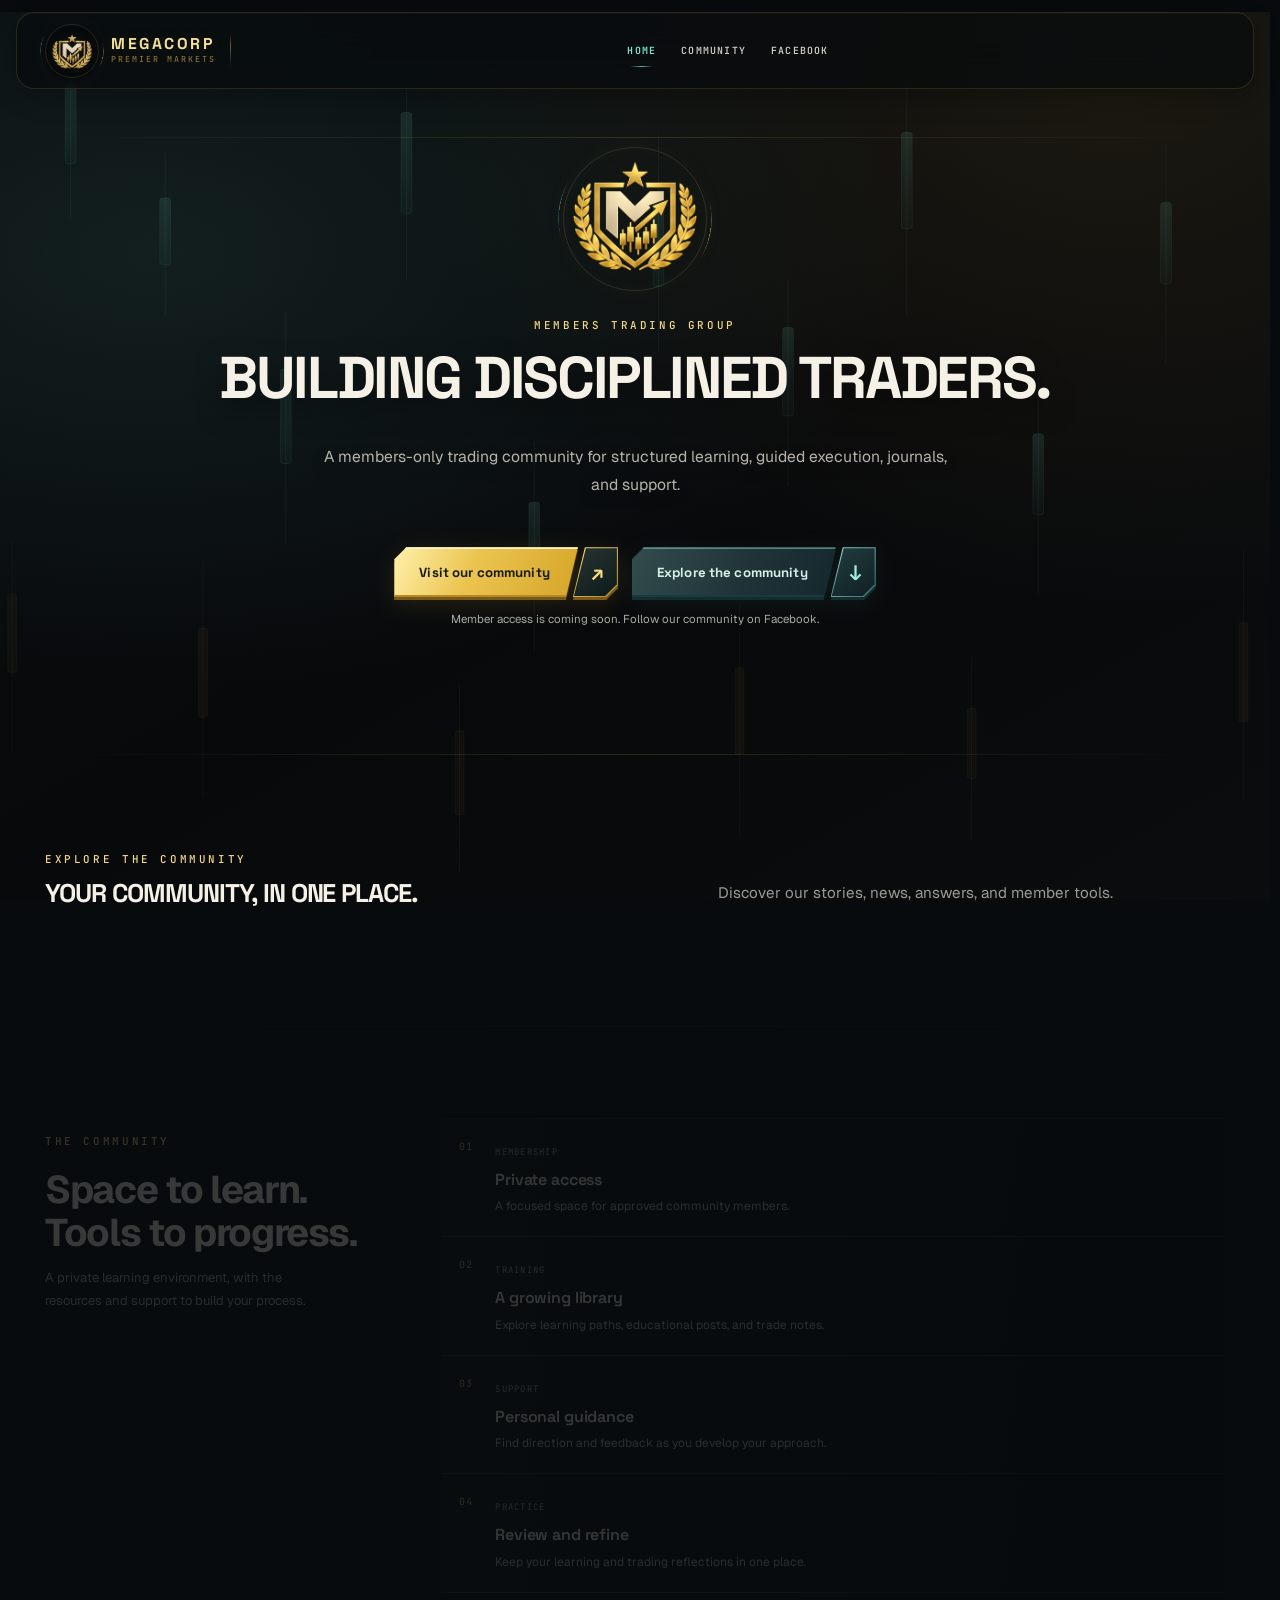
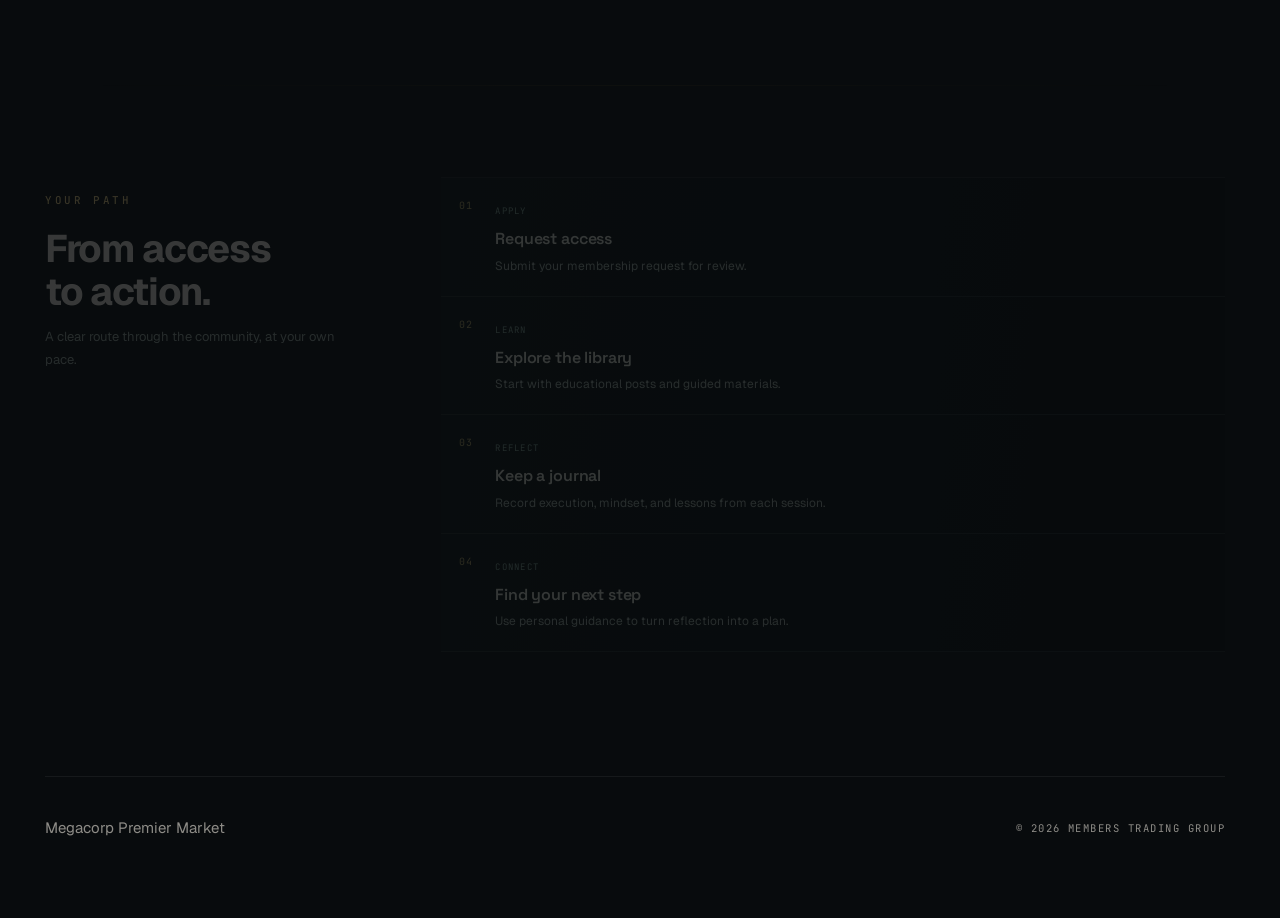
<file: index.html>
<!DOCTYPE html>
<html lang="en" style="background-color: rgb(8, 11, 13);"><head>
  
  <meta charset="UTF-8">
  <meta name="viewport" content="width=device-width, initial-scale=1.0">
  <title>Megacorp Premier Market | Members Trading Group</title>
  <meta name="description" content="Explore Megacorp Premier Markets, a trading community for structured learning and support.">
  <link rel="preconnect" href="https://fonts.googleapis.com">
  <link rel="preconnect" href="https://fonts.gstatic.com" crossorigin="">
  <link href="https://fonts.googleapis.com/css2?family=Geist:wght@400;500;700&amp;family=JetBrains+Mono:wght@400;500;700&amp;family=Space+Grotesk:wght@500;700&amp;display=swap" rel="stylesheet">
  <link rel="stylesheet" href="assets/css/member-shell.css">
  <link rel="stylesheet" href="assets/css/admin-studio.css">
  <style>
    :root {
      --bg: #060606;
      --bg-soft: #0d0d0f;
      --panel: rgba(14, 14, 18, 0.76);
      --panel-strong: rgba(18, 18, 22, 0.9);
      --line: rgba(255, 255, 255, 0.12);
      --line-strong: rgba(255, 215, 102, 0.35);
      --text: #f7f4ec;
      --muted: #bcb6a8;
      --gold: #d4af37;
      --gold-soft: #f3db8b;
      --accent: #54f3d5;
      --accent-soft: rgba(84, 243, 213, 0.16);
      --danger: #ff6a6a;
      --shadow: 0 0 40px rgba(212, 175, 55, 0.12);
      --max-width: 1200px;
      --radius: 24px;
      --radius-sm: 18px;
      --font-body: "Geist", "Segoe UI", "Helvetica Neue", Arial, sans-serif;
      --font-display: "Space Grotesk", "Arial Narrow", "Segoe UI", sans-serif;
      --font-mono: "JetBrains Mono", "Cascadia Code", "Consolas", monospace;
    }

    * {
      box-sizing: border-box;
    }

    html {
      scroll-behavior: smooth;
      scrollbar-gutter: stable;
    }

    body {
      margin: 0;
      min-height: 100vh;
      font-family: var(--font-body);
      font-weight: 400;
      font-size: 14px;
      line-height: 1.5;
      text-rendering: optimizeLegibility;
      -webkit-font-smoothing: antialiased;
      -moz-osx-font-smoothing: grayscale;
      color: var(--text);
      background:
        radial-gradient(circle at top left, rgba(84, 243, 213, 0.14), transparent 28%),
        radial-gradient(circle at top right, rgba(212, 175, 55, 0.16), transparent 32%),
        linear-gradient(180deg, #050505 0%, #09090b 45%, #040404 100%);
      overflow-x: hidden;
      overflow-y: scroll;
    }

    body::before,
    body::after {
      content: "";
      position: fixed;
      inset: 0;
      pointer-events: none;
      z-index: -3;
    }

    body::before {
      background-image:
        linear-gradient(rgba(255, 255, 255, 0.03) 1px, transparent 1px),
        linear-gradient(90deg, rgba(255, 255, 255, 0.03) 1px, transparent 1px);
      background-size: 48px 48px;
      mask-image: linear-gradient(180deg, rgba(255, 255, 255, 0.65), transparent 90%);
    }

    body::after {
      background:
        linear-gradient(180deg, rgba(255, 255, 255, 0.025), transparent 35%),
        repeating-linear-gradient(
          180deg,
          rgba(255, 255, 255, 0.025) 0,
          rgba(255, 255, 255, 0.025) 1px,
          transparent 1px,
          transparent 4px
        );
      opacity: 0.25;
    }

    .shader-backdrop,
    .shader-overlay,
    .scanline-overlay {
      position: fixed;
      inset: 0;
      pointer-events: none;
    }

    .shader-backdrop {
      z-index: -4;
      overflow: hidden;
    }

    .shader-backdrop canvas {
      position: absolute;
      inset: 0;
      display: block;
      width: 100%;
      height: 100%;
    }

    .candle-backdrop {
      z-index: 1;
      opacity: 0.78;
      mix-blend-mode: screen;
      filter: saturate(1.08);
    }

    #shader-canvas {
      z-index: 0;
      opacity: 0.72;
    }

    .shader-overlay {
      z-index: -2;
      background: rgba(6, 6, 8, 0.56);
    }

    .scanline-overlay {
      z-index: -1;
      background: linear-gradient(
        to bottom,
        rgba(255, 255, 255, 0),
        rgba(255, 255, 255, 0) 50%,
        rgba(255, 255, 255, 0.04) 50%,
        rgba(255, 255, 255, 0.04)
      );
      background-size: 100% 4px;
      opacity: 0.4;
    }

    @media (prefers-reduced-motion: reduce) {
      .candle-backdrop {
        opacity: 0.22;
      }
    }

    a {
      color: inherit;
      text-decoration: none;
    }

    img {
      max-width: 100%;
      display: block;
    }

    .container {
      width: min(calc(100% - 32px), var(--max-width));
      margin: 0 auto;
    }

    .pill,
    .eyebrow {
      font-family: var(--font-mono);
      font-size: 0.68rem;
      font-weight: 500;
      letter-spacing: 0.16em;
      text-transform: uppercase;
      color: var(--gold-soft);
    }

    .site-header {
      position: fixed;
      top: 0;
      left: 0;
      right: 0;
      z-index: 10;
      backdrop-filter: blur(18px);
      background:
        linear-gradient(180deg, rgba(10, 12, 16, 0.94), rgba(8, 10, 14, 0.84)),
        rgba(10, 10, 12, 0.62);
      border-bottom: 1px solid rgba(212, 175, 55, 0.16);
      box-shadow: inset 0 -1px 0 rgba(84, 243, 213, 0.08), 0 18px 42px rgba(0, 0, 0, 0.24);
    }

    .nav-shell {
      display: flex;
      align-items: center;
      justify-content: space-between;
      gap: 22px;
      min-height: 76px;
    }

    .brand {
      display: flex;
      align-items: center;
      justify-content: center;
      padding: 4px 10px 4px 0;
      width: auto;
      gap: 12px;
    }

    .brand-icon-wrap {
      width: 54px;
      height: 54px;
      flex: 0 0 54px;
      overflow: hidden;
      border-radius: 18px;
      border: 1px solid rgba(212, 175, 55, 0.32);
      background:
        radial-gradient(circle at top left, rgba(212, 175, 55, 0.16), transparent 58%),
        linear-gradient(145deg, rgba(16, 20, 28, 0.96), rgba(8, 10, 14, 0.98));
      box-shadow:
        inset 0 1px 0 rgba(255, 255, 255, 0.06),
        inset 0 0 0 1px rgba(255, 255, 255, 0.03),
        0 16px 28px rgba(0, 0, 0, 0.26);
      display: flex;
      align-items: center;
      justify-content: center;
    }

    .brand-icon {
      width: 100%;
      height: 100%;
      object-fit: cover;
      object-position: center;
      transform: scale(1.06);
      filter: drop-shadow(0 0 6px rgba(212, 175, 55, 0.12));
    }

    .brand::after {
      content: "";
      display: block;
      width: 1px;
      height: 34px;
      margin-left: 2px;
      background: linear-gradient(180deg, transparent, rgba(212, 175, 55, 0.48), rgba(84, 243, 213, 0.22), transparent);
    }

    .brand-lockup {
      display: flex;
      flex-direction: column;
      justify-content: center;
      gap: 2px;
      min-width: 0;
    }

    .brand-name {
      display: block;
      color: #f3e0a0;
      font-family: var(--font-display);
      font-size: 1rem;
      font-weight: 700;
      letter-spacing: 0.16em;
      line-height: 0.98;
      text-transform: uppercase;
      white-space: nowrap;
      text-shadow: 0 0 16px rgba(216, 177, 74, 0.16);
    }

    .brand-subline {
      display: block;
      color: rgba(216, 177, 74, 0.72);
      font-family: var(--font-mono);
      font-size: 0.5rem;
      letter-spacing: 0.28em;
      line-height: 1.1;
      text-transform: uppercase;
      white-space: nowrap;
    }

    .glass-card,
    .hero-copy,
    .stat-card,
    .feature-card,
    .timeline-card,
    .journal-card,
    .faq-item,
    .cta-panel,
    .brand-card,
    .testimonial-card {
      background: rgba(19, 19, 19, 0.42);
      backdrop-filter: blur(20px);
      -webkit-backdrop-filter: blur(20px);
      border: 1px solid rgba(255, 255, 255, 0.1);
      box-shadow: 0 0 15px rgba(212, 175, 55, 0.1);
    }

    .nav-links {
      display: flex;
      align-items: center;
      gap: 12px;
      color: rgba(246, 241, 230, 0.78);
      font-family: var(--font-mono);
      font-size: 0.62rem;
      font-weight: 600;
      letter-spacing: 0.12em;
      text-transform: uppercase;
    }

    .nav-links a[hidden] {
      display: none !important;
    }

    .nav-actions {
      display: flex;
      align-items: center;
      gap: 12px;
    }

    .nav-links a {
      position: relative;
      display: inline-flex;
      align-items: center;
      justify-content: center;
      min-height: 40px;
      padding: 9px 14px;
      border-radius: 16px;
      border: 1px solid transparent;
      background: transparent;
      box-shadow: none;
      overflow: hidden;
      line-height: 1.15;
      text-align: center;
      transition: color 180ms ease, background 180ms ease, transform 180ms ease;
    }

    .nav-links a:hover,
    .nav-links a:focus-visible {
      color: var(--text);
      background: rgba(255, 255, 255, 0.02);
      transform: translateY(-1px);
    }

    .button,
    .button-outline {
      display: inline-flex;
      align-items: center;
      justify-content: center;
      position: relative;
      min-height: 40px;
      padding: 9px 16px;
      border: 1px solid transparent;
      border-radius: 16px;
      font-family: var(--font-mono);
      font-size: 0.62rem;
      font-weight: 600;
      letter-spacing: 0.12em;
      line-height: 1.15;
      text-align: center;
      text-transform: uppercase;
      overflow: hidden;
      transition: transform 180ms ease, box-shadow 180ms ease, border-color 180ms ease, background 180ms ease, color 180ms ease;
    }

    .button::before,
    .button-outline::before,
    .user-chip::before {
      content: "";
      position: absolute;
      inset: 0;
      border-radius: inherit;
      background:
        linear-gradient(135deg, rgba(216, 177, 74, 0.12), rgba(84, 243, 213, 0.08)),
        radial-gradient(circle at left center, rgba(84, 243, 213, 0.16), transparent 55%);
      opacity: 0;
      transform: scale(0.96);
      transition: opacity 180ms ease, transform 180ms ease;
      z-index: 0;
    }

    .button::after,
    .button-outline::after,
    .user-chip::after {
      content: "";
      position: absolute;
      left: 16px;
      right: 16px;
      bottom: 7px;
      height: 1px;
      background: linear-gradient(90deg, transparent, rgba(216, 177, 74, 0.88), rgba(84, 243, 213, 0.84), transparent);
      opacity: 0;
      transform: translateY(4px) scaleX(0.74);
      transition: opacity 180ms ease, transform 180ms ease;
    }

    .button > *,
    .button-outline > *,
    .user-chip > * {
      position: relative;
      z-index: 1;
    }

    .button {
      background: linear-gradient(135deg, rgba(240, 204, 103, 0.96), rgba(201, 153, 40, 0.96));
      color: #14110a;
      box-shadow: 0 14px 28px rgba(201, 153, 40, 0.28);
    }

    .button:hover,
    .button:focus-visible {
      transform: translateY(-1px);
      box-shadow: 0 18px 32px rgba(201, 153, 40, 0.32);
    }

    .button-outline {
      color: var(--text);
      background:
        linear-gradient(180deg, rgba(255, 255, 255, 0.03), rgba(255, 255, 255, 0.012)),
        rgba(9, 11, 16, 0.9);
      box-shadow: 0 10px 22px rgba(0, 0, 0, 0.16);
    }

    .button-outline:hover,
    .button-outline:focus-visible {
      border-color: transparent;
      background:
        linear-gradient(180deg, rgba(255, 255, 255, 0.04), rgba(255, 255, 255, 0.018)),
        rgba(12, 15, 20, 0.94);
      box-shadow: 0 14px 26px rgba(0, 0, 0, 0.22);
      transform: translateY(-1px);
    }

    .button:hover::before,
    .button:hover::after,
    .button:focus-visible::before,
    .button:focus-visible::after,
    .button-outline:hover::before,
    .button-outline:hover::after,
    .button-outline:focus-visible::before,
    .button-outline:focus-visible::after,
    .user-chip:hover::before,
    .user-chip:hover::after,
    .user-chip:focus-visible::before,
    .user-chip:focus-visible::after,
    .user-chip.is-open::before,
    .user-chip.is-open::after {
      opacity: 1;
      transform: translateY(0) scaleX(1);
    }

    .login-shell {
      position: relative;
    }

    .login-shell.is-hidden {
      display: none;
    }

    .login-dropdown {
      position: absolute;
      top: calc(100% + 12px);
      right: 0;
      width: min(340px, calc(100vw - 32px));
      padding: 14px;
      max-height: min(520px, calc(100vh - 108px));
      overflow: auto;
      border-radius: 18px;
      border: 1px solid rgba(255, 255, 255, 0.08);
      background: rgba(14, 14, 18, 0.985);
      backdrop-filter: blur(14px);
      -webkit-backdrop-filter: blur(24px);
      box-shadow: 0 14px 30px rgba(0, 0, 0, 0.42), 0 0 18px rgba(212, 175, 55, 0.08);
      opacity: 0;
      transform: translateY(-8px) scale(0.98);
      transform-origin: top right;
      pointer-events: none;
      transition: opacity 180ms ease, transform 220ms ease;
    }

    .login-dropdown.is-open {
      opacity: 1;
      transform: translateY(0) scale(1);
      pointer-events: auto;
    }

    .login-dropdown::before {
      content: "";
      position: absolute;
      inset: 0;
      border-radius: inherit;
      background: linear-gradient(180deg, rgba(255, 255, 255, 0.03), transparent 32%);
      pointer-events: none;
    }

    .login-dropdown > * {
      position: relative;
      z-index: 1;
    }

    .login-dropdown-head {
      display: flex;
      align-items: start;
      justify-content: space-between;
      gap: 14px;
      margin-bottom: 12px;
    }

    .login-dropdown-head strong {
      display: block;
      font-family: var(--font-display);
      font-size: 0.84rem;
      letter-spacing: 0.05em;
      text-transform: uppercase;
    }

    .login-dropdown-head span {
      display: block;
      margin-top: 5px;
      color: var(--muted);
      font-size: 0.72rem;
      line-height: 1.4;
    }

    .login-status {
      padding: 5px 8px;
      border: 1px solid rgba(84, 243, 213, 0.16);
      border-radius: 999px;
      color: var(--accent);
      font-family: var(--font-mono);
      font-size: 0.62rem;
      letter-spacing: 0.1em;
      text-transform: uppercase;
      white-space: nowrap;
    }

    .login-options {
      display: grid;
      gap: 8px;
    }

    .login-provider-panel {
      display: none;
      gap: 12px;
    }

    .login-provider-panel.is-active {
      display: grid;
    }

    .login-provider-back {
      display: inline-flex;
      align-items: center;
      gap: 8px;
      justify-self: start;
      padding: 0;
      border: 0;
      background: transparent;
      color: rgba(246, 241, 230, 0.78);
      font-family: var(--font-mono);
      font-size: 0.64rem;
      letter-spacing: 0.12em;
      text-transform: uppercase;
      cursor: pointer;
      transition: color 180ms ease, transform 180ms ease;
    }

    .login-provider-back:hover,
    .login-provider-back:focus-visible {
      color: var(--text);
      transform: translateX(-1px);
    }

    .login-provider-card {
      display: grid;
      grid-template-columns: 52px 1fr;
      gap: 12px;
      align-items: center;
      padding: 12px;
      border-radius: 16px;
      border: 1px solid rgba(255, 255, 255, 0.08);
      background: rgba(255, 255, 255, 0.03);
    }

    .login-provider-meta {
      min-width: 0;
    }

    .login-provider-meta strong {
      display: block;
      font-family: var(--font-display);
      font-size: 0.78rem;
      letter-spacing: 0.04em;
      text-transform: uppercase;
    }

    .login-provider-meta span {
      display: block;
      margin-top: 4px;
      color: var(--muted);
      font-size: 0.69rem;
      line-height: 1.4;
    }

    .login-option {
      display: grid;
      grid-template-columns: 48px 1fr;
      gap: 14px;
      align-items: center;
      width: 100%;
      padding: 10px 12px;
      border: 1px solid rgba(255, 255, 255, 0.08);
      border-radius: 14px;
      background: rgba(255, 255, 255, 0.025);
      color: var(--text);
      text-align: left;
      transition: border-color 180ms ease, transform 180ms ease, background 180ms ease;
    }

    .login-option:hover,
    .login-option:focus-visible {
      border-color: rgba(212, 175, 55, 0.34);
      background: rgba(255, 255, 255, 0.04);
      transform: translateY(-1px);
    }

    .login-badge {
      width: 48px;
      height: 48px;
      display: block;
      position: relative;
      border-radius: 14px;
      border: 1px solid rgba(255, 255, 255, 0.06);
      background: rgba(255, 255, 255, 0.04);
      color: #fff;
      overflow: hidden;
      flex-shrink: 0;
      font-size: 0;
      line-height: 0;
    }

    .login-badge svg {
      width: 24px;
      height: 24px;
      display: block;
      margin: 0;
      position: absolute;
      top: 50%;
      left: 50%;
      transform: translate(-50%, -50%);
    }

    .login-badge--discord {
      background: linear-gradient(180deg, rgba(88, 101, 242, 0.18), rgba(88, 101, 242, 0.08));
      border-color: rgba(88, 101, 242, 0.24);
    }

    .login-badge--google {
      background:
        radial-gradient(circle at top left, rgba(66, 133, 244, 0.2), transparent 58%),
        rgba(255, 255, 255, 0.04);
      border-color: rgba(255, 255, 255, 0.1);
    }

    .login-badge--discord svg {
      width: 26px;
      height: 26px;
      transform: translate(calc(-50% - 1.5px), calc(-50% + 1.5px));
    }

    .login-badge--google svg {
      width: 22px;
      height: 22px;
    }

    .login-copy {
      min-width: 0;
    }

    .login-option strong {
      display: block;
      font-family: var(--font-display);
      font-size: 0.76rem;
      letter-spacing: 0.03em;
      text-transform: uppercase;
    }

    .login-option span {
      display: block;
      color: var(--muted);
      font-size: 0.68rem;
      line-height: 1.35;
    }

    .login-divider {
      margin: 12px 0;
      height: 1px;
      background: linear-gradient(90deg, transparent, rgba(255, 255, 255, 0.14), transparent);
    }

    .demo-login {
      padding: 12px;
      border-radius: 14px;
      border: 1px solid rgba(84, 243, 213, 0.16);
      background: rgba(255, 255, 255, 0.03);
    }

    .demo-login strong {
      display: block;
      font-family: var(--font-display);
      font-size: 0.76rem;
      letter-spacing: 0.05em;
      text-transform: uppercase;
    }

    .demo-login p {
      margin: 8px 0 12px;
      color: var(--muted);
      font-size: 0.68rem;
      line-height: 1.45;
    }

    .demo-login.is-hidden {
      display: none;
    }

    .demo-login.is-inline-panel {
      padding: 0;
      border: 0;
      background: transparent;
    }

    .discord-demo-actions {
      display: grid;
      gap: 10px;
    }

    .discord-demo-actions .button-outline,
    .discord-demo-actions .button {
      width: 100%;
    }

    .demo-login-form {
      display: grid;
      gap: 10px;
    }

    .demo-login-form label {
      display: grid;
      gap: 6px;
      color: var(--gold-soft);
      font-family: var(--font-mono);
      font-size: 0.68rem;
      letter-spacing: 0.12em;
      text-transform: uppercase;
    }

    .demo-login-form input {
      width: 100%;
      min-height: 40px;
      padding: 0 12px;
      border-radius: 12px;
      border: 1px solid rgba(255, 255, 255, 0.12);
      background: rgba(255, 255, 255, 0.04);
      color: var(--text);
      font-family: var(--font-body);
      font-size: 0.78rem;
      outline: none;
      transition: border-color 180ms ease, box-shadow 180ms ease, background 180ms ease;
    }

    .demo-login-form input:focus {
      border-color: rgba(212, 175, 55, 0.4);
      background: rgba(255, 255, 255, 0.06);
      box-shadow: 0 0 0 3px rgba(212, 175, 55, 0.12);
    }

    .demo-login-form button {
      width: 100%;
    }

    .login-note {
      margin-top: 10px;
      color: var(--muted);
      font-size: 0.64rem;
      line-height: 1.45;
    }

    .admin-pill {
      display: none;
      align-items: center;
      gap: 10px;
      margin-top: 12px;
      padding: 10px 12px;
      border-radius: 16px;
      border: 1px solid rgba(84, 243, 213, 0.18);
      background: rgba(84, 243, 213, 0.08);
      color: var(--accent);
      font-family: var(--font-mono);
      font-size: 0.7rem;
      letter-spacing: 0.12em;
      text-transform: uppercase;
    }

    .admin-pill.is-visible {
      display: inline-flex;
    }

    .login-shell.is-provider-active .login-dropdown-head,
    .login-shell.is-provider-active .login-options,
    .login-shell.is-provider-active .login-divider,
    .login-shell.is-provider-active .login-note {
      display: none;
    }

    .user-menu-shell {
      position: relative;
    }

    .user-chip {
      display: none;
      align-items: center;
      gap: 8px;
      min-height: 40px;
      padding: 6px 11px 6px 8px;
      border-radius: 16px;
      border: 1px solid rgba(84, 243, 213, 0.22);
      background:
        linear-gradient(180deg, rgba(84, 243, 213, 0.11), rgba(84, 243, 213, 0.04)),
        rgba(10, 14, 18, 0.96);
      color: var(--text);
      box-shadow: 0 16px 28px rgba(0, 0, 0, 0.2), 0 0 0 1px rgba(84, 243, 213, 0.04);
      cursor: pointer;
      overflow: hidden;
      transition: border-color 180ms ease, background 180ms ease, transform 180ms ease, box-shadow 180ms ease;
    }

    .user-chip.is-visible {
      display: inline-flex;
    }

    .user-chip.is-open,
    .user-chip:hover,
    .user-chip:focus-visible {
      border-color: rgba(84, 243, 213, 0.28);
      background:
        linear-gradient(180deg, rgba(84, 243, 213, 0.14), rgba(84, 243, 213, 0.06)),
        rgba(12, 16, 20, 0.98);
      transform: translateY(-1px);
    }

    .user-menu {
      position: absolute;
      top: calc(100% + 10px);
      right: 0;
      z-index: 30;
      display: none;
      width: min(220px, calc(100vw - 24px));
      padding: 8px;
      border-radius: 16px;
      border: 1px solid rgba(255, 255, 255, 0.08);
      background: rgba(10, 10, 14, 0.94);
      box-shadow: 0 24px 48px rgba(0, 0, 0, 0.32);
      backdrop-filter: blur(18px);
    }

    .user-menu.is-open {
      display: grid;
      gap: 6px;
    }

    .user-menu-head {
      display: grid;
      gap: 2px;
      padding: 4px 4px 8px;
      border-bottom: 1px solid rgba(255, 255, 255, 0.08);
    }

    .user-menu-head strong {
      font-family: var(--font-display);
      font-size: 0.7rem;
      letter-spacing: 0.05em;
      text-transform: uppercase;
    }

    .user-menu-head span {
      color: var(--muted);
      font-size: 0.64rem;
      line-height: 1.35;
    }

    .user-menu-session {
      display: grid;
      gap: 8px;
      padding: 0;
      border: 0;
      background: transparent;
    }

    .user-session-row {
      display: flex;
      align-items: center;
      justify-content: space-between;
      gap: 12px;
    }

    .user-session-label {
      color: var(--muted);
      font-family: var(--font-mono);
      font-size: 0.58rem;
      letter-spacing: 0.14em;
      text-transform: uppercase;
    }

    .user-session-value {
      color: var(--text);
      font-family: var(--font-display);
      font-size: 0.72rem;
      letter-spacing: 0.06em;
      text-transform: uppercase;
      text-align: right;
      line-height: 1.2;
    }

    .user-session-badge {
      justify-self: start;
      padding: 5px 10px;
      border-radius: 999px;
      border: 1px solid rgba(84, 243, 213, 0.2);
      background: rgba(84, 243, 213, 0.08);
      color: var(--accent);
      font-family: var(--font-mono);
      font-size: 0.58rem;
      letter-spacing: 0.14em;
      text-transform: uppercase;
    }

    .user-menu-action {
      display: flex;
      align-items: center;
      justify-content: space-between;
      gap: 12px;
      width: 100%;
      padding: 10px 11px;
      border: 1px solid rgba(255, 255, 255, 0.08);
      border-radius: 12px;
      background: rgba(255, 255, 255, 0.03);
      color: var(--text);
      text-align: left;
      transition: border-color 180ms ease, background 180ms ease, transform 180ms ease;
    }

    .user-menu-action:hover,
    .user-menu-action:focus-visible {
      border-color: rgba(212, 175, 55, 0.28);
      background: rgba(255, 255, 255, 0.06);
      transform: translateY(-1px);
    }

    .user-menu-action strong {
      font-family: var(--font-display);
      font-size: 0.64rem;
      letter-spacing: 0.06em;
      text-transform: uppercase;
    }

    .user-menu-action span {
      color: var(--gold-soft);
      font-family: var(--font-mono);
      font-size: 0.52rem;
      letter-spacing: 0.1em;
      text-transform: uppercase;
      text-align: right;
    }

    .user-avatar {
      width: 24px;
      height: 24px;
      display: inline-flex;
      align-items: center;
      justify-content: center;
      border-radius: 999px;
      background: linear-gradient(135deg, rgba(212, 175, 55, 0.9), rgba(84, 243, 213, 0.72));
      color: #060606;
      font-family: var(--font-display);
      font-size: 0.66rem;
      font-weight: 700;
      letter-spacing: 0.06em;
      text-transform: uppercase;
    }

    .user-meta {
      display: grid;
      gap: 1px;
      min-width: 0;
    }

    .user-name {
      font-family: var(--font-display);
      font-size: 0.62rem;
      font-weight: 600;
      letter-spacing: 0.04em;
      text-transform: uppercase;
      line-height: 1.05;
      white-space: nowrap;
    }

    .user-role {
      color: var(--accent);
      font-family: var(--font-mono);
      font-size: 0.5rem;
      letter-spacing: 0.1em;
      text-transform: uppercase;
      line-height: 1.05;
      white-space: nowrap;
    }

    .login-feedback {
      display: none;
      margin-top: 10px;
      padding: 10px 12px;
      border-radius: 14px;
      border: 1px solid rgba(255, 255, 255, 0.08);
      background: rgba(255, 255, 255, 0.04);
      color: var(--muted);
      font-size: 0.74rem;
      line-height: 1.45;
    }

    .login-feedback.is-visible {
      display: block;
    }

    .login-feedback.is-error {
      border-color: rgba(255, 106, 106, 0.24);
      background: rgba(255, 106, 106, 0.08);
      color: #ffc2c2;
    }

    .login-feedback.is-success {
      border-color: rgba(84, 243, 213, 0.2);
      background: rgba(84, 243, 213, 0.08);
      color: var(--accent);
    }

    body.modal-open {
      overflow: hidden;
    }

    .access-request-dialog[hidden],
    .access-request-modal[hidden] {
      display: none;
    }

    .access-request-modal {
      position: fixed;
      inset: 0;
      z-index: 80;
      display: grid;
      place-items: center;
      padding: 20px;
    }

    .access-request-backdrop {
      position: absolute;
      inset: 0;
      background: rgba(5, 6, 8, 0.8);
      backdrop-filter: blur(10px);
    }

    .access-request-dialog {
      position: relative;
      z-index: 1;
      width: min(100%, 540px);
      max-height: calc(100vh - 40px);
      overflow: auto;
      padding: 20px;
      border-radius: 22px;
      border: 1px solid rgba(212, 175, 55, 0.2);
      background:
        linear-gradient(180deg, rgba(255, 255, 255, 0.04), rgba(255, 255, 255, 0.015)),
        rgba(10, 10, 14, 0.96);
      box-shadow: 0 24px 70px rgba(0, 0, 0, 0.46), 0 0 28px rgba(212, 175, 55, 0.08);
    }

    /* Keep the native scroll rail inside the request dialog's rounded frame. */
    #access-request-dialog {
      overflow: hidden;
      padding: 16px 6px;
    }

    .access-request-scroll {
      max-height: calc(100vh - 74px);
      max-height: calc(100dvh - 74px);
      overflow: auto;
      overscroll-behavior: contain;
      scrollbar-gutter: stable;
      padding: 4px 14px;
    }

    .access-request-head {
      display: flex;
      align-items: start;
      justify-content: space-between;
      gap: 14px;
      margin-bottom: 14px;
    }

    .access-request-head h3 {
      margin: 8px 0 8px;
      font-family: var(--font-display);
      font-size: clamp(1.3rem, 3vw, 1.9rem);
      line-height: 1;
      letter-spacing: -0.03em;
      text-transform: uppercase;
    }

    .membership-legal-navigation { position: relative; display: grid; grid-template-columns: 1fr 1fr; border-bottom: 1px solid #ffffff18; margin: 20px 0; }
    .membership-legal-navigation::after { content: ''; position: absolute; bottom: -1px; left: 0; width: 50%; height: 2px; background: #d8bc73; transform: translateX(var(--legal-indicator, 100%)); transition: transform 220ms cubic-bezier(.2,.7,.2,1); pointer-events: none; }
    .membership-legal-navigation button { border: 0; background: transparent; padding: 12px 4px; color: var(--muted); cursor: pointer; font: inherit; transition: color 160ms ease; }
    .membership-legal-navigation button[aria-pressed="true"] { color: #f2ca50; }
    .membership-legal-navigation button:focus-visible { outline: 2px solid #d8bc73; outline-offset: 3px; }
    .membership-reading-time { display: block; color: var(--muted); font-size: .72rem; margin-top: 6px; }
    .legal-content-enter { animation: legal-content-enter 200ms ease-out; }
    @keyframes legal-content-enter { from { opacity: 0; transform: translateX(var(--legal-slide, 8px)); } to { opacity: 1; transform: translateX(0); } }
    #membership-terms-content[hidden], #membership-privacy-content[hidden] { display: none; }
    .membership-privacy-dialog[hidden] { display: none; }
    .membership-privacy-dialog { width: min(100%, 680px); padding: 28px; color: var(--muted); font-size: .88rem; line-height: 1.7; }
    .membership-privacy-dialog { scrollbar-width: none; }
    .membership-privacy-dialog::-webkit-scrollbar { display: none; }
    .membership-privacy-toolbar { display: flex; justify-content: space-between; align-items: center; gap: 16px; margin-bottom: 26px; }
    .membership-privacy-toolbar .mono { font-size: .65rem; }
    .membership-privacy-dialog h2 { color: var(--text); font-size: clamp(1.5rem, 4vw, 2rem); line-height: 1.2; margin: 12px 0; }
    .membership-privacy-dialog h3 { color: var(--text); font-size: 1rem; margin: 0 0 8px; }
    .membership-privacy-dialog section { border-top: 1px solid #ffffff12; padding-top: 20px; margin-top: 22px; }
    .membership-privacy-dialog p { margin: 0 0 12px; }
    .membership-privacy-dialog a { color: #d9c27e; text-underline-offset: 3px; }
    .membership-privacy-temporary-contact { color: #f2ca50 !important; font-weight: 600; overflow-wrap: anywhere; }
    .membership-privacy-status { color: #b9b09a; font-size: .78rem; }
    .membership-privacy-sources { padding: 22px 0; font-size: .78rem; }
    .access-request-dialog.privacy-enter { animation: privacy-enter 180ms ease-out; }
    .access-request-dialog.privacy-return { animation: privacy-return 180ms ease-out; }
    @keyframes privacy-enter { from { opacity: 0; transform: translateX(12px); } to { opacity: 1; transform: translateX(0); } }
    @keyframes privacy-return { from { opacity: 0; transform: translateX(-12px); } to { opacity: 1; transform: translateX(0); } }
    @media (prefers-reduced-motion: reduce) { .access-request-dialog.privacy-enter, .access-request-dialog.privacy-return { animation: none; } .legal-content-enter { animation: none; } .membership-legal-navigation::after, .membership-legal-navigation button { transition: none; } }
    @media (max-width: 600px) { .membership-privacy-dialog { padding: 20px; } .membership-privacy-toolbar { flex-wrap: wrap; gap: 8px; } }

    .access-request-head p,
    .access-request-privacy,
    .access-request-feedback {
      margin: 0;
      color: var(--muted);
      font-size: 0.84rem;
      line-height: 1.6;
    }

    .access-request-close {
      width: 40px;
      height: 40px;
      padding: 0;
      border: 1px solid rgba(255, 255, 255, 0.12);
      border-radius: 14px;
      background: rgba(255, 255, 255, 0.04);
      color: var(--text);
      cursor: pointer;
    }

    .access-request-note {
      margin-bottom: 14px;
      padding: 12px 14px;
      border-radius: 16px;
      border: 1px solid rgba(212, 175, 55, 0.18);
      background: linear-gradient(135deg, rgba(212, 175, 55, 0.12), rgba(84, 243, 213, 0.05));
      color: var(--text);
      font-size: 0.84rem;
      line-height: 1.55;
    }

    .access-request-form {
      display: grid;
      gap: 12px;
    }

    .access-request-form label {
      display: grid;
      gap: 7px;
      color: var(--gold-soft);
      font-family: var(--font-mono);
      font-size: 0.66rem;
      letter-spacing: 0.12em;
      text-transform: uppercase;
    }

    .access-request-form input {
      width: 100%;
      min-height: 44px;
      padding: 0 14px;
      border-radius: 14px;
      border: 1px solid rgba(255, 255, 255, 0.12);
      background: rgba(255, 255, 255, 0.04);
      color: var(--text);
      font-family: var(--font-body);
      font-size: 0.84rem;
      outline: none;
    }

    .access-request-form input:focus {
      border-color: rgba(212, 175, 55, 0.34);
      box-shadow: 0 0 0 3px rgba(212, 175, 55, 0.1);
    }

    .access-uid-field { display: grid; gap: 7px; }
    .access-uid-heading { position: relative; display: flex; align-items: center; gap: 8px; }
    .access-uid-help-icon { width: 24px; height: 24px; padding: 0; border-radius: 50%; border: 1px solid #a4aca75c; background: transparent; color: #ded6bc; cursor: help; font: 13px var(--font-body); }
    .access-uid-help-icon:focus-visible { outline: 2px solid #d8bc73; outline-offset: 3px; }
    .access-uid-tooltip { position: absolute; z-index: 2; top: calc(100% + 5px); left: 0; max-width: 100%; padding: 10px 14px; border: 1px solid rgba(212,175,55,.3); border-radius: 8px; background: #17211f; color: #e4ddc9; box-shadow: 0 8px 24px #0006; font: 13px/1.5 var(--font-body); }
    .access-uid-tooltip[hidden] { display: none; }
    .access-agreements { display: grid; gap: 0; min-width: 0; margin: 2px 0; padding: 0; border: 0; }
    .access-agreements legend { padding: 0 0 4px; color: var(--muted); font: .64rem var(--font-mono); letter-spacing: .1em; text-transform: uppercase; }
    .access-request-consent { display: grid; grid-template-columns: 24px minmax(0,1fr); column-gap: 12px; row-gap: 8px; align-items: start; padding: 15px 0; border: 0; border-bottom: 1px solid #ffffff13; background: transparent; border-radius: 0; }
    .access-request-consent input { appearance: none; display: grid; place-content: center; width: 24px; height: 24px; min-height: 0; padding: 0; margin: 1px 0 0; border: 1px solid #a39c7f85; border-radius: 7px; background: #ffffff04; cursor: pointer; transition: background 180ms ease, border-color 180ms ease, box-shadow 180ms ease; }
    .access-request-consent input::after { content: ''; width: 6px; height: 11px; border: solid #151a17; border-width: 0 2px 2px 0; transform: rotate(45deg) scale(0); transition: transform 180ms cubic-bezier(.2,.8,.2,1.2); margin-top: -3px; }
    .access-request-consent input:checked { background: #dfc377; border-color: #dfc377; box-shadow: 0 0 14px #dfc37718; }
    .access-request-consent input:checked::after { transform: rotate(45deg) scale(1); }
    .access-request-consent input:hover { border-color: #e2ce9b; }
    .access-request-consent input:focus-visible { outline: 2px solid #dfc377; outline-offset: 4px; }
    .access-request-consent span, .access-request-consent span label { color: var(--muted); font: .84rem/1.55 var(--font-body); letter-spacing: 0; text-transform: none; }
    .access-request-consent span label { cursor: pointer; transition: color 180ms ease; }
    .access-request-consent:has(input:checked) span label { color: #eee5d0; }
    .access-request-consent a { display: inline-flex; align-items: center; gap: 6px; min-height: 30px; margin-top: 3px; color: #d7c58d; font-size: .76rem; text-decoration: none; background: linear-gradient(#d7c58d,#d7c58d) left bottom 4px / 0 1px no-repeat; transition: background-size 180ms ease, color 180ms ease; }
    .access-request-consent a::after { content: '↗'; transition: transform 180ms ease; }
    .access-request-consent a:hover, .access-request-consent a:focus-visible { color: #f1dc9e; background-size: calc(100% - 17px) 1px; }
    .access-request-consent a:hover::after, .access-request-consent a:focus-visible::after { transform: translate(2px,-2px); }
    @media (prefers-reduced-motion: reduce) { .access-request-consent input, .access-request-consent input::after, .access-request-consent span label, .access-request-consent a, .access-request-consent a::after { transition: none; } }
    @media (forced-colors: active) { .access-request-consent input { appearance: auto; } .access-request-consent input::after { display: none; } }

    .access-request-form .access-field-error { display: flex; align-items: flex-start; gap: 8px; margin: 2px 0 0; color: #ffb4ab; font: 400 .8rem/1.5 var(--font-body); letter-spacing: 0; text-transform: none; }
    .access-field-error::before { content: '!'; flex: 0 0 17px; text-align: center; border: 1px solid #ffb4ab70; border-radius: 50%; font-size: 11px; line-height: 16px; margin-top: 2px; }
    .access-request-form .access-field-error[hidden] { display: none; }
    .access-request-consent .access-field-error { grid-column: 1 / -1; }
    .access-request-form input[aria-invalid="true"] { border-color: #d88d80; box-shadow: 0 0 0 2px #d88d8014; }
    .access-request-consent:has(input[aria-invalid="true"]) { border-color: #d88d8060; }
    .access-request-actions {
      display: flex;
      flex-wrap: wrap;
      gap: 12px;
      margin-top: 2px;
    }

    .access-request-feedback {
      display: none;
      padding: 12px 14px;
      border-radius: 14px;
      border: 1px solid rgba(255, 255, 255, 0.08);
      background: rgba(255, 255, 255, 0.04);
    }

    .access-request-feedback.is-visible {
      display: block;
    }

    .access-request-feedback.is-success {
      border-color: rgba(84, 243, 213, 0.2);
      background: rgba(84, 243, 213, 0.08);
      color: var(--accent);
    }

    .access-request-feedback.is-error {
      border-color: rgba(255, 106, 106, 0.24);
      background: rgba(255, 106, 106, 0.08);
      color: #ffc2c2;
    }

    .menu-toggle {
      display: none;
      width: 48px;
      height: 48px;
      border: 1px solid var(--line);
      background: rgba(255, 255, 255, 0.03);
      color: var(--text);
      clip-path: polygon(0 0, calc(100% - 10px) 0, 100% 10px, 100% 100%, 10px 100%, 0 calc(100% - 10px));
    }

    main section {
      padding: 76px 0;
    }

    main {
      padding-top: 48px;
    }

    main .hero {
      padding-top: 0;
    }

    .hero-grid {
      display: grid;
      grid-template-columns: 1fr;
      gap: 24px;
      align-items: stretch;
      max-width: 1020px;
      margin: 0 auto;
    }

    .hero-copy {
      padding: 34px 30px 30px;
      position: relative;
      overflow: hidden;
      text-align: center;
      border-radius: 28px;
    }

    .hero-copy::before {
      content: "";
      position: absolute;
      inset: 0 auto auto 0;
      width: 180px;
      height: 180px;
      background: radial-gradient(circle, rgba(84, 243, 213, 0.18), transparent 68%);
      transform: translate(-25%, -25%);
    }

    .hero-copy::after {
      content: "";
      position: absolute;
      inset: auto 0 0 0;
      height: 1px;
      background: linear-gradient(90deg, transparent, rgba(212, 175, 55, 0.55), transparent);
    }

    .hero-emblem {
      width: 86px;
      height: 86px;
      margin: 0 auto 18px;
      display: flex;
      align-items: center;
      justify-content: center;
      border: 1px solid rgba(212, 175, 55, 0.38);
      clip-path: polygon(0 14%, 14% 0, 100% 0, 100% 86%, 86% 100%, 0 100%);
      background:
        radial-gradient(circle at 30% 30%, rgba(84, 243, 213, 0.24), transparent 42%),
        linear-gradient(145deg, rgba(212, 175, 55, 0.42), rgba(255, 255, 255, 0.04));
      box-shadow: 0 0 30px rgba(212, 175, 55, 0.2);
      overflow: hidden;
    }

    .hero-emblem img {
      width: 62px;
      height: 62px;
      object-fit: contain;
      display: block;
      filter: drop-shadow(0 8px 16px rgba(0, 0, 0, 0.22));
    }

    .hero-copy h2 {
      margin: 18px 0 18px;
      font-family: var(--font-display);
      font-size: clamp(1.95rem, 4.2vw, 3.75rem);
      font-weight: 700;
      line-height: 0.98;
      letter-spacing: -0.03em;
      text-transform: uppercase;
    }

    .hero-copy .lead {
      max-width: 62ch;
      margin-inline: auto;
      color: var(--muted);
      font-size: 0.92rem;
      font-weight: 400;
      line-height: 1.68;
    }

    .hero-actions {
      display: flex;
      flex-wrap: wrap;
      justify-content: center;
      gap: 14px;
      margin-top: 28px;
    }

    .hero-meta {
      display: grid;
      grid-template-columns: repeat(3, minmax(0, 1fr));
      gap: 14px;
      margin-top: 26px;
    }

    .mini-panel {
      padding: 14px;
      border: 1px solid rgba(255, 255, 255, 0.08);
      border-radius: var(--radius-sm);
      background: rgba(255, 255, 255, 0.025);
    }

    .mini-panel strong {
      display: block;
      margin-bottom: 8px;
      font-family: var(--font-display);
      font-size: 0.94rem;
      font-weight: 600;
      line-height: 1.2;
      letter-spacing: 0.01em;
    }

    .mini-panel span {
      color: var(--muted);
      font-size: 0.8rem;
      line-height: 1.45;
    }

    .hero-side {
      display: grid;
      gap: 18px;
      max-width: 860px;
      width: 100%;
      margin: 0 auto;
    }

    .terminal {
      padding: 20px;
      min-height: 100%;
      position: relative;
      overflow: hidden;
      border-radius: 28px;
    }

    .terminal::before {
      content: "";
      position: absolute;
      inset: auto -50px -50px auto;
      width: 180px;
      height: 180px;
      background: radial-gradient(circle, rgba(212, 175, 55, 0.24), transparent 70%);
    }

    .terminal-head,
    .journal-head {
      display: flex;
      align-items: center;
      justify-content: space-between;
      gap: 12px;
      margin-bottom: 18px;
    }

    .terminal-head h3,
    .section-head h3,
    .cta-panel h3 {
      margin: 0;
      font-family: var(--font-display);
      font-size: clamp(1.2rem, 2vw, 1.75rem);
      font-weight: 700;
      line-height: 1;
      text-transform: uppercase;
      letter-spacing: 0.04em;
    }

    .terminal-grid,
    .stats-grid,
    .feature-grid,
    .journal-grid,
    .brands-grid,
    .testimonial-grid,
    .faq-grid {
      display: grid;
      gap: 18px;
    }

    .terminal-grid {
      grid-template-columns: repeat(2, minmax(0, 1fr));
    }

    .stat-card,
    .feature-card,
    .journal-card,
    .timeline-card,
    .faq-item {
      padding: 18px;
      position: relative;
      overflow: hidden;
    }

    .stat-card::after,
    .feature-card::after,
    .journal-card::after,
    .timeline-card::after,
    .faq-item::after {
      content: "";
      position: absolute;
      inset: 0 auto auto 0;
      width: 100%;
      height: 1px;
      background: linear-gradient(90deg, var(--gold), transparent);
      opacity: 0.45;
    }

    .stat-value {
      display: block;
      margin: 18px 0 8px;
      font-family: var(--font-display);
      font-size: 1.45rem;
      font-weight: 700;
      line-height: 1;
    }

    .mono {
      font-family: var(--font-mono);
    }

    .section-head {
      display: flex;
      align-items: end;
      justify-content: space-between;
      gap: 24px;
      margin-bottom: 22px;
    }

    .section-head p,
    .feature-card p,
    .journal-card p,
    .timeline-card p,
    .faq-item p,
    .testimonial-card p {
      color: var(--muted);
      font-size: 0.88rem;
      line-height: 1.55;
    }

    .stats-grid {
      grid-template-columns: repeat(4, minmax(0, 1fr));
    }

    .feature-grid {
      grid-template-columns: repeat(2, minmax(0, 1fr));
    }

    .feature-card h4,
    .journal-card h4,
    .timeline-card h4,
    .testimonial-card h4,
    .faq-item h4 {
      margin: 16px 0 10px;
      font-family: var(--font-display);
      font-size: 1rem;
      font-weight: 700;
      line-height: 1.2;
      text-transform: uppercase;
      letter-spacing: 0.03em;
    }

    .feature-icon {
      display: inline-flex;
      align-items: center;
      justify-content: center;
      width: 54px;
      height: 54px;
      border-radius: 16px;
      border: 1px solid rgba(255, 255, 255, 0.08);
      background:
        linear-gradient(135deg, rgba(212, 175, 55, 0.18), rgba(84, 243, 213, 0.12)),
        rgba(255, 255, 255, 0.02);
      font-family: var(--font-mono);
      font-size: 0.88rem;
      font-weight: 700;
      line-height: 1;
      color: var(--gold-soft);
    }

    .timeline {
      display: grid;
      grid-template-columns: 0.95fr 1.05fr;
      gap: 22px;
    }

    .timeline-list {
      display: grid;
      gap: 16px;
    }

    .timeline-card strong,
    .journal-card strong {
      color: var(--accent);
      font-family: var(--font-mono);
      font-size: 0.86rem;
      font-weight: 500;
      line-height: 1.2;
      letter-spacing: 0.18em;
      text-transform: uppercase;
    }

    .journal-grid {
      grid-template-columns: 1.2fr 0.8fr;
      align-items: start;
    }

    .journal-shell {
      display: grid;
      gap: 14px;
    }

    .journal-entry {
      display: flex;
      align-items: start;
      justify-content: space-between;
      gap: 16px;
      padding: 18px 0;
      border-top: 1px solid rgba(255, 255, 255, 0.08);
    }

    .journal-entry:first-of-type {
      border-top: 0;
      padding-top: 0;
    }

    .entry-meta span {
      display: block;
      color: var(--muted);
      font-size: 0.95rem;
    }

    .entry-tag {
      min-width: 112px;
      text-align: right;
      color: var(--gold-soft);
      font-family: var(--font-mono);
      font-size: 0.84rem;
      font-weight: 500;
      line-height: 1.2;
      letter-spacing: 0.18em;
      text-transform: uppercase;
    }

    .brands-grid {
      grid-template-columns: repeat(2, minmax(0, 1fr));
    }

    .brand-card,
    .testimonial-card {
      padding: 20px;
      background: var(--panel-strong);
      border: 1px solid var(--line);
      border-radius: var(--radius);
      position: relative;
      overflow: hidden;
    }

    .brand-card::before,
    .testimonial-card::before,
    .cta-panel::before {
      content: "";
      position: absolute;
      inset: 0;
      background: linear-gradient(135deg, rgba(212, 175, 55, 0.06), transparent 42%, rgba(84, 243, 213, 0.05));
      pointer-events: none;
    }

    .brand-card h4 {
      margin: 16px 0 8px;
      font-family: var(--font-display);
      font-size: 1.08rem;
      font-weight: 700;
      line-height: 1.1;
      text-transform: uppercase;
      letter-spacing: 0.06em;
    }

    .testimonial-grid {
      grid-template-columns: repeat(3, minmax(0, 1fr));
      gap: 18px;
    }

    .faq-grid {
      grid-template-columns: repeat(2, minmax(0, 1fr));
    }

    .cta-panel {
      padding: 26px;
      display: grid;
      grid-template-columns: 1.15fr 0.85fr;
      gap: 24px;
      align-items: center;
      overflow: hidden;
    }

    .cta-panel p {
      color: var(--muted);
      font-size: 0.9rem;
      line-height: 1.6;
      max-width: 54ch;
    }

    #cta .cta-panel {
      grid-template-columns: minmax(0, 1fr);
      text-align: center;
      padding: clamp(32px, 5vw, 64px) clamp(22px, 4vw, 48px);
    }

    #cta .cta-panel h3 {
      max-width: 24ch;
      margin: 16px auto;
      text-wrap: balance;
    }

    #cta .cta-panel p { margin-inline: auto; max-width: 58ch; }
    #cta .hero-actions { justify-content: center; max-width: 440px; margin: 24px auto 0; }

    footer {
      padding: 32px 0 60px;
      color: var(--muted);
    }

    .footer-shell {
      display: flex;
      flex-wrap: wrap;
      align-items: center;
      justify-content: space-between;
      gap: 16px;
      padding-top: 20px;
      border-top: 1px solid rgba(255, 255, 255, 0.08);
    }

    @media (max-width: 1080px) {
      .timeline,
      .journal-grid,
      .cta-panel {
        grid-template-columns: 1fr;
      }

      .stats-grid {
        grid-template-columns: repeat(2, minmax(0, 1fr));
      }

      .testimonial-grid {
        grid-template-columns: 1fr;
      }
    }

    @media (max-width: 860px) {
      .brand {
        width: 58px;
        padding-right: 0;
      }

      .brand-icon-wrap {
        width: 42px;
        height: 42px;
        flex-basis: 42px;
      }

      .brand-icon {
        transform: scale(1.04);
      }

      .brand::after {
        display: none;
      }

      .menu-toggle {
        display: inline-flex;
        align-items: center;
        justify-content: center;
      }

      .nav-links,
      .nav-actions .button-outline,
      .nav-actions .login-shell,
      .nav-actions .user-menu-shell,
      .nav-actions .user-chip {
        display: none;
      }

      .nav-links.is-open {
        position: absolute;
        top: calc(100% + 10px);
        left: 16px;
        right: 16px;
        display: grid;
        gap: 10px;
        padding: 18px;
        background: rgba(10, 10, 14, 0.96);
        border: 1px solid rgba(255, 255, 255, 0.08);
        border-radius: 20px;
      }

      .hero-meta,
      .feature-grid,
      .brands-grid,
      .faq-grid,
      .terminal-grid {
        grid-template-columns: 1fr;
      }

      .section-head {
        align-items: start;
        flex-direction: column;
      }
    }

    /* 2026 visual refresh */
    :root {
      --bg: #050608;
      --bg-soft: #0c0d11;
      --panel: rgba(15, 17, 22, 0.78);
      --panel-strong: rgba(18, 20, 26, 0.92);
      --line: rgba(255, 255, 255, 0.08);
      --line-strong: rgba(216, 177, 74, 0.36);
      --text: #f6f1e6;
      --muted: #b5ad9b;
      --gold: #d8b14a;
      --gold-soft: #f3d88b;
      --accent: #79e8d4;
      --accent-soft: rgba(121, 232, 212, 0.14);
      --shadow: 0 24px 80px rgba(0, 0, 0, 0.34);
      --max-width: 1240px;
      --radius: 30px;
      --radius-sm: 22px;
    }

    body {
      font-size: 15px;
      line-height: 1.6;
      background:
        radial-gradient(circle at 14% 18%, rgba(94, 232, 207, 0.16), transparent 18%),
        radial-gradient(circle at 82% 12%, rgba(216, 177, 74, 0.16), transparent 24%),
        radial-gradient(circle at 50% 70%, rgba(52, 66, 98, 0.16), transparent 28%),
        linear-gradient(180deg, #040507 0%, #090a0e 32%, #050608 100%);
    }

    body::before {
      background-image:
        linear-gradient(rgba(255, 255, 255, 0.022) 1px, transparent 1px),
        linear-gradient(90deg, rgba(255, 255, 255, 0.022) 1px, transparent 1px);
      background-size: 72px 72px;
      opacity: 0.55;
    }

    body::after {
      opacity: 0.12;
    }

    .shader-overlay {
      background:
        linear-gradient(180deg, rgba(4, 5, 7, 0.62), rgba(4, 5, 7, 0.78)),
        radial-gradient(circle at top, rgba(255, 255, 255, 0.02), transparent 55%);
    }

    .scanline-overlay {
      opacity: 0.18;
      background-size: 100% 5px;
    }

    .container {
      width: min(calc(100% - 40px), var(--max-width));
    }

    .site-header {
      background:
        linear-gradient(180deg, rgba(10, 12, 16, 0.94), rgba(8, 10, 14, 0.84)),
        rgba(7, 8, 11, 0.58);
      border-bottom: 1px solid rgba(216, 177, 74, 0.16);
      box-shadow: inset 0 -1px 0 rgba(84, 243, 213, 0.08), 0 18px 42px rgba(0, 0, 0, 0.24);
    }

    .nav-shell {
      min-height: 76px;
      gap: 22px;
    }

    .brand {
      width: auto;
      gap: 10px;
      padding-right: 0;
    }

    .brand::after {
      height: 34px;
      margin-left: 2px;
      background: linear-gradient(180deg, transparent, rgba(212, 175, 55, 0.48), rgba(84, 243, 213, 0.22), transparent);
    }

    .brand-icon-wrap {
      width: 54px;
      height: 54px;
      border-radius: 18px;
      border-color: rgba(212, 175, 55, 0.32);
      background:
        radial-gradient(circle at top left, rgba(212, 175, 55, 0.16), transparent 58%),
        linear-gradient(145deg, rgba(16, 20, 28, 0.96), rgba(8, 10, 14, 0.98));
      box-shadow:
        inset 0 1px 0 rgba(255, 255, 255, 0.06),
        inset 0 0 0 1px rgba(255, 255, 255, 0.03),
        0 16px 28px rgba(0, 0, 0, 0.26);
    }

    .brand-lockup {
      gap: 4px;
    }

    .brand-name {
      font-size: 1rem;
      letter-spacing: 0.16em;
    }

    .brand-subline {
      font-size: 0.48rem;
      letter-spacing: 0.26em;
    }

    .nav-links {
      gap: 12px;
      color: rgba(246, 241, 230, 0.78);
      font-family: var(--font-mono);
      font-size: 0.62rem;
      font-weight: 600;
      letter-spacing: 0.12em;
    }

    .nav-links a {
      min-height: 40px;
      padding: 9px 14px;
      border-radius: 16px;
      border: 1px solid transparent;
      background: transparent;
      box-shadow: none;
      line-height: 1.15;
      text-align: center;
    }

    .nav-links .admin-menu-shell {
      position: relative;
      display: inline-flex;
    }

    .nav-links .admin-menu-trigger {
      min-height: 40px;
      padding: 9px 14px;
      border: 1px solid transparent;
      border-radius: 16px;
      background: transparent;
      box-shadow: none;
      color: inherit;
      font: inherit;
      line-height: 1.15;
      text-align: center;
      cursor: pointer;
    }

    .nav-links .admin-menu-trigger:hover,
    .nav-links .admin-menu-trigger:focus-visible {
      color: var(--text);
      background: rgba(255, 255, 255, 0.02);
      transform: translateY(-1px);
    }

    .nav-links .admin-menu-panel {
      top: calc(100% + 10px);
      left: 0;
      right: auto;
    }

    .nav-links a:hover,
    .nav-links a:focus-visible {
      color: var(--text);
      background: rgba(255, 255, 255, 0.02);
      transform: translateY(-1px);
    }

    .button,
    .button-outline {
      min-height: 40px;
      padding: 9px 16px;
      border-radius: 16px;
      font-family: var(--font-mono);
      font-size: 0.62rem;
      letter-spacing: 0.12em;
      line-height: 1.15;
      transition: transform 180ms ease, box-shadow 180ms ease, border-color 180ms ease, background 180ms ease;
    }

    .button {
      background: linear-gradient(135deg, #f0cc67, #c99928);
      color: #13100a;
      box-shadow: 0 14px 30px rgba(201, 153, 40, 0.28);
    }

    .button:hover,
    .button:focus-visible,
    .button-outline:hover,
    .button-outline:focus-visible {
      transform: translateY(-2px);
    }

    .button-outline {
      border-color: transparent;
      background:
        linear-gradient(180deg, rgba(255, 255, 255, 0.03), rgba(255, 255, 255, 0.012)),
        rgba(9, 11, 16, 0.9);
      box-shadow: 0 10px 22px rgba(0, 0, 0, 0.16);
    }

    .button-outline:hover,
    .button-outline:focus-visible {
      border-color: transparent;
      background:
        linear-gradient(180deg, rgba(255, 255, 255, 0.04), rgba(255, 255, 255, 0.018)),
        rgba(12, 15, 20, 0.94);
      box-shadow: 0 12px 26px rgba(0, 0, 0, 0.18);
    }

    .login-dropdown,
    .user-menu {
      border-radius: 24px;
      background: rgba(10, 12, 16, 0.94);
      border: 1px solid rgba(255, 255, 255, 0.08);
      box-shadow: 0 32px 60px rgba(0, 0, 0, 0.34);
    }

    .login-dropdown {
      width: min(360px, calc(100vw - 32px));
    }

    .login-option,
    .user-menu-action {
      border-color: rgba(255, 255, 255, 0.06);
      background: linear-gradient(180deg, rgba(255, 255, 255, 0.024), rgba(255, 255, 255, 0.018));
    }

    .login-option:hover,
    .login-option:focus-visible,
    .user-menu-action:hover,
    .user-menu-action:focus-visible {
      box-shadow: inset 0 1px 0 rgba(255, 255, 255, 0.03), 0 10px 18px rgba(0, 0, 0, 0.2);
    }

    .user-chip {
      gap: 10px;
      padding: 8px 14px 8px 10px;
    }

    .user-avatar {
      width: 24px;
      height: 24px;
      font-size: 0.66rem;
    }

    .user-name {
      font-size: 0.68rem;
      letter-spacing: 0.05em;
    }

    .user-role {
      font-size: 0.54rem;
      letter-spacing: 0.1em;
    }

    .user-menu {
      width: min(320px, calc(100vw - 32px));
      padding: 14px;
      border-radius: 22px;
    }

    .user-menu-action {
      border-radius: 16px;
    }

    main {
      padding-top: 48px;
    }

    main section {
      padding: 92px 0;
      position: relative;
    }

    main section::before {
      content: "";
      position: absolute;
      top: 0;
      left: 50%;
      width: min(1180px, calc(100% - 40px));
      height: 1px;
      transform: translateX(-50%);
      background: linear-gradient(90deg, transparent, rgba(216, 177, 74, 0.18), transparent);
      pointer-events: none;
    }

    .hero {
      padding-top: 0;
    }

    .hero-grid {
      grid-template-columns: 1fr;
      gap: 0;
      align-items: stretch;
      max-width: none;
    }

    .hero-copy,
    .terminal,
    .feature-card,
    .stat-card,
    .timeline-card,
    .journal-card,
    .faq-item,
    .brand-card,
    .testimonial-card,
    .cta-panel {
      background:
        linear-gradient(180deg, rgba(255, 255, 255, 0.03), rgba(255, 255, 255, 0.012)),
        rgba(15, 17, 22, 0.74);
      border: 1px solid rgba(255, 255, 255, 0.07);
      box-shadow: var(--shadow);
    }

    .hero-copy {
      min-height: 0;
      padding: 10px 40px 34px;
      display: flex;
      flex-direction: column;
      justify-content: flex-start;
      align-items: center;
      background: transparent;
      border: 0 none transparent;
      box-shadow: none;
      backdrop-filter: none;
      -webkit-backdrop-filter: none;
    }

    .hero-copy::before {
      display: none;
    }

    .hero-copy::after {
      display: none;
    }

    .hero-emblem {
      width: 96px;
      height: 96px;
      margin-bottom: 20px;
      box-shadow: 0 18px 34px rgba(216, 177, 74, 0.14);
    }

    .hero-emblem img {
      width: 68px;
      height: 68px;
      filter: drop-shadow(0 10px 18px rgba(0, 0, 0, 0.26));
    }

    .eyebrow {
      letter-spacing: 0.24em;
    }

    .hero-copy h2 {
      max-width: none;
      margin: 16px 0 20px;
      font-size: clamp(2.5rem, 4.6vw, 4.5rem);
      line-height: 0.96;
      letter-spacing: -0.04em;
      white-space: nowrap;
      text-wrap: nowrap;
      text-shadow: 0 10px 30px rgba(0, 0, 0, 0.44);
    }

    .hero-copy .lead {
      max-width: 64ch;
      font-size: 0.98rem;
      line-height: 1.82;
      color: rgba(246, 241, 230, 0.72);
      text-shadow: 0 6px 18px rgba(0, 0, 0, 0.3);
    }

    .hero-actions {
      gap: 14px;
      margin-top: 32px;
    }

    .hero-meta {
      width: min(100%, 980px);
      grid-template-columns: repeat(3, minmax(0, 1fr));
      gap: 14px;
      margin-top: 38px;
      padding-top: 34px;
    }

    .mini-panel {
      min-height: 132px;
      padding: 18px 18px 16px;
      border-radius: 20px;
      border: 1px solid rgba(255, 255, 255, 0.07);
      background:
        linear-gradient(180deg, rgba(255, 255, 255, 0.03), rgba(255, 255, 255, 0.01)),
        rgba(255, 255, 255, 0.015);
    }

    .mini-panel strong {
      margin-bottom: 10px;
      font-size: 1rem;
    }

    .mini-panel span {
      color: rgba(246, 241, 230, 0.64);
      font-size: 0.82rem;
      line-height: 1.6;
    }

    .hero-side {
      display: flex;
      margin-top: 22px;
    }

    .dashboard-stage {
      padding-top: 26px;
    }

    .dashboard-stage::before {
      display: none;
    }

    .dashboard-stage-shell {
      display: grid;
      gap: 18px;
    }

    .dashboard-stage-head {
      display: grid;
      grid-template-columns: minmax(0, 1fr) auto;
      align-items: end;
      gap: 20px;
    }

    .dashboard-stage-head h3 {
      margin: 12px 0 0;
      font-family: var(--font-display);
      font-size: clamp(1.8rem, 2.2vw, 2.7rem);
      line-height: 0.98;
      letter-spacing: -0.05em;
    }

    .dashboard-stage-head p {
      margin: 0;
      max-width: 56ch;
      color: rgba(246, 241, 230, 0.62);
      line-height: 1.72;
    }

    .dashboard-stage-meta {
      display: inline-flex;
      align-items: center;
      gap: 10px;
      min-height: 40px;
      padding: 0 14px;
      border-radius: 999px;
      border: 1px solid rgba(216, 177, 74, 0.14);
      background: rgba(216, 177, 74, 0.08);
      color: var(--gold-soft);
      font-family: var(--font-mono);
      font-size: 0.6rem;
      letter-spacing: 0.14em;
      text-transform: uppercase;
    }

    .terminal {
      width: 100%;
      min-height: 0;
      padding: 28px;
      border-radius: 34px;
      display: flex;
      flex-direction: column;
      justify-content: space-between;
      background:
        linear-gradient(180deg, rgba(255, 255, 255, 0.028), rgba(255, 255, 255, 0.008)),
        radial-gradient(circle at top right, rgba(121, 232, 212, 0.08), transparent 34%),
        rgba(12, 14, 19, 0.82);
    }

    .dashboard-shell {
      display: grid;
      gap: 14px;
      grid-template-rows: auto auto minmax(0, 1fr);
      min-height: 100%;
      flex: 1 1 auto;
    }

    .dashboard-ribbon {
      display: grid;
      grid-template-columns: repeat(4, minmax(0, 1fr));
      gap: 12px;
    }

    .dashboard-kpi {
      padding: 14px 14px 12px;
      border-radius: 18px;
      border: 1px solid rgba(255, 255, 255, 0.07);
      background:
        linear-gradient(180deg, rgba(255, 255, 255, 0.028), rgba(255, 255, 255, 0.012)),
        rgba(255, 255, 255, 0.018);
    }

    .dashboard-kpi strong,
    .workspace-card-head strong,
    .watch-item strong,
    .task-item strong {
      display: block;
      margin-top: 10px;
      font-family: var(--font-display);
      font-size: 1rem;
      letter-spacing: -0.03em;
    }

    .dashboard-kpi span,
    .watch-item span,
    .workspace-card-head span,
    .workspace-card p,
    .task-item span,
    .desk-chip {
      color: rgba(246, 241, 230, 0.62);
      font-size: 0.76rem;
      line-height: 1.58;
    }

    .dashboard-value {
      display: block;
      margin-top: 12px;
      font-family: var(--font-display);
      font-size: 1.72rem;
      line-height: 0.94;
      letter-spacing: -0.05em;
    }

    .dashboard-value.positive {
      color: #8df0da;
    }

    .dashboard-value.gold {
      color: var(--gold-soft);
    }

    .dashboard-grid {
      display: grid;
      grid-template-columns: minmax(0, 1.05fr) minmax(260px, 0.95fr);
      gap: 14px;
      align-items: stretch;
      min-height: 0;
      flex: 1 1 auto;
    }

    .dashboard-column {
      display: grid;
      gap: 14px;
      min-height: 0;
      align-content: start;
    }

    .workspace-card {
      position: relative;
      overflow: hidden;
      padding: 18px;
      border-radius: 24px;
      border: 1px solid rgba(255, 255, 255, 0.07);
      background:
        linear-gradient(180deg, rgba(255, 255, 255, 0.028), rgba(255, 255, 255, 0.012)),
        rgba(255, 255, 255, 0.016);
      box-shadow: inset 0 1px 0 rgba(255, 255, 255, 0.03);
    }

    .workspace-card::before {
      content: "";
      position: absolute;
      inset: 0 auto auto 0;
      width: 100%;
      height: 1px;
      background: linear-gradient(90deg, rgba(216, 177, 74, 0.28), transparent 70%);
      pointer-events: none;
    }

    .workspace-card-head {
      display: flex;
      align-items: flex-start;
      justify-content: space-between;
      gap: 14px;
      margin-bottom: 16px;
    }

    .workspace-card-head strong {
      margin-top: 8px;
      font-size: 1.08rem;
    }

    .desk-chip {
      display: inline-flex;
      align-items: center;
      min-height: 28px;
      padding: 0 10px;
      border-radius: 999px;
      border: 1px solid rgba(216, 177, 74, 0.14);
      background: rgba(216, 177, 74, 0.08);
      color: var(--gold-soft);
      font-family: var(--font-mono);
      font-size: 0.6rem;
      letter-spacing: 0.14em;
      text-transform: uppercase;
      white-space: nowrap;
    }

    .watchlist {
      display: grid;
      gap: 12px;
    }

    .watch-item {
      display: grid;
      grid-template-columns: auto minmax(0, 1fr) auto;
      gap: 14px;
      align-items: center;
      padding: 14px;
      border-radius: 18px;
      border: 1px solid rgba(255, 255, 255, 0.06);
      background: rgba(255, 255, 255, 0.02);
    }

    .watch-badge {
      width: 42px;
      height: 42px;
      display: inline-flex;
      align-items: center;
      justify-content: center;
      border-radius: 14px;
      background: linear-gradient(145deg, rgba(121, 232, 212, 0.18), rgba(216, 177, 74, 0.08));
      color: var(--accent);
      font-family: var(--font-mono);
      font-size: 0.72rem;
      letter-spacing: 0.12em;
    }

    .watch-item strong {
      margin-top: 0;
      margin-bottom: 4px;
      font-size: 0.96rem;
    }

    .watch-move {
      text-align: right;
    }

    .watch-move strong {
      margin-top: 0;
      font-size: 0.94rem;
      color: #8df0da;
    }

    .watch-move span {
      color: rgba(246, 241, 230, 0.54);
      font-family: var(--font-mono);
      font-size: 0.6rem;
      letter-spacing: 0.12em;
      text-transform: uppercase;
    }

    .focus-rail {
      display: grid;
      gap: 10px;
    }

    .focus-item,
    .task-item {
      display: grid;
      gap: 6px;
      padding: 14px 14px 13px;
      border-radius: 18px;
      border: 1px solid rgba(255, 255, 255, 0.06);
      background: rgba(255, 255, 255, 0.02);
    }

    .focus-item strong,
    .task-item strong {
      margin-top: 0;
      font-size: 0.88rem;
    }

    .focus-meta {
      display: flex;
      align-items: center;
      justify-content: space-between;
      gap: 12px;
    }

    .focus-meta span:last-child {
      color: var(--accent);
      font-family: var(--font-mono);
      font-size: 0.6rem;
      letter-spacing: 0.14em;
      text-transform: uppercase;
    }

    .desk-progress {
      position: relative;
      height: 7px;
      overflow: hidden;
      border-radius: 999px;
      background: rgba(255, 255, 255, 0.08);
    }

    .desk-progress > span {
      position: absolute;
      inset: 0 auto 0 0;
      border-radius: inherit;
      background: linear-gradient(90deg, rgba(121, 232, 212, 0.94), rgba(216, 177, 74, 0.88));
    }

    .workspace-split {
      display: grid;
      grid-template-columns: minmax(0, 1.1fr) minmax(190px, 0.9fr);
      gap: 12px;
      align-items: stretch;
    }

    .sample-note {
      margin-top: 14px;
      color: rgba(246, 241, 230, 0.52);
      font-family: var(--font-mono);
      font-size: 0.58rem;
      letter-spacing: 0.12em;
      text-transform: uppercase;
    }

    .terminal-head {
      display: flex;
      align-items: flex-start;
      justify-content: space-between;
      gap: 20px;
      margin-bottom: 24px;
    }

    .terminal-head h3,
    .section-head h3,
    .cta-panel h3 {
      margin: 10px 0 0;
      font-family: var(--font-display);
      font-size: clamp(1.6rem, 2vw, 2.35rem);
      line-height: 1.02;
      letter-spacing: -0.04em;
    }

    .terminal-grid,
    .stats-grid {
      grid-template-columns: repeat(2, minmax(0, 1fr));
      gap: 14px;
    }

    .stat-card {
      min-height: 180px;
      padding: 18px 18px 16px;
      border-radius: 22px;
    }

    .stat-value {
      display: block;
      margin-top: 16px;
      margin-bottom: 10px;
      font-family: var(--font-display);
      font-size: clamp(1.6rem, 2.2vw, 2.5rem);
      line-height: 0.92;
      letter-spacing: -0.05em;
    }

    .stat-card p,
    .feature-card p,
    .timeline-card p,
    .journal-card p,
    .brand-card p,
    .testimonial-card p,
    .faq-item p,
    .cta-panel p {
      color: rgba(246, 241, 230, 0.66);
      line-height: 1.72;
    }

    .section-head {
      display: grid;
      grid-template-columns: minmax(0, 0.95fr) minmax(280px, 0.75fr);
      align-items: end;
      gap: 30px;
      margin-bottom: 28px;
    }

    .section-head p {
      margin: 0;
      color: rgba(246, 241, 230, 0.62);
      font-size: 0.95rem;
      line-height: 1.78;
    }

    .feature-grid {
      grid-template-columns: repeat(4, minmax(0, 1fr));
      gap: 16px;
    }

    .feature-card,
    .brand-card,
    .testimonial-card,
    .faq-item,
    .journal-card,
    .timeline-card {
      border-radius: 24px;
    }

    .feature-card {
      min-height: 260px;
      padding: 24px 22px 22px;
      position: relative;
      overflow: hidden;
    }

    .feature-card::before,
    .timeline-card::before,
    .brand-card::before,
    .journal-card::before,
    .testimonial-card::before,
    .faq-item::before {
      content: "";
      position: absolute;
      inset: 0 auto auto 0;
      width: 100%;
      height: 1px;
      background: linear-gradient(90deg, rgba(216, 177, 74, 0.22), transparent 65%);
      pointer-events: none;
    }

    .feature-icon {
      width: 44px;
      height: 44px;
      display: inline-flex;
      align-items: center;
      justify-content: center;
      border-radius: 14px;
      border: 1px solid rgba(216, 177, 74, 0.18);
      background: rgba(216, 177, 74, 0.08);
      color: var(--gold-soft);
      font-family: var(--font-mono);
      font-size: 0.76rem;
      letter-spacing: 0.14em;
    }

    .feature-card h4,
    .timeline-card h4,
    .journal-card h4,
    .brand-card h4,
    .testimonial-card h4,
    .faq-item h4 {
      margin: 22px 0 12px;
      font-family: var(--font-display);
      font-size: 1.18rem;
      line-height: 1.08;
      letter-spacing: -0.03em;
    }

    .timeline {
      display: grid;
      grid-template-columns: repeat(2, minmax(0, 1fr));
      gap: 18px;
    }

    .timeline .terminal {
      min-height: auto;
      padding: 26px;
    }

    .timeline-list {
      display: grid;
      gap: 14px;
    }

    .timeline-card {
      padding: 20px;
      min-height: 154px;
      position: relative;
      overflow: hidden;
    }

    .timeline-card strong,
    .journal-card > strong {
      color: var(--gold-soft);
      font-family: var(--font-mono);
      font-size: 0.66rem;
      letter-spacing: 0.18em;
      text-transform: uppercase;
    }

    .journal-grid {
      display: grid;
      grid-template-columns: minmax(0, 1.2fr) minmax(280px, 0.8fr);
      gap: 18px;
      align-items: stretch;
    }

    .journal-card {
      padding: 24px;
      min-height: 100%;
      position: relative;
      overflow: hidden;
    }

    .journal-head {
      display: flex;
      align-items: flex-start;
      justify-content: space-between;
      gap: 18px;
      margin-bottom: 18px;
    }

    .journal-shell {
      display: grid;
      gap: 12px;
      margin-top: 18px;
    }

    .journal-entry {
      display: grid;
      grid-template-columns: minmax(0, 1fr) auto;
      gap: 16px;
      align-items: center;
      padding: 16px 16px 16px 18px;
      border-radius: 18px;
      border: 1px solid rgba(255, 255, 255, 0.07);
      background: rgba(255, 255, 255, 0.02);
    }

    .entry-meta strong {
      display: block;
      margin-bottom: 6px;
      font-family: var(--font-display);
      font-size: 0.98rem;
      letter-spacing: -0.02em;
    }

    .entry-meta span {
      color: rgba(246, 241, 230, 0.62);
      font-size: 0.8rem;
      line-height: 1.56;
    }

    .entry-tag {
      display: inline-flex;
      align-items: center;
      justify-content: center;
      min-height: 34px;
      padding: 0 12px;
      border-radius: 999px;
      border: 1px solid rgba(216, 177, 74, 0.16);
      background: rgba(216, 177, 74, 0.08);
      color: var(--gold-soft);
      font-family: var(--font-mono);
      font-size: 0.62rem;
      letter-spacing: 0.15em;
      text-transform: uppercase;
    }

    .brands-grid,
    .testimonial-grid,
    .faq-grid {
      display: grid;
      grid-template-columns: repeat(2, minmax(0, 1fr));
      gap: 16px;
    }

    .testimonial-grid {
      grid-template-columns: repeat(3, minmax(0, 1fr));
    }

    .faq-grid {
      grid-template-columns: repeat(2, minmax(0, 1fr));
    }

    .brand-card,
    .testimonial-card,
    .faq-item {
      min-height: 230px;
      padding: 24px 22px 22px;
      position: relative;
      overflow: hidden;
    }

    .cta-panel {
      padding: 32px;
      border-radius: 32px;
      display: grid;
      grid-template-columns: minmax(0, 1fr) 320px;
      gap: 28px;
      align-items: center;
      background:
        linear-gradient(180deg, rgba(255, 255, 255, 0.03), rgba(255, 255, 255, 0.01)),
        radial-gradient(circle at right top, rgba(216, 177, 74, 0.1), transparent 36%),
        rgba(13, 15, 20, 0.82);
    }

    .footer-shell {
      min-height: 82px;
      display: flex;
      align-items: center;
      justify-content: space-between;
      gap: 18px;
      color: rgba(246, 241, 230, 0.56);
      border-top: 1px solid rgba(255, 255, 255, 0.06);
    }

    .mono {
      font-family: var(--font-mono);
      letter-spacing: 0.14em;
      text-transform: uppercase;
      font-size: 0.66rem;
    }

    @media (max-width: 1100px) {
      .hero-grid,
      .timeline,
      .journal-grid,
      .cta-panel,
      .section-head {
        grid-template-columns: 1fr;
      }

      .hero-copy,
      .terminal {
        min-height: auto;
      }

      .hero-copy {
        padding-bottom: 28px;
      }

      .hero-copy h2 {
        max-width: 13ch;
        font-size: clamp(2.45rem, 7vw, 4rem);
        white-space: normal;
        text-wrap: balance;
      }

      .brand-name {
        font-size: 0.78rem;
        letter-spacing: 0.12em;
      }

      .brand-subline {
        font-size: 0.46rem;
        letter-spacing: 0.22em;
      }

      .dashboard-stage-head {
        grid-template-columns: 1fr;
        align-items: start;
      }

      .hero-meta,
      .feature-grid {
        grid-template-columns: repeat(2, minmax(0, 1fr));
      }

      .dashboard-ribbon,
      .dashboard-grid,
      .workspace-split {
        grid-template-columns: 1fr;
      }

      .testimonial-grid {
        grid-template-columns: 1fr;
      }
    }

    @media (max-width: 820px) {
      .container {
        width: min(calc(100% - 28px), var(--max-width));
      }

      .nav-links,
      .nav-actions .button-outline,
      .nav-actions .user-menu-shell {
        display: none;
      }

      main {
        padding-top: 48px;
      }

      main section {
        padding: 72px 0;
      }

      .hero-copy,
      .terminal,
      .feature-card,
      .stat-card,
      .timeline-card,
      .journal-card,
      .brand-card,
      .testimonial-card,
      .faq-item,
      .cta-panel {
        border-radius: 26px;
      }

      .hero-copy {
        padding: 14px 22px 24px;
      }

      .hero-copy h2 {
        max-width: 12ch;
        font-size: clamp(2.05rem, 9.4vw, 3.1rem);
        line-height: 0.98;
        letter-spacing: -0.035em;
      }

      .brand {
        gap: 8px;
      }

      .brand-lockup {
        gap: 3px;
      }

      .brand-name {
        font-size: 0.72rem;
        letter-spacing: 0.1em;
      }

      .brand-subline {
        font-size: 0.42rem;
        letter-spacing: 0.18em;
      }

      .login-shell {
        display: block;
      }

      .login-dropdown {
        position: fixed;
        top: 78px;
        right: 14px;
        width: min(340px, calc(100vw - 28px));
        max-height: calc(100vh - 94px);
        transform-origin: top right;
      }

      .hero-meta,
      .stats-grid,
      .feature-grid,
      .brands-grid,
      .faq-grid {
        grid-template-columns: 1fr;
      }

      .dashboard-ribbon,
      .dashboard-grid,
      .workspace-split,
      .terminal-grid {
        grid-template-columns: 1fr;
      }

      .journal-entry {
        grid-template-columns: 1fr;
      }

      .watch-item {
        grid-template-columns: 1fr;
      }

      .watch-move {
        text-align: left;
      }

      .section-head {
        gap: 16px;
      }

      .dashboard-stage {
        padding-top: 18px;
      }

      .footer-shell {
        flex-direction: column;
        align-items: flex-start;
        justify-content: center;
        padding: 18px 0;
      }
    }

    @media (max-width: 640px) {
      main section {
        padding: 72px 0;
      }

      main {
        padding-top: 48px;
      }

      .hero-copy,
      .terminal,
      .stat-card,
      .feature-card,
      .timeline-card,
      .journal-card,
      .faq-item,
      .brand-card,
      .testimonial-card,
      .cta-panel {
        padding: 22px;
      }

      .nav-actions .button {
        display: none;
      }

      .nav-shell {
        gap: 10px;
      }


      .login-dropdown {
        top: 74px;
        right: 10px;
        width: min(320px, calc(100vw - 20px));
        max-height: calc(100vh - 86px);
      }

      .brand-subline {
        display: none;
      }

      .brand-name {
        font-size: 0.68rem;
        letter-spacing: 0.08em;
      }

      .hero-emblem {
        width: 84px;
        height: 84px;
      }

      .hero-emblem img {
        width: 60px;
        height: 60px;
      }

      .cta-panel {
        padding: 24px 22px;
      }
    }
    @media (max-width: 640px) {
      .hero-actions {
        flex-direction: column;
        align-items: stretch;
      }

      .hero-actions .button,
      .hero-actions .button-outline {
        width: 100%;
        justify-content: center;
      }

      .hero-meta {
        grid-template-columns: 1fr;
      }

      .access-request-dialog {
        width: min(100%, 100%);
        padding: 18px;
      }

      .access-request-scroll { padding-inline: 12px; }

      .access-request-head {
        align-items: flex-start;
      }

      .access-request-actions {
        flex-direction: column;
      }

      .access-request-actions .button,
      .access-request-actions .button-outline {
        width: 100%;
        justify-content: center;
      }
    }
  </style>
  <link rel="stylesheet" href="assets/css/site-header.css?v=20261010-transparent-crest">
  <link rel="stylesheet" href="assets/css/account-control.css?v=20260916-account-blend">
  <link rel="stylesheet" href="assets/css/social-dock.css?v=20261011-rings">
  <link rel="stylesheet" href="assets/css/home-effects.css?v=20260916-depth-hover">
  <link rel="stylesheet" href="assets/css/home-publishing.css?v=20261011-simple-cue">
  <link rel="stylesheet" href="assets/css/faq.css">
  <link rel="stylesheet" href="assets/css/home-editorial.css?v=20261011-hero-spacing">
  <link rel="stylesheet" href="assets/css/article-media.css?v=20261011-toolbar-polish">
  <link rel="stylesheet" href="assets/css/post-tools.css?v=20261012-visual-body">
  <link rel="stylesheet" href="assets/css/site-ambient.css?v=20261011-soft-spotlight">
  
  <link rel="stylesheet" href="assets/css/site-tooltips.css?v=20261010-tooltips">
  
</head>
<body>
  <div class="shader-backdrop" aria-hidden="true">
    <canvas id="candle-canvas" class="candle-backdrop"></canvas>
    <canvas id="shader-canvas"></canvas>
  </div>
  
  
  <header class="mc-header">
    <div class="mc-container mc-header-row">
      <a class="mc-brand" href="#top" aria-label="Megacorp Premier Market home">
        <span class="mc-brand-badge" aria-hidden="true">
          <img src="assets/megacorp-emblem.png" alt="Megacorp Premier Markets">
        </span>
        <span class="mc-brand-lockup">
          <span class="mc-brand-name">Megacorp</span>
          <span class="mc-brand-subline">Premier Markets</span>
        </span>
      </a>

      <nav class="mc-nav" id="primary-nav" aria-label="Primary">
        <div class="site-nav-links" data-site-links=""><a class="site-nav-link is-active" href="#top">HOME</a><a class="site-nav-link" href="#features">COMMUNITY</a><a class="site-nav-link" href="https://www.facebook.com/megacorppremiermarkets" target="_blank" rel="noopener noreferrer">FACEBOOK</a></div>
        
      </nav>
    </div>
  </header>

  <main id="top">
    <section class="hero">
      <div class="container hero-grid">
        <div class="hero-copy">
          <div class="hero-emblem" aria-hidden="true">
            <img src="assets/megacorp-emblem-transparent.png" width="1254" height="1254" alt="">
          </div>
          <span class="eyebrow">Members Trading Group</span>
          <h2>Building disciplined traders.</h2>
          <p class="lead">
            A members-only trading community for structured learning, guided execution, journals, and support.
          </p>

          <div class="hero-actions">
            <a class="button membership-cta" href="https://www.facebook.com/megacorppremiermarkets" target="_blank" rel="noopener noreferrer"><span>Visit our community</span><span class="cta-arrow" aria-hidden="true">↗</span></a>
            <a class="button-outline explore-cta" href="#features"><span>Explore the community</span><span class="cta-arrow" aria-hidden="true">↓</span></a>
          </div>

          <p class="membership-note">Member access is coming soon. Follow our community on Facebook.</p>
        </div>
      </div>
    </section>

    <section id="features" aria-labelledby="community-sections-title">
      <div class="container">
        <div class="section-head"><div><span class="eyebrow">Explore the community</span><h3 id="community-sections-title">Your community, in one place.</h3></div><p>Discover our stories, news, answers, and member tools.</p></div>
        <div class="home-post-rows" id="home-publishing-sections"></div>
      </div>
    </section>




    <section id="member-benefits" class="home-editorial"><div class="container home-editorial-grid"><header class="home-editorial-intro"><span class="eyebrow">THE COMMUNITY</span><h3>Space to learn. <br>Tools to progress.</h3><p>A private learning environment, with the resources and support to build your process.</p></header><div class="home-editorial-rows"><article class="home-editorial-row"><span class="home-row-index">01</span><div><span class="home-row-label">MEMBERSHIP</span><h4>Private access</h4><p>A focused space for approved community members.</p></div></article><article class="home-editorial-row"><span class="home-row-index">02</span><div><span class="home-row-label">TRAINING</span><h4>A growing library</h4><p>Explore learning paths, educational posts, and trade notes.</p></div></article><article class="home-editorial-row"><span class="home-row-index">03</span><div><span class="home-row-label">SUPPORT</span><h4>Personal guidance</h4><p>Find direction and feedback as you develop your approach.</p></div></article><article class="home-editorial-row"><span class="home-row-index">04</span><div><span class="home-row-label">PRACTICE</span><h4>Review and refine</h4><p>Keep your learning and trading reflections in one place.</p></div></article></div></div></section>

    <section id="member-pathway" class="home-editorial"><div class="container home-editorial-grid"><header class="home-editorial-intro"><span class="eyebrow">YOUR PATH</span><h3>From access <br>to action.</h3><p>A clear route through the community, at your own pace.</p></header><div class="home-editorial-rows"><article class="home-editorial-row"><span class="home-row-index">01</span><div><span class="home-row-label">APPLY</span><h4>Request access</h4><p>Submit your membership request for review.</p></div></article><article class="home-editorial-row"><span class="home-row-index">02</span><div><span class="home-row-label">LEARN</span><h4>Explore the library</h4><p>Start with educational posts and guided materials.</p></div></article><article class="home-editorial-row"><span class="home-row-index">03</span><div><span class="home-row-label">REFLECT</span><h4>Keep a journal</h4><p>Record execution, mindset, and lessons from each session.</p></div></article><article class="home-editorial-row"><span class="home-row-index">04</span><div><span class="home-row-label">CONNECT</span><h4>Find your next step</h4><p>Use personal guidance to turn reflection into a plan.</p></div></article></div></div></section>

    

    


    

    
  </main>

  

  <footer>
    <div class="container footer-shell">
      <span>Megacorp Premier Market</span>
      <span class="mono">© <span id="year">2026</span> Members Trading Group</span>
    </div>
  </footer>

  
  
  
  
  
  
  
  
  
  
  
  
  
  


<script src="assets/js/site-ambient.js" defer=""></script><script src="assets/js/home-section-scroll.js" defer=""></script></body></html>
</file>
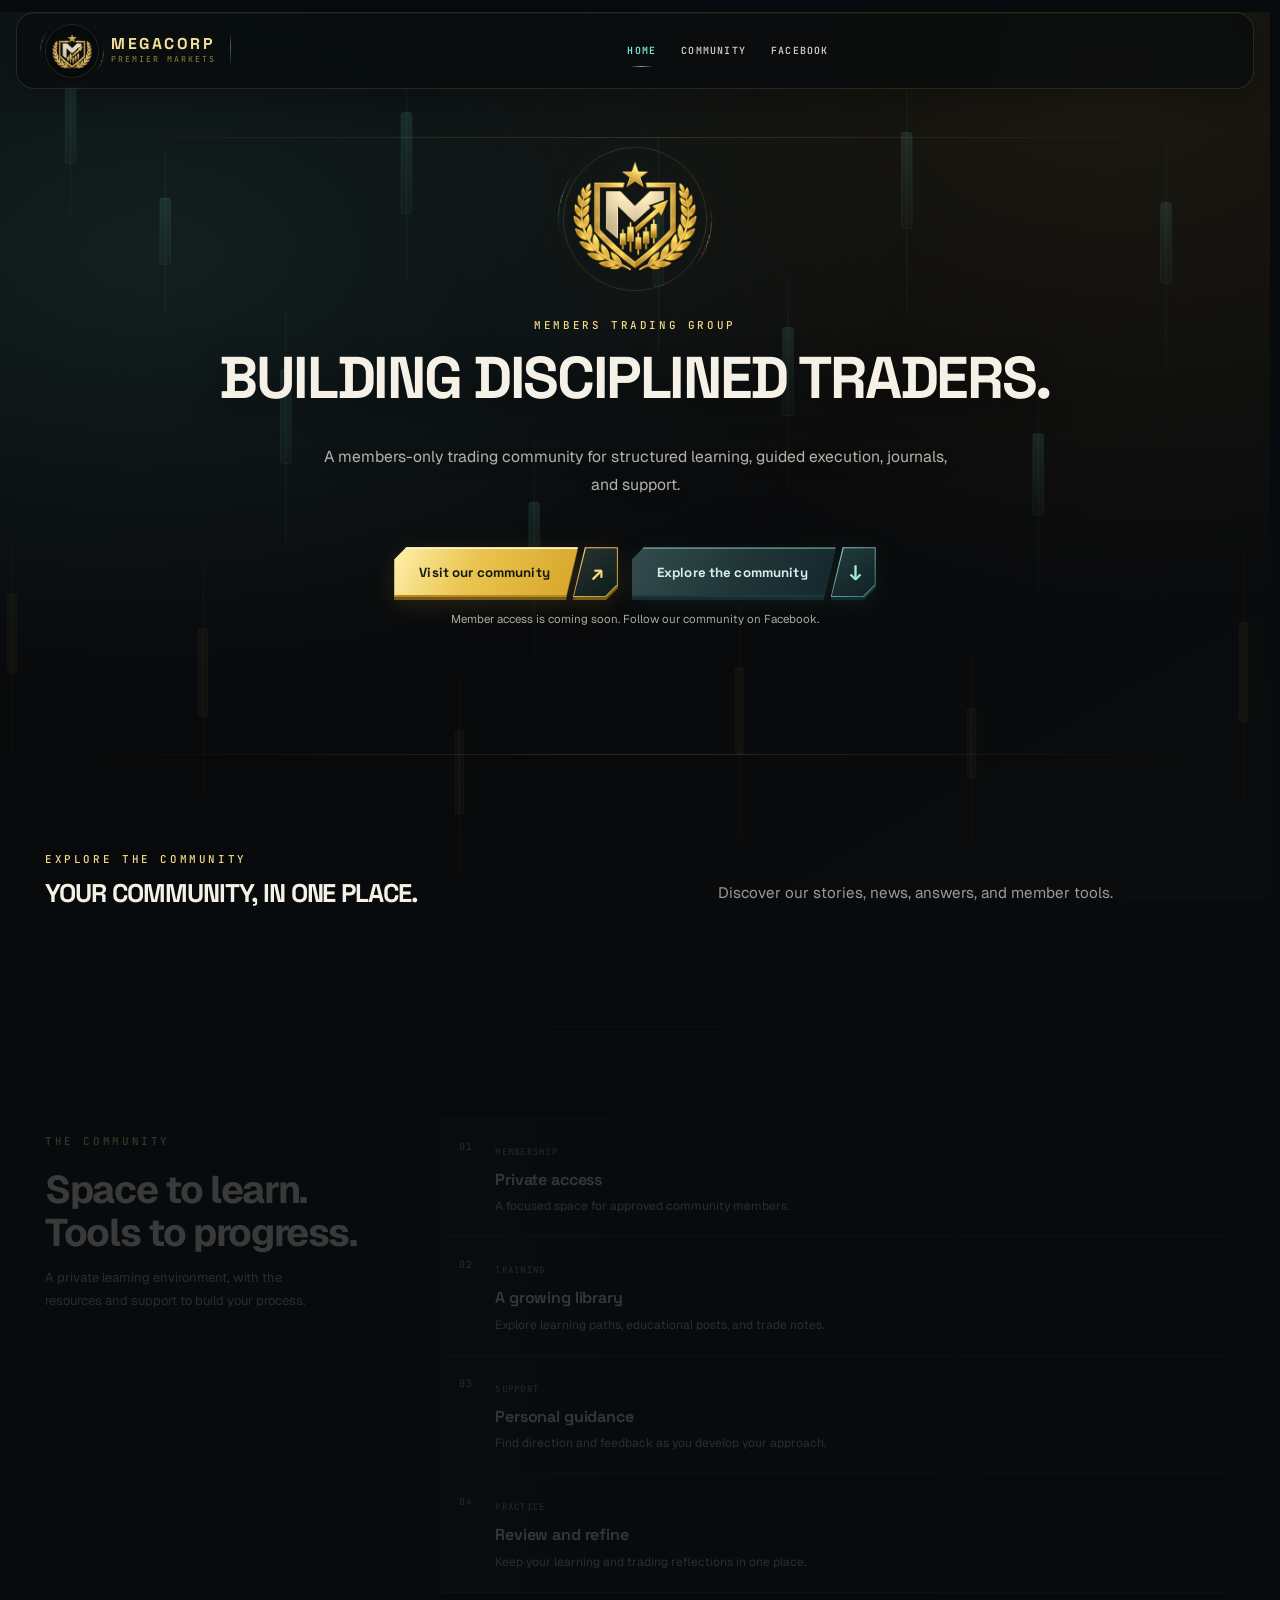
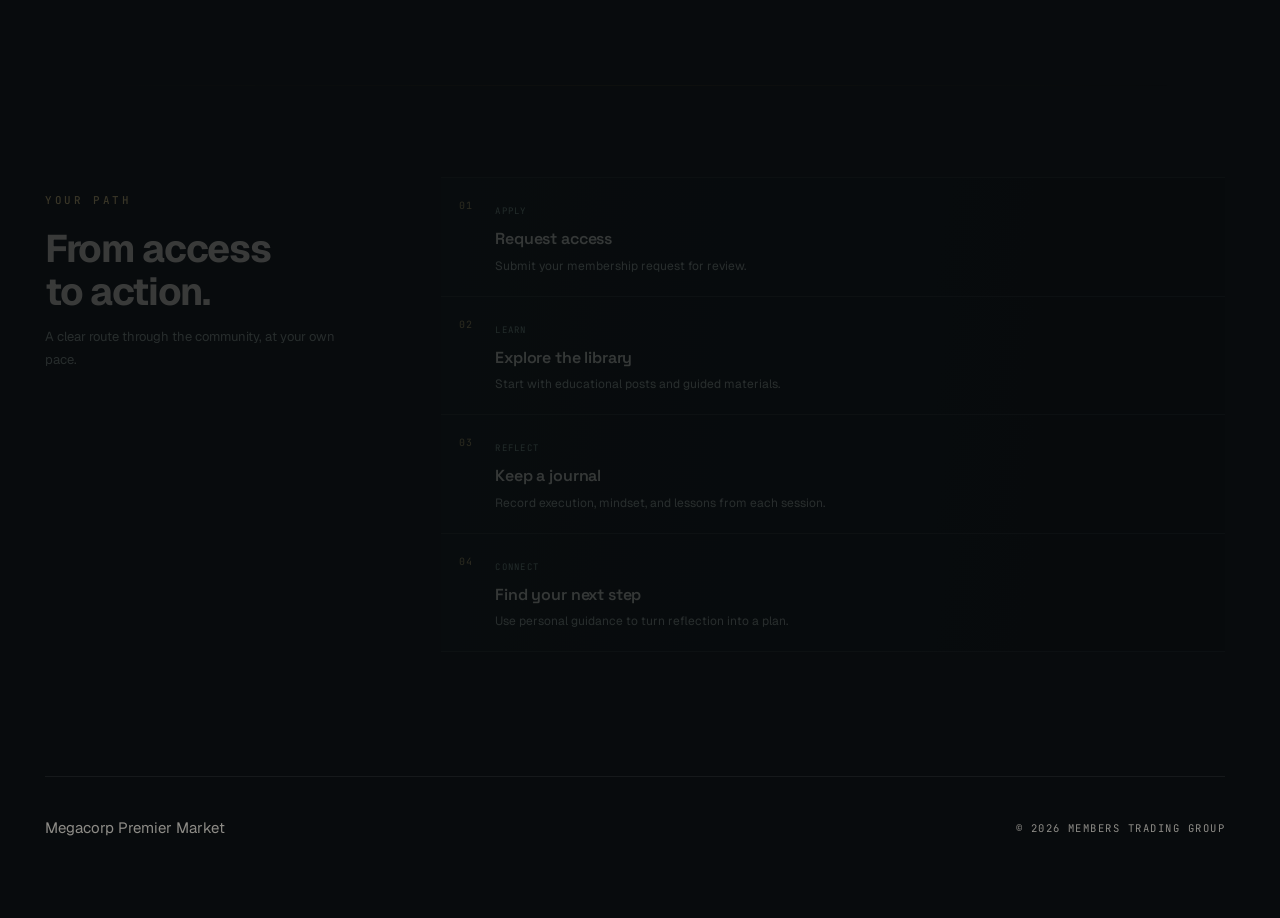
<file: home.html>
<!doctype html><html lang="en"><head><meta charset="utf-8"><meta name="viewport" content="width=device-width"><title>Megacorp Home</title><meta http-equiv="refresh" content="0;url=./"></head><body><a href="./">Open Home</a></body></html>
</file>
<file: assets/css/member-shell.css>
:root {
  --mc-bg: #050608;
  --mc-bg-soft: #0a0d11;
  --mc-panel: rgba(14, 18, 24, 0.88);
  --mc-panel-strong: rgba(18, 24, 32, 0.96);
  --mc-line: rgba(255, 255, 255, 0.08);
  --mc-line-strong: rgba(216, 177, 74, 0.22);
  --mc-gold: #d8b14a;
  --mc-gold-soft: #f0d687;
  --mc-accent: #7be6d4;
  --mc-accent-soft: rgba(123, 230, 212, 0.14);
  --mc-text: #f5f0e5;
  --mc-muted: #b2aa98;
  --mc-danger: #ff9b9b;
  --mc-success: #8fe3bc;
  --mc-shadow: 0 24px 64px rgba(0, 0, 0, 0.34);
  --mc-radius: 24px;
  --mc-radius-sm: 16px;
  --mc-max: 1180px;
  --mc-font-body: "Geist", "Segoe UI", sans-serif;
  --mc-font-display: "Space Grotesk", "Segoe UI", sans-serif;
  --mc-font-mono: "JetBrains Mono", "Consolas", monospace;
}

* {
  box-sizing: border-box;
}

html,
body {
  margin: 0;
  min-height: 100%;
}

html {
  scrollbar-gutter: stable;
}

body {
  font-family: var(--mc-font-body);
  font-size: 15px;
  color: var(--mc-text);
  background:
    radial-gradient(circle at 15% 20%, rgba(123, 230, 212, 0.12), transparent 22%),
    radial-gradient(circle at 85% 10%, rgba(216, 177, 74, 0.14), transparent 24%),
    linear-gradient(180deg, #040507 0%, #090b10 42%, #050608 100%);
  overflow-x: hidden;
  overflow-y: scroll;
}

body::before {
  content: "";
  position: fixed;
  inset: 0;
  pointer-events: none;
  background-image:
    linear-gradient(rgba(255, 255, 255, 0.02) 1px, transparent 1px),
    linear-gradient(90deg, rgba(255, 255, 255, 0.02) 1px, transparent 1px);
  background-size: 72px 72px;
  opacity: 0.28;
}

body.is-unauthorized [data-auth-required] {
  display: none !important;
}

body.is-authorized [data-access-denied] {
  display: none !important;
}

a {
  color: inherit;
  text-decoration: none;
}

img {
  display: block;
  max-width: 100%;
}

button,
input,
textarea,
select {
  font: inherit;
}

.mc-shell {
  position: relative;
  z-index: 1;
}

.mc-container {
  width: min(calc(100% - 32px), var(--mc-max));
  margin: 0 auto;
}

.mc-header {
  position: sticky;
  top: 0;
  z-index: 20;
  background:
    linear-gradient(180deg, rgba(9, 11, 15, 0.94), rgba(7, 9, 13, 0.86)),
    rgba(7, 8, 12, 0.78);
  border-bottom: 1px solid rgba(216, 177, 74, 0.16);
  box-shadow: inset 0 -1px 0 rgba(123, 230, 212, 0.08), 0 18px 40px rgba(0, 0, 0, 0.22);
  backdrop-filter: blur(18px);
}

.mc-header-row {
  min-height: 76px;
  display: flex;
  align-items: center;
  justify-content: space-between;
  gap: 22px;
}

.mc-brand {
  display: inline-flex;
  align-items: center;
  gap: 12px;
  min-width: 0;
}

.mc-brand-badge {
  width: 54px;
  height: 54px;
  border-radius: 18px;
  overflow: hidden;
  border: 1px solid rgba(216, 177, 74, 0.34);
  background:
    radial-gradient(circle at top left, rgba(216, 177, 74, 0.18), transparent 55%),
    linear-gradient(145deg, rgba(16, 20, 28, 0.96), rgba(8, 10, 14, 0.98));
  box-shadow:
    inset 0 1px 0 rgba(255, 255, 255, 0.06),
    inset 0 0 0 1px rgba(255, 255, 255, 0.03),
    0 16px 28px rgba(0, 0, 0, 0.26);
}

.mc-brand-lockup {
  display: grid;
  gap: 3px;
}

.mc-brand-name {
  color: #f3e09d;
  font-family: var(--mc-font-display);
  font-size: 0.98rem;
  font-weight: 700;
  letter-spacing: 0.16em;
  text-transform: uppercase;
}

.mc-brand-subline {
  color: rgba(216, 177, 74, 0.7);
  font-family: var(--mc-font-mono);
  font-size: 0.55rem;
  letter-spacing: 0.22em;
  text-transform: uppercase;
}

.mc-nav {
  display: flex;
  align-items: center;
  flex-wrap: wrap;
  justify-content: flex-end;
  gap: 12px;
}

.mc-link,
.mc-button,
.mc-chip {
  position: relative;
  display: inline-flex;
  align-items: center;
  justify-content: center;
  min-height: 40px;
  padding: 9px 14px;
  border-radius: 16px;
  border: 1px solid transparent;
  background: transparent;
  box-shadow: none;
  color: rgba(245, 240, 229, 0.84);
  font-family: var(--mc-font-mono);
  font-size: 0.62rem;
  font-weight: 600;
  letter-spacing: 0.12em;
  line-height: 1.15;
  text-align: center;
  text-transform: uppercase;
  overflow: hidden;
  transition: background 180ms ease, color 180ms ease, transform 180ms ease;
}

.mc-link > *,
.mc-button > *,
.mc-chip > * {
  position: relative;
  z-index: 1;
}

.mc-link:hover,
.mc-link:focus-visible,
.mc-button:hover,
.mc-button:focus-visible {
  color: var(--mc-text);
  background: rgba(255, 255, 255, 0.02);
  transform: translateY(-1px);
}

.mc-link.is-active {
  color: var(--mc-accent);
  background: transparent;
}

.mc-button.is-active {
  color: var(--mc-accent);
  background: transparent;
}

.mc-button {
  cursor: pointer;
}

.mc-chip {
  padding-inline: 18px;
  border-color: rgba(123, 230, 212, 0.24);
  background:
    linear-gradient(180deg, rgba(123, 230, 212, 0.11), rgba(123, 230, 212, 0.04)),
    rgba(10, 14, 18, 0.96);
  box-shadow: 0 16px 28px rgba(0, 0, 0, 0.2), 0 0 0 1px rgba(123, 230, 212, 0.04);
}

.mc-hero {
  padding: 34px 0 20px;
}

.mc-eyebrow {
  display: inline-flex;
  align-items: center;
  gap: 8px;
  color: var(--mc-gold-soft);
  font-family: var(--mc-font-mono);
  font-size: 0.64rem;
  letter-spacing: 0.18em;
  text-transform: uppercase;
}

.mc-eyebrow::before {
  content: "";
  width: 40px;
  height: 1px;
  background: linear-gradient(90deg, rgba(216, 177, 74, 0.16), rgba(216, 177, 74, 0.8));
}

.mc-title {
  margin: 14px 0 8px;
  font-family: var(--mc-font-display);
  font-size: clamp(1.85rem, 4.2vw, 3.45rem);
  line-height: 0.98;
  letter-spacing: -0.04em;
}

.mc-copy {
  max-width: 760px;
  color: var(--mc-muted);
  font-size: 0.92rem;
  line-height: 1.65;
}

.mc-grid {
  display: grid;
  gap: 20px;
}

.mc-card,
.mc-panel {
  border-radius: var(--mc-radius);
  border: 1px solid var(--mc-line);
  background:
    linear-gradient(180deg, rgba(255, 255, 255, 0.03), rgba(255, 255, 255, 0.012)),
    var(--mc-panel);
  box-shadow: var(--mc-shadow);
}

.mc-card {
  padding: 22px;
}

.mc-panel {
  padding: 24px;
}

.mc-section-title {
  margin: 0 0 6px;
  font-family: var(--mc-font-display);
  font-size: 1.18rem;
}

.mc-section-copy {
  margin: 0;
  color: var(--mc-muted);
  font-size: 0.86rem;
  line-height: 1.6;
}

.mc-form-grid {
  display: grid;
  gap: 14px;
}

.mc-form-grid.two-col {
  grid-template-columns: repeat(2, minmax(0, 1fr));
}

.mc-field {
  display: grid;
  gap: 6px;
}

.mc-field label {
  color: var(--mc-gold-soft);
  font-family: var(--mc-font-mono);
  font-size: 0.62rem;
  letter-spacing: 0.12em;
  text-transform: uppercase;
}

.mc-field input,
.mc-field textarea,
.mc-field select {
  width: 100%;
  min-height: 42px;
  padding: 10px 12px;
  border: 1px solid rgba(255, 255, 255, 0.08);
  border-radius: 14px;
  background: rgba(6, 8, 12, 0.84);
  color: var(--mc-text);
  font-size: 0.88rem;
}

.mc-field textarea {
  min-height: 120px;
  resize: vertical;
}

.mc-field input:focus,
.mc-field textarea:focus,
.mc-field select:focus {
  outline: none;
  border-color: rgba(123, 230, 212, 0.34);
  box-shadow: 0 0 0 3px rgba(123, 230, 212, 0.08);
}

.mc-actions {
  display: flex;
  flex-wrap: wrap;
  gap: 10px;
}

.mc-status {
  min-height: 20px;
  color: var(--mc-muted);
  font-size: 0.82rem;
}

.mc-status.is-success {
  color: var(--mc-success);
}

.mc-status.is-error {
  color: var(--mc-danger);
}

.mc-empty {
  padding: 20px;
  border-radius: var(--mc-radius-sm);
  border: 1px dashed rgba(255, 255, 255, 0.12);
  color: var(--mc-muted);
  text-align: center;
  font-size: 0.86rem;
}

.mc-denied {
  max-width: 620px;
  margin: 80px auto;
  text-align: center;
}

.mc-denied strong {
  display: block;
  margin-bottom: 12px;
  color: var(--mc-gold-soft);
  font-family: var(--mc-font-display);
  font-size: 1.6rem;
}

.mc-footer {
  padding: 0 0 56px;
}

.mc-footer-copy {
  color: rgba(178, 170, 152, 0.84);
  font-size: 0.84rem;
}

@media (max-width: 840px) {
  .mc-header-row {
    padding: 12px 0;
    align-items: flex-start;
    flex-direction: column;
  }

  .mc-nav {
    justify-content: flex-start;
  }

  .mc-form-grid.two-col {
    grid-template-columns: 1fr;
  }
}
</file>
<file: assets/css/admin-studio.css>
.admin-menu-shell {
  position: relative;
}

.admin-menu-trigger {
  gap: 8px;
}

.admin-menu-trigger .admin-menu-caret {
  transition: transform 180ms ease;
}

.admin-menu-shell.is-open .admin-menu-caret {
  transform: rotate(180deg);
}

.admin-menu-panel {
  position: absolute;
  top: calc(100% + 8px);
  right: 0;
  width: min(248px, calc(100vw - 20px));
  display: grid;
  gap: 5px;
  padding: 8px 8px 7px;
  border-radius: 16px;
  border: 1px solid rgba(255, 255, 255, 0.08);
  background: rgba(8, 10, 14, 0.96);
  box-shadow: 0 18px 36px rgba(0, 0, 0, 0.3);
  backdrop-filter: blur(18px);
  opacity: 0;
  transform: translateY(-6px) scale(0.98);
  pointer-events: none;
  transition: opacity 180ms ease, transform 180ms ease;
  z-index: 40;
}

.admin-menu-shell.is-open .admin-menu-panel {
  opacity: 1;
  transform: translateY(0) scale(1);
  pointer-events: auto;
}

.admin-menu-panel[aria-hidden="true"] {
  visibility: hidden;
}

.admin-menu-panel[aria-hidden="false"] {
  visibility: visible;
}

.admin-menu-group {
  display: grid;
  gap: 2px;
}

.admin-menu-label {
  color: var(--mc-gold-soft, var(--gold-soft));
  font-family: var(--mc-font-mono, var(--font-mono));
  font-size: 0.5rem;
  letter-spacing: 0.14em;
  text-transform: uppercase;
  padding: 1px 2px 2px;
}

.admin-menu-link {
  display: block;
  padding: 7px 8px;
  border-radius: 10px;
  border: 0;
  background: transparent;
  transition: background 180ms ease, color 180ms ease, transform 180ms ease;
}

.admin-menu-link:hover,
.admin-menu-link:focus-visible {
  background: rgba(255, 255, 255, 0.04);
  transform: translateY(-1px);
}

.admin-menu-link.is-current {
  background: rgba(121, 232, 212, 0.07);
}

.admin-menu-link strong {
  font-family: var(--mc-font-display, var(--font-display));
  font-size: 0.71rem;
  font-weight: 600;
  letter-spacing: 0.01em;
  line-height: 1.1;
}

.admin-menu-link span {
  display: none;
}

.admin-menu-link[hidden] {
  display: none !important;
}

.admin-menu-divider {
  height: 1px;
  margin: 3px 0;
  background: linear-gradient(90deg, transparent, rgba(216, 177, 74, 0.16), transparent);
}

.studio-hero {
  display: grid;
  gap: 10px;
  margin-bottom: 14px;
}

.studio-hero-top {
  display: flex;
  align-items: flex-start;
  justify-content: space-between;
  gap: 16px;
  flex-wrap: wrap;
}

.studio-hero .mc-title {
  margin: 10px 0 6px;
  font-size: clamp(1.35rem, 2.4vw, 2.05rem);
  letter-spacing: -0.03em;
}

.studio-hero .mc-copy {
  max-width: 680px;
  font-size: 0.84rem;
  line-height: 1.55;
}

.studio-role-pill {
  display: inline-flex;
  align-items: center;
  min-height: 28px;
  padding: 0 9px;
  border-radius: 999px;
  background: rgba(121, 232, 212, 0.08);
  color: var(--mc-accent, var(--accent));
  font-family: var(--mc-font-mono, var(--font-mono));
  font-size: 0.54rem;
  letter-spacing: 0.12em;
  text-transform: uppercase;
}

.studio-layout {
  display: grid;
  gap: 16px;
  grid-template-columns: minmax(320px, 360px) minmax(0, 1fr);
  align-items: start;
  padding-bottom: 26px;
}

.studio-editor,
.studio-feed {
  display: grid;
  gap: 12px;
}

.studio-editor.mc-panel,
.studio-feed.mc-panel {
  padding: 20px;
}

.studio-editor .mc-section-title,
.studio-feed .mc-section-title {
  margin-bottom: 4px;
  font-size: 1.02rem;
}

.studio-panel-top,
.studio-feed-top,
.studio-item-top,
.studio-item-actions,
.studio-toolbar,
.studio-summary {
  display: flex;
  align-items: center;
  justify-content: space-between;
  gap: 12px;
  flex-wrap: wrap;
}

.studio-note {
  margin: 0;
  color: var(--mc-muted, var(--muted));
  font-size: 0.78rem;
  line-height: 1.55;
}

.studio-toolbar {
  padding: 0 0 2px;
}

.studio-search {
  min-width: min(100%, 280px);
  flex: 1 1 220px;
}

.studio-search input {
  width: 100%;
  min-height: 38px;
  padding: 9px 12px;
  border-radius: 14px;
  border: 1px solid rgba(255, 255, 255, 0.08);
  background: rgba(6, 8, 12, 0.84);
  color: var(--mc-text, var(--text));
  font-size: 0.84rem;
}

.studio-search input:focus {
  outline: none;
  border-color: rgba(123, 230, 212, 0.34);
  box-shadow: 0 0 0 3px rgba(123, 230, 212, 0.08);
}

.studio-stats {
  display: flex;
  flex-wrap: wrap;
  gap: 6px;
}

.studio-stat {
  display: inline-flex;
  align-items: center;
  min-height: 28px;
  padding: 0 9px;
  border-radius: 999px;
  background: rgba(255, 255, 255, 0.03);
  color: rgba(245, 240, 229, 0.84);
  font-family: var(--mc-font-mono, var(--font-mono));
  font-size: 0.54rem;
  letter-spacing: 0.1em;
  text-transform: uppercase;
}

.studio-stat.is-accent {
  background: rgba(121, 232, 212, 0.08);
  color: var(--mc-accent, var(--accent));
}

.studio-item-list {
  display: grid;
  gap: 12px;
}

.studio-item {
  display: grid;
  gap: 8px;
  padding: 14px;
  border-radius: 16px;
  border: 1px solid rgba(255, 255, 255, 0.08);
  background: rgba(255, 255, 255, 0.02);
}

.studio-item h3,
.studio-item p {
  margin: 0;
}

.studio-item h3 {
  font-family: var(--mc-font-display, var(--font-display));
  font-size: 0.94rem;
}

.studio-meta,
.studio-tags {
  display: flex;
  flex-wrap: wrap;
  gap: 6px;
}

.studio-meta span,
.studio-tags span {
  display: inline-flex;
  align-items: center;
  min-height: 24px;
  padding: 0 8px;
  border-radius: 999px;
  font-family: var(--mc-font-mono, var(--font-mono));
  font-size: 0.54rem;
  letter-spacing: 0.1em;
  text-transform: uppercase;
}

.studio-meta span {
  background: rgba(255, 255, 255, 0.04);
  color: rgba(245, 240, 229, 0.78);
}

.studio-tags span {
  background: rgba(216, 177, 74, 0.08);
  color: var(--mc-gold-soft, var(--gold-soft));
}

.studio-copy {
  color: var(--mc-muted, var(--muted));
  font-size: 0.86rem;
  line-height: 1.6;
}

.studio-action-button {
  display: inline-flex;
  align-items: center;
  justify-content: center;
  min-height: 34px;
  padding: 0 10px;
  border-radius: 12px;
  border: 1px solid rgba(255, 255, 255, 0.08);
  background: rgba(255, 255, 255, 0.03);
  color: var(--mc-text, var(--text));
  font-size: 0.8rem;
  cursor: pointer;
  transition: background 180ms ease, border-color 180ms ease, transform 180ms ease;
}

.studio-action-button:hover,
.studio-action-button:focus-visible {
  background: rgba(255, 255, 255, 0.06);
  border-color: rgba(121, 232, 212, 0.2);
  transform: translateY(-1px);
}

.studio-action-button.is-danger:hover,
.studio-action-button.is-danger:focus-visible {
  border-color: rgba(255, 154, 154, 0.22);
  background: rgba(255, 154, 154, 0.08);
}

.studio-section-grid {
  display: grid;
  gap: 12px;
}

.studio-inline-grid {
  display: grid;
  gap: 12px;
  grid-template-columns: repeat(2, minmax(0, 1fr));
}

.studio-field-hint {
  margin: -2px 0 0;
  color: var(--mc-muted, var(--muted));
  font-size: 0.66rem;
  line-height: 1.4;
}

.studio-empty {
  padding: 18px;
  border-radius: 18px;
  border: 1px dashed rgba(255, 255, 255, 0.14);
  color: var(--mc-muted, var(--muted));
  text-align: center;
  font-size: 0.84rem;
}

@media (max-width: 980px) {
  .studio-layout {
    grid-template-columns: 1fr;
  }

  .admin-menu-panel {
    left: 0;
    right: auto;
  }
}

@media (max-width: 640px) {
  .studio-inline-grid {
    grid-template-columns: 1fr;
  }

  .admin-menu-panel {
    width: min(100vw - 12px, 236px);
  }
}
</file>
<file: assets/css/site-header.css>
.site-header,
.mc-header {
  position: sticky;
  top: 12px;
  z-index: 40;
  box-sizing: border-box;
  width: calc(100% - 32px);
  margin: 12px auto 0;
  border: 1px solid rgba(216,177,74,.16);
  border-radius: 18px;
  box-shadow: inset 0 1px 0 #fff6d509, 0 8px 24px #0004;
  backdrop-filter: blur(18px);
  -webkit-backdrop-filter: blur(18px);
  overflow: visible;
  /* 30% transparent surface; child controls retain full opacity. */
  background: rgba(8, 10, 14, 0.70);
}

.site-header .nav-shell,
.mc-header .mc-header-row {
  min-height: 75px;
  box-sizing: border-box;
  display: flex;
  align-items: center;
  justify-content: space-between;
  gap: 20px;
}

.site-header .brand,
.mc-header .mc-brand {
  display: inline-flex;
  align-items: center;
  gap: 12px;
  min-width: 0;
}

.site-header .brand::after,
.mc-header .mc-brand::after {
  content: "";
  display: block;
  width: 1px;
  height: 34px;
  margin-left: 2px;
  background: linear-gradient(180deg, transparent, rgba(216, 177, 74, 0.48), rgba(123, 230, 212, 0.22), transparent);
}

/* Header crest uses the same halo and orbit as the hero, at navigation scale. */
.site-header .brand-icon-wrap,
.mc-header .mc-brand-badge {
  position: relative;
  isolation: auto;
  width: 54px;
  height: 54px;
  flex: 0 0 54px;
  display: inline-flex;
  align-items: center;
  justify-content: center;
  overflow: visible;
  border-radius: 50%;
  border: 0;
  background: radial-gradient(circle,#997c2f17,#0d181414 58%,transparent 72%);
  box-shadow: none;
  mix-blend-mode: screen;
}
.site-header .brand-icon,
.mc-header .mc-brand-badge img {
  position: absolute;
  left: 50%;
  top: calc(50% + 4px);
  width: 60px;
  height: 60px;
  max-width: none;
  object-fit: contain;
  transform: translate(-50%,-50%);
  /* Contain the raster's dark corners without clipping the separate halo. */
  -webkit-mask-image: radial-gradient(circle at 50% 44%, #000 55%, transparent 70%);
  mask-image: radial-gradient(circle at 50% 44%, #000 55%, transparent 70%);
  mix-blend-mode: screen;
  filter: none;
}

.site-header .brand-lockup,
.mc-header .mc-brand-lockup {
  display: grid;
  gap: 3px;
  min-width: 0;
}

.site-header .brand-name,
.mc-header .mc-brand-name {
  color: #f3e09d;
  font-family: var(--mc-font-display, var(--font-display, "Space Grotesk", sans-serif));
  font-size: 0.98rem;
  font-weight: 700;
  letter-spacing: 0.16em;
  line-height: 1;
  text-transform: uppercase;
  white-space: nowrap;
  text-shadow: 0 0 16px rgba(216, 177, 74, 0.16);
}

.site-header .brand-subline,
.mc-header .mc-brand-subline {
  color: rgba(216, 177, 74, 0.7);
  font-family: var(--mc-font-mono, var(--font-mono, "JetBrains Mono", monospace));
  font-size: 0.52rem;
  letter-spacing: 0.24em;
  line-height: 1.1;
  text-transform: uppercase;
  white-space: nowrap;
}

.site-header .nav-actions,
.mc-header .mc-nav {
  display: flex;
  align-items: center;
  flex-wrap: nowrap;
  justify-content: flex-end;
  gap: 12px;
  flex: 1 1 auto;
  min-width: 0;
}

.site-nav-links {
  display: flex;
  align-items: center;
  justify-content: center;
  gap: 12px;
  flex: 1 1 auto;
  min-width: 0;
}

.site-auth-slot {
  display: flex;
  align-items: center;
  justify-content: flex-end;
  gap: 12px;
  margin-left: auto;
  flex: 0 0 170px;
  width: 170px;
}

/* Keep the admin menu's place without exposing it to guests or members. */
.site-dashboard-shell[hidden] {
  display: block !important;
  visibility: hidden !important;
  pointer-events: none;
}

.site-dashboard-shell[hidden] * {
  visibility: hidden !important;
}

.site-nav-link,
.site-nav-trigger {
  position: relative;
  display: inline-flex;
  align-items: center;
  justify-content: center;
  min-height: 40px;
  padding: 9px 14px;
  border-radius: 16px;
  border: 1px solid transparent;
  background: transparent;
  box-shadow: none;
  color: rgba(246, 241, 230, 0.84);
  font-family: var(--mc-font-mono, var(--font-mono, "JetBrains Mono", monospace));
  font-size: 0.62rem;
  font-weight: 600;
  letter-spacing: 0.12em;
  line-height: 1.15;
  text-align: center;
  text-transform: uppercase;
  white-space: nowrap;
  transition: background 180ms ease, color 180ms ease, transform 180ms ease, border-color 180ms ease;
}

.site-nav-link:hover,
.site-nav-link:focus-visible,
.site-nav-trigger:hover,
.site-nav-trigger:focus-visible {
  color: var(--mc-text, var(--text, #f6f1e6));
  background: rgba(255, 255, 255, 0.02);
  transform: translateY(-1px);
}

.site-nav-link.is-active,
.site-nav-trigger.is-active {
  color: var(--mc-accent, var(--accent, #79e8d4));
}

.site-nav-trigger {
  cursor: pointer;
}

.site-nav-trigger.admin-menu-trigger {
  gap: 8px;
}

.site-nav-trigger .admin-menu-caret {
  margin-left: 0;
  font-size: 0.58rem;
  line-height: 1;
}

.site-dashboard-shell {
  position: relative;
}

.site-dashboard-shell.is-open .admin-menu-caret {
  transform: rotate(180deg);
}

.site-dashboard-shell .admin-menu-caret {
  transition: transform 180ms ease;
}

.site-dashboard-panel {
  position: absolute;
  top: calc(100% + 8px);
  left: 0;
  width: min(248px, calc(100vw - 20px));
  display: grid;
  gap: 5px;
  padding: 8px 8px 7px;
  border-radius: 16px;
  border: 1px solid rgba(255, 255, 255, 0.08);
  background: rgba(8, 10, 14, 0.96);
  box-shadow: 0 18px 36px rgba(0, 0, 0, 0.3);
  backdrop-filter: blur(18px);
  opacity: 0;
  transform: translateY(-6px) scale(0.98);
  pointer-events: none;
  transition: opacity 180ms ease, transform 180ms ease;
  z-index: 60;
}

.site-dashboard-shell.is-open .site-dashboard-panel {
  opacity: 1;
  transform: translateY(0) scale(1);
  pointer-events: auto;
}

.site-dashboard-panel[aria-hidden="true"] {
  visibility: hidden;
}

.site-dashboard-panel[aria-hidden="false"] {
  visibility: visible;
}

.site-dashboard-panel .admin-menu-group {
  display: grid;
  gap: 2px;
}

.site-dashboard-panel .admin-menu-label {
  color: var(--mc-gold-soft, var(--gold-soft, #f3d88b));
  font-family: var(--mc-font-mono, var(--font-mono, "JetBrains Mono", monospace));
  font-size: 0.5rem;
  letter-spacing: 0.14em;
  text-transform: uppercase;
  padding: 1px 2px 2px;
}

.site-dashboard-panel .admin-menu-link {
  display: block;
  padding: 7px 8px;
  border-radius: 10px;
  border: 0;
  background: transparent;
  color: rgba(246, 241, 230, 0.92);
  transition: background 180ms ease, color 180ms ease, transform 180ms ease;
}

.site-dashboard-panel .admin-menu-link:hover,
.site-dashboard-panel .admin-menu-link:focus-visible {
  background: rgba(255, 255, 255, 0.04);
  transform: translateY(-1px);
}

.site-dashboard-panel .admin-menu-link.is-current {
  background: rgba(121, 232, 212, 0.07);
}

.site-dashboard-panel .admin-menu-link strong {
  font-family: var(--mc-font-display, var(--font-display, "Space Grotesk", sans-serif));
  font-size: 0.71rem;
  font-weight: 600;
  letter-spacing: 0.01em;
  line-height: 1.1;
}

.site-dashboard-panel .admin-menu-link span {
  display: none;
}

.site-dashboard-panel [hidden] {
  display: none !important;
}

.site-dashboard-panel .admin-menu-divider {
  height: 1px;
  margin: 3px 0;
  background: linear-gradient(90deg, transparent, rgba(216, 177, 74, 0.16), transparent);
}

.site-profile-shell {
  position: relative;
}

.site-profile-panel {
  position: absolute;
  top: calc(100% + 8px);
  right: 0;
  width: min(220px, calc(100vw - 20px));
  display: grid;
  gap: 6px;
  padding: 8px;
  border-radius: 16px;
  border: 1px solid rgba(255, 255, 255, 0.08);
  background: rgba(8, 10, 14, 0.96);
  box-shadow: 0 18px 36px rgba(0, 0, 0, 0.3);
  backdrop-filter: blur(18px);
  opacity: 0;
  transform: translateY(-6px) scale(0.98);
  pointer-events: none;
  transition: opacity 180ms ease, transform 180ms ease;
  z-index: 60;
}

.site-profile-shell.is-open .site-profile-panel {
  opacity: 1;
  transform: translateY(0) scale(1);
  pointer-events: auto;
}

.site-profile-panel[aria-hidden="true"] {
  visibility: hidden;
}

.site-profile-panel[aria-hidden="false"] {
  visibility: visible;
}

.site-profile-head {
  display: grid;
  gap: 2px;
  padding: 4px 4px 8px;
  border-bottom: 1px solid rgba(255, 255, 255, 0.08);
}

.site-profile-head strong {
  font-family: var(--mc-font-display, var(--font-display, "Space Grotesk", sans-serif));
  font-size: 0.7rem;
  letter-spacing: 0.05em;
  text-transform: uppercase;
}

.site-profile-head span {
  color: var(--mc-muted, var(--muted, #b5ad9b));
  font-size: 0.64rem;
  line-height: 1.35;
}

/* Shared header layout: brand, navigation and account share one baseline. */
@media (min-width: 768px), (min-width: 600px) and (orientation: landscape) {
  .site-header .nav-shell, .mc-header .mc-header-row {
    display: grid;
    grid-template-columns: auto minmax(0, 1fr) auto;
    align-items: center;
    height: 75px;
    min-height: 75px;
    padding-block: 0;
    gap: clamp(8px, 1.3vw, 20px);
  }
  .site-header .brand, .mc-header .mc-brand { grid-column: 1; grid-row: 1; justify-self: start; }
  .site-header .nav-actions, .mc-header .mc-nav { display: contents; }
  .site-nav-links { grid-column: 2; grid-row: 1; width: auto; flex-wrap: nowrap; gap: clamp(0px, .5vw, 12px); }
  .site-auth-slot { grid-column: 3; grid-row: 1; width: auto; margin: 0; }
  .site-nav-link, .site-nav-trigger { padding-inline: clamp(4px, .65vw, 14px); }
  .site-dashboard-panel { left: auto; right: 0; }
}
@media (min-width: 600px) and (max-width: 899px) {
  .mc-header .mc-brand-lockup, .site-header .brand-lockup { position: absolute; width: 1px; height: 1px; overflow: hidden; clip-path: inset(50%); }
  .site-header .brand::after, .mc-header .mc-brand::after { display: none; }
}
@media (min-width: 600px) and (max-width: 767px) and (orientation: landscape) {
  .site-nav-link, .site-nav-trigger { font-size: 9px; letter-spacing: .06em; }
}
@media (max-width: 980px) {
  .site-header, .mc-header { top: 8px; width: calc(100% - 16px); margin-top: 8px; border-radius: 14px; }
}
@media (max-width: 599px), (max-width: 767px) and (orientation: portrait) {
  .site-header .nav-shell, .mc-header .mc-header-row {
    display: grid;
    grid-template-columns: minmax(0,1fr) auto;
    align-items: center;
    gap: 2px 10px;
    padding-block: 4px;
    min-height: 0;
  }
  .mc-header .mc-brand, .site-header .brand { grid-column: 1; grid-row: 1; gap: 8px; }
  .site-header .nav-actions, .mc-header .mc-nav { display: contents; }
  .site-auth-slot { grid-column: 2; grid-row: 1; width: auto; margin: 0; justify-content: flex-end; }
  .site-nav-links { grid-column: 1 / -1; grid-row: 2; width: 100%; flex-wrap: wrap; justify-content: center; gap: 0 2px; }
  .site-nav-link, .site-nav-trigger { padding: 5px 9px; min-height: 30px; }
  .site-header .brand::after, .mc-header .mc-brand::after { display: none; }
  .site-profile-panel, .site-dashboard-panel { right: 0; left: auto; }
  /* Collapse the reserved desktop slot when the current role has no Dashboard. */
  .site-dashboard-shell[hidden] { display: none !important; }
}
@media (max-width: 440px) {
  .mc-header .mc-brand-badge, .site-header .brand-icon-wrap { width: 44px; height: 44px; flex-basis: 44px; }
  .mc-header .mc-brand-badge img, .site-header .brand-icon { width: 49px; height: 49px; top: calc(50% + 3px); }
  .mc-header .mc-brand-name, .site-header .brand-name { font-size: 12px; letter-spacing: .1em; }
  .mc-header .mc-brand-subline, .site-header .brand-subline { font-size: 6px; letter-spacing: .13em; }
}

@media (max-width: 980px) and (max-height: 500px) and (pointer: coarse) {
  .site-dashboard-shell[hidden] { display: none !important; }
}

/* One account control: preserve geometry and hierarchy across session states. */
.site-auth-slot > .user-menu-shell { display: contents; }
.site-auth-slot .login-shell:not(.is-hidden),
.site-auth-slot .site-profile-shell:not([hidden]) { display: flex; }
@media (prefers-reduced-motion: reduce) {
}

/* Shared outer edges for navigation, page sections, and full-width panels. */
:root {
  --site-content-width: 1180px;
  --site-gutter: 24px;
}
body .container,
body .mc-container,
.mc-header .mc-header-row,
.site-header .nav-shell {
  box-sizing: border-box;
  width: min(calc(100% - var(--site-gutter) * 2), var(--site-content-width));
  max-width: var(--site-content-width);
  margin-inline: auto;
}
main .hero-copy {
  padding-inline: 0;
  min-width: 0;
}
main .hero-meta,
main .hero-side {
  width: 100%;
  max-width: none;
}
@media (min-width: 761px) {
  main .hero-meta { grid-template-columns: repeat(3, minmax(0, 1fr)); }
}
@media (max-width: 980px) {
  :root { --site-gutter: 16px; }
  main .hero-meta { grid-template-columns: 1fr; }
}

/* Guest membership affordances: links remain readable and keyboard accessible. */
.site-header .nav-shell, .mc-header .mc-header-row {
  width: min(calc(100% - 24px), var(--site-content-width));
}
@media (max-width: 980px) {
  .site-header .nav-shell, .mc-header .mc-header-row { width: calc(100% - 16px); }
}
.section[id], main > section[id] { scroll-margin-top: var(--site-header-clearance, 110px); }

a.is-member-locked { color: #b8b4a9; }
.member-lock { display: inline-flex; width: 12px; height: 12px; margin-left: 6px; vertical-align: -2px; color: #bca56b; }
.member-lock svg { width: 100%; height: 100%; }
.member-hint, .member-popover {
  position: fixed;
  z-index: 100;
  box-sizing: border-box;
  border: 1px solid rgba(216,177,74,.28);
  background: #14181d;
  color: #f3e9cf;
  box-shadow: 0 12px 36px rgba(0,0,0,.35);
  font-family: var(--mc-font-body, var(--font-body, sans-serif));
}
.member-hint[hidden], .member-popover[hidden] { display: none; }
.member-hint { padding: 8px 11px; border-radius: 8px; font-size: 12px; }
.member-popover {
  width: min(248px, calc(100vw - 24px));
  padding: 14px;
  border-radius: 14px 6px 14px 6px;
  border-color: #dac27825;
  background: linear-gradient(135deg,#25312dcc,#10191de0);
  backdrop-filter: blur(14px);
  -webkit-backdrop-filter: blur(14px);
  box-shadow: inset 0 1px 0 #f2df9a15, 0 10px 28px #0005;
}
.member-popover strong { display: block; padding-right: 24px; font-size: 12px; line-height: 1.4; font-weight: 600; }
.member-popover p { color: #b9bdb4; font-size: 11px; line-height: 1.5; margin: 6px 0 12px; }
.member-popover-close { position: absolute; top: 4px; right: 4px; width: 30px; height: 30px; padding: 0; border: 0; border-radius: 8px; background: transparent; color: #b8b4a9; font-size: 18px; cursor: pointer; }
.member-popover-actions { display: flex; align-items: center; gap: 8px; }
.member-popover-actions a { display: inline-flex; align-items: center; justify-content: center; min-height: 34px; box-sizing: border-box; padding: 7px 12px; border-radius: 9px 3px 9px 3px; font-size: 11px; line-height: 1.3; font-weight: 600; text-decoration: none; transition: background 160ms ease, transform 160ms ease; }
.member-popover-actions a:first-child { background: linear-gradient(120deg,#f1d881,#cda53c); color: #171b17; box-shadow: inset 0 1px 0 #fff2bba0, 0 2px 0 #73581e; }
.member-popover-actions a:last-child { color: #e2e9de; background: #a0c5b710; box-shadow: inset 0 1px 0 #d4e9dc18, 0 2px 0 #0a1317; }
.member-popover-actions a:hover { transform: translateY(-1px); filter: brightness(1.12); }
.member-popover-actions a:active { transform: translateY(1px); }
.member-popover-close:hover { background: #c5d8cc12; color: #f3e9cf; }
.member-popover :focus-visible { outline: 2px solid #79cbbd; outline-offset: 3px; }
@media (prefers-reduced-motion: reduce) { .member-popover-actions a { transition: none; } }

/* Membership-led controls: one primary action, quiet navigation, shared lighting. */
.hero-actions .membership-cta,
.hero-actions .explore-cta {
  display: inline-flex;
  align-items: center;
  justify-content: center;
  gap: 14px;
  min-height: 48px;
  padding: 10px 18px;
  border-radius: 14px;
  font-family: var(--font-display, "Space Grotesk", sans-serif);
  font-size: .83rem;
  font-weight: 600;
  letter-spacing: .01em;
  text-transform: none;
  line-height: 1.3;
  transition: background 180ms ease, border-color 180ms ease, box-shadow 180ms ease, transform 180ms ease;
}
/* Split crest silhouette: the two facets remain one accessible button. */
.hero-actions :is(.membership-cta, .explore-cta) {
  position: relative;
  isolation: isolate;
  gap: 3px;
  padding: 0;
  min-height: 50px;
  border: 0;
  border-radius: 0;
  background: transparent;
  color: #161910;
  overflow: visible;
  box-shadow: none;
  filter: drop-shadow(0 3px 0 #785919) drop-shadow(0 5px 12px #d7ad3124);
}
.hero-actions :is(.membership-cta, .explore-cta)::before,
.hero-actions :is(.membership-cta, .explore-cta)::after,
.hero-actions .explore-cta::before,
.hero-actions .explore-cta::after { display: none; }
:is(.membership-cta, .explore-cta) > span:first-child {
  position: relative;
  display: grid;
  place-items: center;
  height: 50px;
  padding: 0 28px 0 25px;
  overflow: hidden;
  clip-path: polygon(12px 0,100% 0,calc(100% - 12px) 100%,0 100%,0 12px);
  background: linear-gradient(115deg,#fff1ad 0%,#ebc44f 42%,#d5a527 100%);
  box-shadow: inset 0 2px 0 #fff4cb, inset 0 -2px 0 #b88721;
  font-weight: 700;
}
:is(.membership-cta, .explore-cta) > span:first-child::after {
  content: '';
  position: absolute;
  inset: 0;
  background: linear-gradient(110deg,transparent 35%,#fff9d480 49%,transparent 63%);
  transform: translateX(-140%);
  animation: membership-light 6s ease-in-out infinite;
  pointer-events: none;
}
:is(.membership-cta, .explore-cta) .cta-arrow {
  display: grid;
  place-items: center;
  width: 45px;
  height: 50px;
  margin-left: -8px;
  padding-left: 4px;
  clip-path: polygon(12px 0,100% 0,100% calc(100% - 12px),calc(100% - 12px) 100%,0 100%);
  border-radius: 0;
  background: linear-gradient(135deg,#f7dc80,#b48827);
  color: #f7dc80;
  position: relative;
  isolation: isolate;
  font-size: 21px;
  transition: transform 200ms ease,color 200ms ease;
}
:is(.membership-cta, .explore-cta) .cta-arrow::before {
  content: '';
  position: absolute;
  inset: 1px;
  z-index: -1;
  clip-path: inherit;
  background: linear-gradient(145deg,#283430,#0d1b1c);
}
.hero-actions :is(.membership-cta, .explore-cta):hover,
.hero-actions :is(.membership-cta, .explore-cta):focus-visible {
  background: transparent;
  box-shadow: none;
  filter: drop-shadow(0 4px 0 #785919) drop-shadow(0 6px 16px #e6bb3e40);
  transform: translateY(-2px);
}
:is(.membership-cta, .explore-cta):hover .cta-arrow { transform: translateX(3px); color: #9ef6df; }
.hero-actions :is(.membership-cta, .explore-cta):active { filter: drop-shadow(0 1px 0 #785919); }
@keyframes membership-light {
  0%,55% { transform: translateX(-140%); }
  85%,100% { transform: translateX(140%); }
}
@media (prefers-reduced-motion: reduce) {
  :is(.membership-cta, .explore-cta) > span:first-child::after { animation: none; }
}
.hero-actions .explore-cta {
  color: #d4f0e9;
  filter: drop-shadow(0 3px 0 #122e30) drop-shadow(0 5px 12px #68cab314);
}
.explore-cta > span:first-child {
  background: linear-gradient(115deg,#334c4d,#203438 55%,#15272d);
  box-shadow: inset 0 2px 0 #92d8c97a, inset 0 -2px 0 #183b40;
}
.explore-cta > span:first-child::after {
  background: linear-gradient(110deg,transparent 35%,#a0ffe325 49%,transparent 63%);
  animation-delay: 1.5s;
}
.explore-cta .cta-arrow { background: linear-gradient(135deg,#93d8c9,#37696d); color: #a2ebd8; }
.explore-cta .cta-arrow::before { background: linear-gradient(145deg,#223c3e,#102025); }
.hero-actions .explore-cta:hover,
.hero-actions .explore-cta:focus-visible {
  color: #effff9;
  filter: drop-shadow(0 4px 0 #122e30) drop-shadow(0 6px 16px #68cab328);
}
.hero-actions .explore-cta:active { filter: drop-shadow(0 1px 0 #122e30); }
.hero-actions .membership-cta:active,
.hero-actions .explore-cta:active { transform: translateY(1px); }
.hero-actions .membership-cta:focus-visible,
.hero-actions .explore-cta:focus-visible { outline: 2px solid #79cbbd; outline-offset: 4px; }
.hero-copy .membership-note { margin: 13px 0 0; color: #a6aaa1; font-size: .72rem; line-height: 1.5; text-align: center; }
.hero-copy .hero-meta { margin-top: 24px; }
.site-nav-link, .site-nav-trigger { border-radius: 10px; }
.site-nav-link::after, .site-nav-trigger::after {
  content: ''; position: absolute; bottom: 3px; left: 25%; right: 25%; height: 1px;
  background: linear-gradient(90deg,transparent,#79cbbd,transparent);
  opacity: 0; transform: scaleX(.5); transition: opacity 180ms ease, transform 180ms ease;
}
.site-nav-link:hover, .site-nav-trigger:hover,
.site-nav-link:focus-visible, .site-nav-trigger:focus-visible { background: #79cbbd08; transform: none; }
.site-nav-link:hover::after, .site-nav-trigger:hover::after,
.site-nav-link.is-active::after, .site-nav-trigger.is-active::after,
.site-nav-link:focus-visible::after, .site-nav-trigger:focus-visible::after { opacity: .85; transform: scaleX(1); }
.site-nav-link:focus-visible, .site-nav-trigger:focus-visible { outline: 2px solid #79cbbd; outline-offset: 2px; }
@media (prefers-reduced-motion: reduce) {
  .hero-actions .membership-cta, .hero-actions .explore-cta, :is(.membership-cta, .explore-cta) .cta-arrow,
  .site-nav-link::after, .site-nav-trigger::after { transition: none; }
}

/* Hero crest: give the mark room; keep motion on the surrounding ornament. */
main .hero-emblem {
  position: relative;
  isolation: isolate;
  width: 144px;
  height: 144px;
  margin: 0 auto 26px;
  flex-shrink: 0;
  border: 0;
  border-radius: 50%;
  clip-path: none;
  overflow: visible;
  background: transparent;
  box-shadow: none;
}
main .hero-emblem img {
  position: absolute;
  left: 50%;
  top: 50%;
  width: 100%;
  height: 100%;
  max-width: none;
  object-fit: contain;
  transform: translate(-50%,-50%);
  mix-blend-mode: normal;
  filter: none;
}
.site-header .brand-icon-wrap::before,
.mc-header .mc-brand-badge::before,
main .hero-emblem::before {
  content: '';
  position: absolute;
  inset: 0;
  border-radius: 50%;
  border: 1px solid rgba(202,184,117,.16);
  box-shadow: inset 0 0 20px rgba(121,203,189,.025), 0 0 24px rgba(202,184,117,.035);
  pointer-events: none;
}
.site-header .brand-icon-wrap::after,
.mc-header .mc-brand-badge::after,
main .hero-emblem::after {
  content: '';
  position: absolute;
  inset: -5px;
  border-radius: 50%;
  background: conic-gradient(from 10deg,transparent 0deg 65deg,#cab87599 90deg,transparent 112deg 245deg,#79cbbd77 270deg,transparent 290deg);
  -webkit-mask: radial-gradient(farthest-side,transparent calc(100% - 1px),#000 calc(100% - 1px));
  mask: radial-gradient(farthest-side,transparent calc(100% - 1px),#000 calc(100% - 1px));
  animation: crest-orbit 24s linear infinite;
  pointer-events: none;
}
@keyframes crest-orbit { to { transform: rotate(360deg); } }
@media (max-width: 640px) {
  main .hero-emblem { width: 124px; height: 124px; margin-bottom: 24px; }
  main .hero-emblem img { width: 100%; height: 100%; top: 50%; }
}
@media (prefers-reduced-motion: reduce) { main .hero-emblem::after { animation: none; } }
main .hero-emblem { mix-blend-mode: normal; }

/* Mobile header only: balanced insets and a quiet, compact reading state. */
.mobile-header-reveal { display:none; }
@media (max-width:599px), (max-width:767px) and (orientation:portrait) {
  .site-header, .mc-header {
    border-radius:4px 4px 0 0;
    border-color:transparent;
    border-bottom-color:#b9c9bf26;
    background:#101a17f5;
    box-shadow:none;
  }
  @supports (backdrop-filter:blur(1px)) or (-webkit-backdrop-filter:blur(1px)) {
    .site-header:not(.is-mobile-compact), .mc-header:not(.is-mobile-compact) {
      background:rgba(16,26,23,.88);
      backdrop-filter:blur(16px);
      -webkit-backdrop-filter:blur(16px);
    }
  }
  /* Let the ornament orbit inside the crest instead of outside the bar. */
  .site-header .brand-icon-wrap::after, .mc-header .mc-brand-badge::after { inset:3px;opacity:.5; }
  .site-header .brand-icon-wrap::before, .mc-header .mc-brand-badge::before { box-shadow:none; }
  .site-header .nav-shell, .mc-header .mc-header-row {
    position:relative;
    grid-template-columns:minmax(0,1fr) 48px minmax(0,1fr);
    grid-template-rows:44px auto;
    width:calc(100% - 32px);
    padding-block:2px;
    gap:2px 8px;
  }
  .site-header .brand, .mc-header .mc-brand { position:static;min-height:44px;max-width:100%; }
  .site-header .brand-icon-wrap, .mc-header .mc-brand-badge { position:absolute;left:50%;top:2px;transform:translateX(-50%);width:44px;height:44px; }
  .site-header .brand-icon, .mc-header .mc-brand-badge img { width:49px;height:49px;top:calc(50% + 3px); }
  .site-header .brand-lockup, .mc-header .mc-brand-lockup { position:static;width:auto;height:auto;overflow:visible;clip-path:none; }
  .site-header .brand-name, .mc-header .mc-brand-name { font-size:12px;letter-spacing:.1em; }
  .site-header .brand-subline, .mc-header .mc-brand-subline { display:block;font-size:6px;letter-spacing:.13em; }
  .site-auth-slot { grid-column:3;min-width:0;max-width:100%; }
  .site-auth-slot :is(.site-profile-shell,.login-shell) { min-width:0;max-width:100%; }
  .site-nav-links { border-top:1px solid #b9c9bf12; }
  .site-nav-link, .site-nav-trigger { padding:4px 8px;font-family:var(--mc-font-display,var(--font-display,"Space Grotesk",sans-serif));font-size:11.5px;font-weight:500;letter-spacing:.015em;text-transform:none;border-radius:6px;color:#c5cdc6; }
  .site-nav-link.is-active, .site-nav-trigger.is-active { color:#e7d69c;background:transparent; }
  .site-nav-link:is(:hover,:focus-visible), .site-nav-trigger:is(:hover,:focus-visible) { background:transparent; }
  .site-nav-link::after, .site-nav-trigger::after { left:calc(50% - 7px);right:auto;bottom:2px;width:14px;background:#d6bc78; }
  .site-nav-link:active, .site-nav-trigger:active, .site-nav-link.is-nav-pressed, .site-nav-trigger.is-nav-pressed { color:#f3d68c;transition-duration:80ms; }
  .site-nav-link:active::after, .site-nav-trigger:active::after, .site-nav-link.is-nav-pressed::after, .site-nav-trigger.is-nav-pressed::after { background:#f3d68c;opacity:1;transform:scaleX(1);transition-duration:80ms; }
  @media (prefers-reduced-motion:reduce) {
    .site-nav-link, .site-nav-trigger, .site-nav-link::after, .site-nav-trigger::after { transition:none; }
  }
  .site-header.is-mobile-compact, .mc-header.is-mobile-compact { top:11px;width:44px;height:44px;border:0;border-radius:50%;background:transparent;box-shadow:none;backdrop-filter:none;-webkit-backdrop-filter:none; }
  .site-header.is-mobile-compact .nav-shell, .mc-header.is-mobile-compact .mc-header-row,
  .is-mobile-compact :is(.brand,.mc-brand) { display:contents; }
  .is-mobile-compact :is(.brand-lockup,.mc-brand-lockup,.site-auth-slot,.site-nav-links) { display:none; }
  .site-header.is-mobile-compact .brand-icon-wrap, .mc-header.is-mobile-compact .mc-brand-badge { top:0;opacity:.5; }
  .is-mobile-compact .mobile-header-reveal { display:block;position:absolute;inset:0;z-index:1;width:44px;height:44px;min-height:0;padding:0;border:0;border-radius:50%;background:transparent;color:#d6c387;cursor:pointer; }
  .mobile-header-reveal:focus-visible { outline:2px solid #94cfb9;outline-offset:4px; }
}

/* Native scrollbar theme, shared by page, menu, table, and editor scrolling. */
@media (forced-colors: none) {
  :root { scrollbar-color: rgba(172,148,86,.7) rgba(11,17,21,.7); }
  * { scrollbar-width: thin; }
  @supports selector(::-webkit-scrollbar) {
    :root, * { scrollbar-color: auto; scrollbar-width: auto; }
    ::-webkit-scrollbar { width: 10px; height: 10px; background: transparent; }
    ::-webkit-scrollbar-track {
      background: linear-gradient(90deg,rgba(5,10,13,.7),rgba(20,30,31,.7),rgba(5,10,13,.7));
      /* Fill the rail ends; transparent end gaps expose the browser canvas. */
      border-radius: 0;
      box-shadow: inset 1px 0 2px #0005;
      margin: 0;
    }
    ::-webkit-scrollbar-thumb {
      background: linear-gradient(90deg,rgba(113,101,67,.7),rgba(196,181,125,.7) 45%,rgba(137,125,84,.7));
      border: 2px solid transparent;
      border-radius: 20px;
      min-height: 32px;
      background-clip: padding-box;
      box-shadow: inset 0 1px 0 #f8e7ab45, inset 0 -1px 0 #07121355;
    }
    ::-webkit-scrollbar-thumb:hover {
      background: linear-gradient(90deg,rgba(157,135,76,.7),rgba(237,212,143,.7) 45%,rgba(180,157,92,.7));
      background-clip: padding-box;
      box-shadow: inset 0 1px 0 #fff0be60, 0 0 5px #d6bc6a30;
    }
    ::-webkit-scrollbar-thumb:active {
      background: linear-gradient(90deg,rgba(69,127,119,.7),rgba(151,224,205,.7) 45%,rgba(88,156,144,.7));
      background-clip: padding-box;
      box-shadow: inset 0 1px 0 #d6fff06b, 0 0 5px #79cbbd35;
    }
    ::-webkit-scrollbar-corner { background: rgba(11,17,21,.7); }
    ::-webkit-scrollbar-button { width: 0; height: 0; display: none; }
    @media (pointer: coarse) { ::-webkit-scrollbar { width: 14px; height: 14px; } }
  }
}

.home-section-link {display:inline-flex;align-items:center;gap:5px;margin-top:14px;color:#d9c27a;font:600 12px var(--font-display,sans-serif);text-decoration:none;}
.home-section-link:hover {color:#9cddca;}
.published-image {display:block;width:100%;max-height:680px;object-fit:contain;border-radius:12px;background:#080d10;}
.published-image[hidden] {display:none;}
.faq-card p,.journal-card p,.network-card p,.guide-card p,.resource-text,.news-card p {white-space:pre-wrap;overflow-wrap:anywhere;}
</file>
<file: assets/css/social-dock.css>
/* Low-profile sci-fi social controls, scoped to the social rail only. */
.social-dock { position: fixed; right: max(12px, env(safe-area-inset-right)); top: 50%; transform: translateY(-50%); z-index: 45; }
.social-dock nav { display: flex; flex-direction: column; gap: 12px; }
.social-channel, .social-tool-link { position: relative; isolation: isolate; display: flex; align-items: center; justify-content: center; box-sizing: border-box; width: 36px; height: 36px; padding: 8px; border: 1px solid rgba(182,193,190,.16); border-radius: 50%; background: radial-gradient(circle at 30% 15%,rgba(131,157,153,.12),transparent 62%),rgba(9,15,18,.84); backdrop-filter: blur(10px); -webkit-backdrop-filter: blur(10px); color: #c1b68f; text-decoration: none; box-shadow: inset 0 1px 1px #dbeeea12, inset 0 -2px 4px #0006, 0 3px 8px #0004; transition: color 180ms ease, border-color 180ms ease, background-color 180ms ease, transform 180ms ease, box-shadow 180ms ease; }
.social-channel::before, .social-tool-link::before { content: ''; position: absolute; inset: -1px; border-radius: 50%; background: conic-gradient(from 0deg,transparent 0deg 265deg,rgba(121,232,212,.05) 290deg,#79cbbd 320deg,#c7ae66 345deg,transparent 360deg); -webkit-mask: radial-gradient(farthest-side,transparent calc(100% - 1px),#000 calc(100% - 1px)); mask: radial-gradient(farthest-side,transparent calc(100% - 1px),#000 calc(100% - 1px)); opacity: .48; animation: social-orbit 12s linear infinite; transition: opacity 180ms ease; pointer-events: none; }
.social-channel:nth-child(2)::before { animation-delay: -4s; }
.social-channel:nth-child(3)::before { animation-delay: -8s; }
.social-tool-link::before { animation-delay: -6s; }
.social-channel svg, .social-tool-link svg { width: 16px; height: 16px; flex-shrink: 0; filter: drop-shadow(0 1px 1px #0009); }
.social-channel:hover, .social-channel:focus-visible, .social-tool-link:hover, .social-tool-link:focus-visible { transform: translateY(-1px); color: #eee0ad; border-color: #79cbbd55; background-color: #142322; box-shadow: inset 0 1px 1px #dbeeea22, 0 3px 10px #0005, 0 0 10px #79e8d410; }
.social-channel:hover::before, .social-channel:focus-visible::before, .social-tool-link:hover::before, .social-tool-link:focus-visible::before { opacity: .9; }
.social-channel:active, .social-tool-link:active { transform: scale(.94); box-shadow: inset 0 2px 5px #0009; }
.social-channel:focus-visible, .social-tool-link:focus-visible { outline: 2px solid #79cbbd; outline-offset: 4px; }
body.modal-open .social-dock, body:has(dialog[open]) .social-dock { visibility: hidden; }
@keyframes social-orbit { to { transform: rotate(360deg); } }
@media (max-width: 760px) {
  .social-dock { top: auto; bottom: max(16px, env(safe-area-inset-bottom)); right: max(16px, env(safe-area-inset-right)); transform: none; }
  .social-dock nav { flex-direction: row; gap: 10px; }
  .social-channel, .social-tool-link { width: 40px; height: 40px; }
  body { padding-bottom: 76px; }
}
@media (prefers-reduced-motion: reduce) { .social-channel, .social-tool-link { transition: none; } .social-channel::before, .social-tool-link::before { animation: none; transition: none; } }

/* Live state is driven by the verified training-room count, never server-wide presence. */
.social-session-alert.is-session-live { color: #fff0ef; border-color: #ff6969; background: #a7192e; box-shadow: 0 0 14px #ff394966; }
.social-session-alert.is-session-live::before { animation: none; opacity: 0; }
.social-session-alert.is-session-live::after { content: ''; position: absolute; inset: -5px; border: 2px solid #ff596c; border-radius: 50%; pointer-events: none; animation: social-live-pulse 2.4s ease-out infinite; }
.social-session-alert.is-session-live:hover, .social-session-alert.is-session-live:focus-visible { background: #c4213a; border-color: #ff9b9b; color: white; }
.social-session-badge { position: absolute; z-index: 2; right: 28px; top: -6px; font: 700 9px/1.3 sans-serif; letter-spacing: .06em; padding: 3px 5px; border-radius: 3px; background: #ae172d; color: white; border: 1px solid #ff8290; pointer-events: none; }
.social-session-badge[hidden] { display: none; }
.social-session-announcement { position: absolute; width: 1px; height: 1px; padding: 0; margin: -1px; overflow: hidden; clip-path: inset(50%); white-space: nowrap; }
@keyframes social-live-pulse { 0% { transform: scale(.88); opacity: .8; } 75%, 100% { transform: scale(1.45); opacity: 0; } }
@media (prefers-reduced-motion: reduce) { .social-session-alert.is-session-live::after { animation: none; opacity: .5; } }

@media (max-width: 760px) { .social-session-badge { right: auto; left: 50%; top: -13px; transform: translateX(-50%); } }

.social-dock .social-session-alert[hidden] { display: none; }

.social-tools { position: relative; }
.social-tools-trigger { cursor: pointer; -webkit-tap-highlight-color: transparent; }
.social-tools-trigger svg { position: absolute; transition: transform 320ms cubic-bezier(.22,.8,.24,1), opacity 180ms ease; }
.social-tools-symbol { opacity: 1; transform: rotate(0) scale(1); }
.social-tools-arrow { opacity: 0; transform: rotate(0) scale(.6); }
.social-tools-trigger[aria-expanded="true"] .social-tools-symbol { opacity: 0; transform: rotate(-90deg) scale(.6); }
.social-tools-trigger[aria-expanded="true"] .social-tools-arrow { opacity: 1; transform: rotate(-90deg) scale(1); }
.social-tools-trigger[aria-expanded="true"] { color: #f0d687; border-color: #d8b14a70; background-color: #142322; }
/* One icon, with a hover bridge so the pointer can reach it without closing. */
.social-tools-menu { position: absolute; right: calc(100% + 14px); top: 0; width: 36px; animation: tools-reveal 280ms cubic-bezier(.22,.8,.24,1); transform-origin: right center; }
.social-tools-menu[hidden] { display: none; }
.social-tools-menu::after { content: ''; position: absolute; top: 0; bottom: 0; right: -16px; width: 16px; }
.social-tool-link { color: #f0d687; border-color: #d8b14a55; }
@keyframes tools-reveal { from { opacity: 0; transform: translateX(10px) scale(.8); filter: blur(3px); } to { opacity: 1; transform: none; filter: none; } }
@media (max-width: 760px) {
  .social-tools-menu { right: 0; top: auto; bottom: calc(100% + 14px); width: 40px; transform-origin: center bottom; animation-name: tools-reveal-mobile; }
  .social-tools-menu::after { top: auto; bottom: -16px; right: 0; width: 100%; height: 16px; }
}
@keyframes tools-reveal-mobile { from { opacity: 0; transform: translateY(10px) scale(.8); filter: blur(3px); } to { opacity: 1; transform: none; filter: none; } }
@media (prefers-reduced-motion: reduce) { .social-tools-menu { animation: none; } .social-tools-trigger svg { transition: none; } }
.social-session-alert { color: #b7bcc0; border-color: #777c8266; background: #262b30; }
.social-session-alert::before { animation: none; opacity: 0; }
.social-session-alert:hover, .social-session-alert:focus-visible { color: #f0f1f2; border-color: #a9afb6; background-color: #343a40; }
.social-construction-badge { position: absolute; z-index: 2; top: -6px; right: 28px; padding: 2px 4px; border-radius: 3px; color: #e2e4e6; background: #41474d; border: 1px solid #777d84; font: 700 8px/1.3 sans-serif; letter-spacing: .05em; pointer-events: none; }
@media (max-width: 760px) { .social-construction-badge { top: -13px; right: auto; left: 50%; transform: translateX(-50%); } }

/* Phone disclosure follows the actual sticky header; desktop keeps its rail. */
.social-dock-toggle, .social-dock-toggle[hidden] { display: none; }
.social-dock-move[hidden], .social-dock-move-hint[hidden] { display: none; }
@media (max-width: 760px), (max-width: 980px) and (max-height: 500px) and (pointer: coarse) {
  .social-dock { left: auto; right: max(12px, calc(env(safe-area-inset-right) + 8px)); top: var(--social-dock-top, 160px); bottom: auto; transform: translate(var(--social-drag-x, 0px),var(--social-drag-y, 0px)); opacity: .60; transition: opacity 180ms ease; }
  .social-dock .social-dock-toggle:not([hidden]) { display: flex; }
  .social-dock-toggle { cursor: grab; touch-action: none; user-select: none; -webkit-user-select: none; -webkit-touch-callout: none; -webkit-tap-highlight-color: transparent; }
  .social-dock.is-dragging .social-dock-toggle { cursor: grabbing; }
  .social-dock.is-returning { pointer-events: none; }
  .social-dock .social-dock-cluster { width: 27px; height: 27px; color: #eddfb7; filter: none; }
  .social-dock nav { position: absolute; right: 0; top: calc(100% + 10px); flex-direction: column; gap: 10px; opacity: 0; visibility: hidden; pointer-events: none; transform: translateY(calc(var(--social-links-shift, 0px) - 8px)) scale(.92); transform-origin: top center; transition: opacity 180ms ease, transform 220ms ease, visibility 0s 220ms; }
  .social-dock.is-expanded nav { opacity: 1; visibility: visible; pointer-events: auto; transform: translateY(var(--social-links-shift, 0px)); transition-delay: 0s; }
  .social-channel, .social-tool-link { width: 36px; height: 36px; padding: 9px; }
  .social-dock-toggle { padding: 4px; }
  .social-channel svg, .social-tool-link svg { width: 15px; height: 15px; }
  .social-channel::after, .social-tool-link::after { content: ''; position: absolute; inset: -4px; border-radius: 50%; }
  .social-tools-menu { left: auto; right: calc(100% + 12px); top: 0; bottom: auto; width: 36px; transform-origin: right center; animation-name: tools-reveal; }
  .social-tools-menu::after { left: auto; right: -14px; top: 0; bottom: 0; width: 14px; height: auto; }
  .social-construction-badge, .social-session-badge { left: auto; right: calc(100% + 5px); top: 50%; transform: translateY(-50%); }
  .social-dock.opens-up nav { top: auto; bottom: calc(100% + 10px); transform-origin: bottom center; }
  .social-dock.links-beside nav { right: calc(100% + 12px); top: 0; bottom: auto; }
  .social-dock.links-beside.opens-right nav { right: auto; left: calc(100% + 12px); }
  .social-dock.opens-right .social-tools-menu { left: calc(100% + 12px); right: auto; transform-origin: left center; }
  .social-dock.opens-right .social-tools-menu::after { left: -14px; right: auto; }
  .social-dock.opens-right .social-construction-badge, .social-dock.opens-right .social-session-badge { left: calc(100% + 5px); right: auto; }
  .social-tools-menu:not([hidden]) { display: grid; gap: 10px; }
  .social-dock-move { cursor: pointer; }
  .social-dock-move-hint { position: absolute; right: 44px; top: 0; width: max-content; padding: 7px 9px; border-radius: 6px; background: #0c1618; color: #eddfb7; font: 500 11px/1.5 sans-serif; pointer-events: none; }
  .social-dock.opens-right .social-dock-move-hint { right: auto; left: 44px; }
}
@media (prefers-reduced-motion: reduce) { .social-dock, .social-dock nav { transition: none; } }
</file>
<file: assets/css/home-publishing.css>
/* Shared, borderless Home shelves. Every post uses the same 16:9 frame. */
.home-post-rows{display:grid;gap:40px;--home-card-width:clamp(220px,21vw,264px)}
.home-post-rows .home-post-row{display:grid;grid-template-columns:minmax(0,1fr);gap:14px;min-width:0;min-height:0;padding:0;margin:0;border:0;border-radius:0;background:none}
.home-row-intro{display:grid;grid-template-columns:1fr auto;align-items:center;gap:6px 20px}
.home-row-heading{grid-column:1;grid-row:1}.home-row-heading h3{margin:0;font-size:28px;font-weight:600;line-height:1.25;letter-spacing:-.04em}
.home-row-description{grid-column:1;grid-row:2;margin:0;color:#9fb1a5;font-size:12px;line-height:1.6}
.home-row-actions{grid-column:2;grid-row:1/3;display:flex;align-items:center;gap:10px}
.home-row-all{color:#d5c487;font-size:11px;text-decoration:none;margin-right:12px;white-space:nowrap}
.home-row-position{font:10px var(--font-mono,monospace);color:#90a99a;letter-spacing:.08em;margin-right:8px;font-variant-numeric:tabular-nums}
.home-row-actions .home-row-arrow{display:grid;place-items:center;width:44px;height:44px;padding:9px;border:0;border-radius:50%;background:#d3ba6c24;color:#f1da8c;cursor:pointer;transition:background .2s,transform .2s}
.home-row-arrow svg{display:block;width:24px;height:24px;fill:none;stroke:currentColor;stroke-width:2;stroke-linecap:round;stroke-linejoin:round}
.home-row-actions .home-row-arrow:hover:not(:disabled){background:#d3ba6c40;transform:translateY(-2px)}
.home-row-actions .home-row-arrow:disabled{opacity:.45;background:#a9bdb314;color:#aab6a9;cursor:default}
.home-post-track{display:flex;gap:24px;align-items:stretch;overflow-x:auto;scroll-snap-type:x mandatory;padding:16px 0 12px;border-top:1px solid #b5c9b81c;scrollbar-width:none!important;min-width:0}
.home-post-track::-webkit-scrollbar{display:none;width:0;height:0}
.home-post-card{flex:0 0 var(--home-card-width);min-width:0;padding:0;border:0;border-radius:0;background:transparent;color:#e8ebdf;text-decoration:none;text-align:left;cursor:pointer;scroll-snap-align:start;font:inherit;display:flex;flex-direction:column}
.home-post-art{position:relative;width:100%;height:auto;aspect-ratio:16/9;flex-shrink:0;display:grid;place-items:center;overflow:hidden;border-radius:4px;background:#112023;isolation:isolate}
.home-post-art img{position:absolute;inset:0;width:100%;height:100%;object-fit:cover}.home-post-art img[hidden]{display:none}
.home-post-art img.home-editorial-crop{object-fit:fill;max-width:none}
.home-post-art.is-partner-logo{background:transparent}
.home-post-art.is-partner-logo img{object-fit:contain;box-sizing:border-box;transform:scale(1.25)}
/* One closed inset path avoids clipping and seals the starting corner.
   400ms outline + staggered candles finish at 750ms; each card owns its timeline. */
.home-post-card{position:relative;isolation:isolate}
.home-post-card:before{content:'';position:absolute;top:0;left:0;width:100%;aspect-ratio:16/9;border-radius:4px;box-shadow:0 8px 12px #0009,0 2px 3px #0008;pointer-events:none;opacity:0;transition:opacity 400ms ease;z-index:-1}
.home-post-art{transition:translate 400ms cubic-bezier(.2,.7,.2,1)}
.home-post-art:before{content:'';position:absolute;inset:0;z-index:1;border-radius:inherit;pointer-events:none;box-shadow:inset 0 -5px 12px #0005;opacity:0;transition:opacity 400ms ease}
.home-post-card:is(:hover,:focus-visible):before,.home-post-card:is(:hover,:focus-visible) .home-post-art:before{opacity:1}
.home-post-card:is(:hover,:focus-visible) .home-post-art{translate:0 -2px}
.home-post-frame{position:absolute;inset:0;z-index:3;width:100%;height:100%;pointer-events:none;overflow:visible;opacity:0;transition:opacity 80ms ease}
.home-post-frame .home-frame-around{fill:none;stroke:#dfc781;stroke-width:.6;stroke-linecap:round;stroke-linejoin:round;stroke-dasharray:101 101;stroke-dashoffset:101}
.home-post-card:is(:hover,:focus-visible) .home-post-frame{opacity:1}
.home-post-card:is(:hover,:focus-visible) .home-frame-around{animation:home-frame-trace 400ms linear both}
@keyframes home-frame-trace{from{stroke-dashoffset:101}to{stroke-dashoffset:0}}
.home-trading-flash{position:absolute;inset:0;z-index:2;width:100%;height:100%;pointer-events:none;fill:none;color:#e8cb77;opacity:.15}
.home-chart-candle{opacity:0;transform:translateY(2px)}
.home-chart-wick{stroke:currentColor;stroke-width:.8;stroke-linecap:round}
.home-chart-candle rect{fill:currentColor}.home-chart-candle.is-pullback rect{fill:#b89b58}
.home-post-card:is(:hover,:focus-visible) .home-chart-candle{animation:home-candle-pass 206ms calc(400ms + var(--candle-index)*18ms) ease-out both}
@keyframes home-candle-pass{0%{opacity:0;transform:translateY(2px)}20%,40%{opacity:1;transform:translateY(0)}100%{opacity:0;transform:translateY(0)}}
.home-post-pin{position:absolute;top:10px;right:10px;z-index:4;width:19px;height:19px;fill:none;stroke:#eddba3;stroke-width:1.5;stroke-linecap:round;stroke-linejoin:round;opacity:.65;filter:drop-shadow(0 1px 2px #0009);pointer-events:none;transition:opacity .2s ease}
.home-post-card:is(:hover,:focus-visible) .home-post-pin{opacity:.85}
.home-post-art:after{content:'';position:absolute;inset:0;background:linear-gradient(180deg,transparent 40%,#050d13b8);pointer-events:none;opacity:.35;transition:opacity .3s}
.home-post-card:is(:hover,:focus-visible) .home-post-art:after{opacity:1}
.home-read-cue{position:absolute;z-index:2;right:12px;bottom:12px;color:#f0ead7;font-size:11px;letter-spacing:.03em}
.home-post-copy{position:relative;padding:12px 0 0}
.home-demo-label{font:9px var(--font-mono,monospace);letter-spacing:.14em;color:#b9aa7e}
.home-post-copy h4{height:42px;margin:8px 0 6px;font-size:15px;line-height:21px;overflow-wrap:anywhere;display:-webkit-box;-webkit-line-clamp:2;-webkit-box-orient:vertical;overflow:hidden;transition:color .25s}
.home-post-copy p{margin:0;min-height:36px;color:#9cad9f;font-size:12px;line-height:18px;display:-webkit-box;-webkit-line-clamp:2;-webkit-box-orient:vertical;overflow:hidden}
.home-post-card:is(:hover,:focus-visible) h4{color:#f0d687}
.home-row-empty{display:flex;flex-direction:column;justify-content:center;gap:10px;width:100%;min-height:110px;padding:18px;border:0;border-radius:0;background:linear-gradient(100deg,#12222052,transparent);color:#d8dfcf;text-decoration:none}.home-row-empty strong{font-size:14px}.home-row-empty span{font-size:12px;color:#9fb1a5}
.home-post-track:focus-visible,.home-post-card:focus-visible,.home-row-actions button:focus-visible{outline:2px solid #88cdb8;outline-offset:-2px}
.home-demo-dialog{width:min(680px,calc(100vw - 32px));max-height:85vh;box-sizing:border-box;padding:28px;border:0;border-radius:0;background:#0d181d;color:#e7e8d9;box-shadow:0 20px 80px #0008}.home-demo-dialog::backdrop{background:#03090bd9;backdrop-filter:blur(6px)}.home-demo-dialog>button{float:right;border:0;background:transparent;color:#e4d5a2;font-size:26px;cursor:pointer}.home-demo-dialog h2{font-size:26px;line-height:1.3}.home-demo-dialog img{width:100%;max-height:250px;object-fit:cover}.home-demo-dialog p{white-space:pre-wrap;color:#b4c4b8;font-size:14px;line-height:1.8}
.home-row-enter.is-revealed .home-post-card{animation:home-editorial-arrive .55s both}.home-row-enter.is-revealed .home-post-card:nth-child(2){animation-delay:.05s}.home-row-enter.is-revealed .home-post-card:nth-child(3){animation-delay:.1s}.home-row-enter.is-revealed .home-post-card:nth-child(4){animation-delay:.15s}
@keyframes home-editorial-arrive{from{opacity:.4;translate:0 10px}to{opacity:1;translate:0 0}}
@media(max-width:600px){.home-post-rows{gap:30px;--home-card-width:220px}.home-row-heading h3{font-size:24px}.home-row-intro{gap:6px}.home-row-description{grid-column:1/-1;grid-row:2;font-size:11px}.home-row-actions{grid-row:1;gap:6px}.home-row-actions .home-row-arrow{width:40px;height:40px}.home-row-all{font-size:10px;margin-right:2px}.home-row-position{display:none}.home-post-track{gap:18px}}
@media(hover:none){.home-read-cue{opacity:1;translate:0 0}}
@media(prefers-reduced-motion:reduce){.home-row-enter.is-revealed .home-post-card{animation:none}.home-post-copy h4,.home-post-copy:after,.home-post-frame,.home-post-art:after,.home-row-arrow{transition:none}.home-post-card:is(:hover,:focus-visible) .home-post-frame .home-frame-around{animation:none;stroke-dashoffset:0}.home-post-card:is(:hover,:focus-visible) .home-chart-candle{animation:none;opacity:0}.home-post-art,.home-post-art:before,.home-post-card:before{transition:none}.home-post-card:is(:hover,:focus-visible) .home-post-art{translate:none}.home-row-actions .home-row-arrow:hover{transform:none}}

/* Image-led interaction with a small editorial reading cue. */
.home-post-art img{transition:filter .5s}
.home-read-cue{display:block;right:10px;bottom:9px;padding:0;border-radius:0;background:none;color:#eddba3;font-size:10px;font-weight:500;line-height:16px;text-shadow:0 1px 3px #0006;transition:opacity .3s ease,translate .3s cubic-bezier(.2,.8,.2,1)}
.home-read-cue:after{content:none}
.home-post-card:is(:hover,:focus-visible) .home-read-cue{opacity:.94}
.home-post-copy{transition:transform .35s cubic-bezier(.2,.8,.2,1)}
@media(hover:hover) and (prefers-reduced-motion:no-preference){.home-post-card:is(:hover,:focus-visible) .home-post-copy{transform:translateY(-3px)}}
@media(hover:none){.home-read-cue{opacity:.9}}
@media(prefers-reduced-motion:reduce){.home-post-art img{transform:none;transition:none}.home-read-cue,.home-post-copy{transition:none}}

/* Tunable preview intensity, starting at News; independent of section movement. */
.home-post-rows{--home-upcoming-opacity:.20}
.home-reading-section{opacity:var(--home-focus-opacity,1);transition:opacity 320ms cubic-bezier(.2,.7,.2,1)}
.home-reading-section:focus-within{opacity:1}
/* Keep content passing above the navbar at the same 20% preview intensity.
   The 16px feather ends before the next section's normal header clearance. */
.home-top-fade{-webkit-mask-image:linear-gradient(to bottom,#0003 calc(var(--home-top-fade-edge) - 8px),#000 calc(var(--home-top-fade-edge) + 8px));mask-image:linear-gradient(to bottom,#0003 calc(var(--home-top-fade-edge) - 8px),#000 calc(var(--home-top-fade-edge) + 8px))}
@media(prefers-reduced-motion:reduce){.home-reading-section{opacity:1;transition:none}}
</file>
<file: assets/css/faq.css>
/* Shared compact FAQ disclosure: Home and the published FAQ page. */
.faq-console { display:grid;grid-template-columns:minmax(210px,.8fr) minmax(0,1.8fr);gap:48px;align-items:start; }
.faq-console-intro { padding-top:10px; }
.faq-console-intro h3 { margin:16px 0 12px;font-size:clamp(28px,3vw,40px);line-height:1.12;letter-spacing:-.035em; }
.faq-console-intro p { color:#a1afa6;font-size:13px;line-height:1.7;max-width:250px; }
.faq-more { display:inline-flex;gap:26px;align-items:center;margin-top:15px;color:#d9c382;text-decoration:none;font-size:12px; }
.faq-more:hover { color:#a3e0cd; }
.mc-faq-list { border-top:1px solid #b5c9b825; }
.mc-faq { position:relative;border:0;border-bottom:1px solid #b5c9b825;background:linear-gradient(100deg,#10202470,#0b111438);min-width:0; }
.mc-faq summary { min-height:64px;box-sizing:border-box;padding:16px 18px;display:flex;align-items:center;gap:18px;list-style:none;cursor:pointer;color:#e7e8dc;font:500 14px/1.5 var(--mc-font-body,var(--font-body,sans-serif)); }
.mc-faq summary::-webkit-details-marker { display:none; }
.mc-faq-number { color:#b7a46b;font:10px var(--mc-font-mono,var(--font-mono,monospace));letter-spacing:.1em; }
.mc-faq-toggle { margin-left:auto;flex-shrink:0;width:25px;height:25px;display:grid;place-items:center;border:1px solid #b9cfb72b;border-radius:7px;color:#c5b376;font:20px/1 sans-serif;transition:transform .2s,color .2s; }
.mc-faq summary:hover { background:#7dc8b908; }
.mc-faq summary:focus-visible { outline:2px solid #8bd8c0;outline-offset:-3px; }
.mc-faq[open] { background:linear-gradient(105deg,#41695b26,#0b151c60);box-shadow:inset 2px 0 #86d4bc; }
.mc-faq[open] summary { color:#b0e6d4; }
.mc-faq[open] .mc-faq-toggle { transform:rotate(45deg);color:#a4e2cd; }
.mc-faq-answer { padding:0 22px 20px 53px;animation:faq-reveal .2s ease-out; }
.mc-faq-answer p { margin:0;color:#b1beb5;font-size:13px;line-height:1.8;white-space:pre-wrap;overflow-wrap:anywhere; }
.mc-faq-answer .faq-kicker { margin-bottom:10px; }
.mc-faq-answer .published-image { margin-bottom:12px; }
#faq-list { gap:0;border-top:1px solid #b5c9b825; }
#faq-list .mc-faq-answer { padding-left:18px; }
@keyframes faq-reveal { from {opacity:0;transform:translateY(-4px)} to {opacity:1;transform:translateY(0)} }
@media(max-width:700px){.faq-console{grid-template-columns:1fr;gap:20px}.faq-console-intro h3 br{display:none}.faq-console-intro p{max-width:none}.faq-more{margin-top:4px}.mc-faq summary{gap:12px;padding:14px 10px;font-size:13px}.mc-faq-answer{padding-left:36px;padding-right:14px}}
@media(prefers-reduced-motion:reduce){.mc-faq-answer{animation:none}.mc-faq-toggle{transition:none}}
</file>
<file: assets/css/home-editorial.css>
/* Home editorial sections: shared rhythm without nested panels. */
/* Opening phone view: spend space on the copy rather than stacked margins.
   Natural height keeps enlarged text and very short screens scrollable. */
@media (max-width:767px) and (orientation:portrait), (max-width:599px) {
  #top { padding-top:12px; }
  #top > .hero { padding-bottom:24px; }
  #top > .hero .hero-copy { padding-block:4px 8px; }
  #top > .hero .hero-emblem { width:80px;height:80px;margin-bottom:10px; }
  #top > .hero .hero-copy h2 { max-width:none;margin:10px 0 8px; }
  #top > .hero .hero-copy .lead { margin-block:6px;font-size:.9rem;line-height:1.6; }
  #top > .hero .hero-actions { flex-direction:row;align-items:center;gap:10px;margin-top:12px; }
  #top > .hero .hero-actions :is(.membership-cta,.explore-cta) { width:auto;min-height:44px; }
  #top > .hero .hero-actions :is(.membership-cta,.explore-cta) > span:first-child { height:44px;padding-inline:14px 17px; }
  #top > .hero .hero-actions .cta-arrow { width:32px;height:44px; }
  #top > .hero .membership-note { margin-top:10px; }
}
/* Opening hero only: recover breathing room on shorter desktop viewports.
   Keep type, crest and CTA sizes; restore the original rhythm at 800px. */
@media (min-width:1101px) and (max-height:800px) {
  #top > .hero { --hero-space:clamp(0px,calc((100svh - 640px) * .075),12px);margin-top:calc(-24px + var(--hero-space) * 2); }
  #top > .hero .hero-emblem { margin-bottom:calc(20px + var(--hero-space) * .5); }
  #top > .hero .hero-copy h2 { margin-top:calc(12px + var(--hero-space) / 3);margin-bottom:calc(8px + var(--hero-space)); }
  #top > .hero .hero-copy .lead { margin-block:calc(8px + var(--hero-space) * .64); }
  #top > .hero .hero-actions { margin-top:calc(20px + var(--hero-space)); }
}
.home-editorial .home-editorial-grid { display:grid;grid-template-columns:minmax(220px,.8fr) minmax(0,1.8fr);gap:48px;align-items:start; }
.home-editorial-intro { padding-top:10px; }
.home-editorial-intro h3 { margin:16px 0 12px;font-size:clamp(28px,3vw,40px);line-height:1.12;letter-spacing:-.035em; }
.home-editorial-intro > p { max-width:290px;font-size:13px;line-height:1.8;color:#a1b0a7;margin:0; }
.home-editorial-link { display:inline-flex;margin-top:24px;color:#d7c181;font-size:12px;text-decoration:none;gap:20px; }
.home-editorial-link:hover { color:#a3dfcc; }
.home-editorial-rows { border-top:1px solid #b5c9b825; }
.home-editorial-row { display:grid;grid-template-columns:22px minmax(0,1fr) auto;gap:14px;align-items:start;padding:19px 18px;border-bottom:1px solid #b5c9b825;background:linear-gradient(100deg,#12222052,#0b111418);position:relative; }
.home-row-index { font:10px var(--font-mono,monospace);color:#b9a86d;letter-spacing:.08em;padding-top:2px; }
.home-row-label { font:9px var(--font-mono,monospace);letter-spacing:.14em;color:#8cac9f; }
.home-editorial-row h4 { margin:7px 0 6px;font:600 16px/1.35 var(--font-display,sans-serif);letter-spacing:-.01em;color:#e7e9dd; }
.home-editorial-row p { font-size:12px;line-height:1.75;color:#a8b7ae;margin:0; }
.home-row-state { font:9px var(--font-mono,monospace);color:#c7b57c;padding-top:24px; }
.home-editorial-link:focus-visible { outline:2px solid #8bd8c0;outline-offset:5px; }
@media(max-width:700px){.home-editorial .home-editorial-grid{grid-template-columns:1fr;gap:22px}.home-editorial-intro h3 br{display:none}.home-editorial-intro > p{max-width:none}.home-editorial-link{margin-top:14px}.home-editorial-row{padding:16px 10px;gap:10px}.home-row-state{font-size:8px}}
</file>
<file: assets/css/article-media.css>
.article-content { min-width:0; }
.blog-form,.blog-card { grid-template-columns:minmax(0,1fr); }
.article-paragraph { white-space:pre-wrap;overflow-wrap:anywhere;line-height:1.8;color:var(--mc-muted,#b2beb6);margin:16px 0; }
.article-media { margin:24px 0;min-width:0; }
.article-video-media { width:min(100%,var(--video-max-width,640px),calc(65vh * var(--video-ratio,1.777778)));margin-inline:auto; }
.article-video-stage { position:relative;box-sizing:border-box;width:100%;min-width:0;max-width:100%;aspect-ratio:var(--video-ratio,16/9);background:#091113;display:grid;place-items:center;border:1px solid #a5c3b42b; }
.article-video-frame { position:absolute;inset:0;display:block;width:100%;min-width:0;max-width:100%;height:100%;min-height:0;border:0; }
.article-video-poster{position:absolute;inset:0;display:block;width:100%;height:100%;padding:0;border:0;background:#091113;color:#fff;cursor:pointer;overflow:hidden}
.article-video-poster img{display:block;width:100%;height:100%;object-fit:cover}
.article-video-poster:after{content:'';position:absolute;inset:55% 0 0;background:linear-gradient(transparent,#000b);pointer-events:none}
.article-video-play-icon{position:absolute;left:50%;top:50%;translate:-50% -50%;display:grid;place-items:center;width:68px;height:48px;border-radius:12px;background:#ed1828;color:white}
.article-video-play-icon svg{display:block;width:30px;height:30px;max-width:30px;max-height:30px}
.article-video-play-icon[hidden]{display:none}
.article-video-play-label{position:absolute;left:16px;bottom:12px;z-index:1;font:600 12px/1.5 var(--mc-font-body,sans-serif);text-shadow:0 1px 3px #000}
.article-video-poster:focus-visible{outline:3px solid #9bd8c3;outline-offset:-3px}
.article-video-stage>.article-external-thumbnail{position:absolute;inset:0;display:block;width:100%;height:100%;padding:0;margin:0;border:0;overflow:hidden;background:#091113}
.article-video-stage>.article-external-thumbnail>img{display:block;width:100%;height:100%;object-fit:cover}
.article-external-video figcaption{margin-top:14px;color:var(--mc-text,#f5f0e5)}
.article-external-video .article-episode-label{display:block;margin-bottom:4px;color:var(--mc-gold-soft,#dfca89);font-size:11px;letter-spacing:.06em;text-transform:uppercase}
.article-external-video figcaption strong{display:block;font-size:16px;font-weight:600;line-height:1.5}
.article-external-video .article-source-link{margin-top:6px}
.article-load-video { max-width:100%;box-sizing:border-box; }
.article-load-video { border:1px solid #ddc27455;background:#ddc27412;color:#ead596;padding:14px 18px;font:600 13px var(--mc-font-body, sans-serif);cursor:pointer;border-radius:4px; }
.article-inline-image { width:100%;max-height:680px;object-fit:contain;display:block; }
.article-media figcaption,.article-media-help,.article-source-link { display:block;font:12px/1.6 var(--mc-font-body,sans-serif);color:#b2beb6;margin-top:10px;overflow-wrap:anywhere; }
.article-source-link { color:#dfca89; }
.article-media :focus-visible { outline:2px solid #9bd8c3;outline-offset:3px; }
.article-insert-row { display:flex;align-items:center;gap:8px;margin:8px 0; }
.article-insert-button,.article-picture-button { padding:7px 0;border:0;background:none;color:#dac785;font:600 12px var(--mc-font-body,sans-serif);cursor:pointer; }
.article-edit-media { box-sizing:border-box;padding:12px;margin:24px auto;border:1px solid #a5c3b425;border-radius:10px;background:#17312b26;transition:border-color .25s ease,background-color .25s ease,box-shadow .25s ease; }
.article-edit-video { width:min(100%,calc(var(--video-max-width,640px) + 24px),calc(65vh * var(--video-ratio,1.777778) + 24px)); }
.article-edit-media > .article-media { width:100%;margin:0; }
.article-edit-media:hover,.article-edit-media:focus-within { border-color:#d4af3760;background:#17312b40;box-shadow:0 6px 24px #0002; }
.article-block-tools { display:flex;align-items:center;gap:4px;flex-wrap:wrap;margin:12px 0 0;padding-top:8px;border-top:1px solid #a5c3b425; }
.article-block-tools button,.reader-publisher .article-block-tools button { position:relative;display:grid;place-items:center;flex:none;box-sizing:border-box;width:38px;height:38px;padding:9px;border:0;border-radius:9px;background:transparent;color:#b8c6bc;cursor:pointer;box-shadow:none;transition:color .22s ease,background-color .22s ease; }
.article-block-tools svg { display:block;width:20px;height:20px;transition:transform .25s cubic-bezier(.2,.8,.2,1); }
.article-block-tools button::after { content:'';position:absolute;bottom:4px;left:calc(50% - 6px);width:12px;height:1px;border-radius:2px;background:currentColor;opacity:0;transform:scaleX(.4);transition:opacity .22s ease,transform .22s ease; }
.article-block-tools button:hover,.article-block-tools button:focus-visible,.reader-publisher .article-block-tools button:hover,.reader-publisher .article-block-tools button:focus-visible { background:#d4af3714;color:#ffe2a0; }
.article-block-tools button:hover::after,.article-block-tools button:focus-visible::after { opacity:.65;transform:scaleX(1); }
.article-block-tools button:focus-visible { outline:2px solid #dfca89;outline-offset:2px; }
.article-block-tools [data-media-action=up]:hover svg { transform:translateY(-2px); }
.article-block-tools [data-media-action=down]:hover svg { transform:translateY(2px); }
.article-block-tools [data-media-action=edit]:hover svg { transform:rotate(-7deg); }
.article-block-tools [data-media-action=remove],.reader-publisher .article-block-tools [data-media-action=remove] { margin-left:auto; }
.article-block-tools [data-media-action=remove]:hover,.reader-publisher .article-block-tools [data-media-action=remove]:hover { color:#efb3a5;background:#efb3a512; }
.article-block-tools [data-media-action=remove]:hover svg { transform:rotate(-7deg); }
.article-block-tools button:active svg { transform:scale(.9); }
@media(pointer:coarse) { .article-block-tools button,.reader-publisher .article-block-tools button { width:44px;height:44px; } }
@media(prefers-reduced-motion:reduce) { .article-edit-media,.article-block-tools button,.article-block-tools svg,.article-block-tools button::after { transition:none; } .article-block-tools [data-media-action]:hover svg,.article-block-tools [data-media-action]:active svg,.article-block-tools button:hover::after { transform:none; } }
.blog-form .composer-copy .article-text { min-height:72px;font:400 14px/1.8 var(--mc-font-body); }
.article-insert-dialog { width:min(620px,calc(100% - 32px));max-height:85vh;overflow:auto;box-sizing:border-box;border:1px solid #a5c3b43d;border-radius:10px;background:#10191c;color:#eae9dc;padding:24px; }
.article-insert-dialog::backdrop { background:#000a; }
.article-insert-dialog h2 { margin:0 0 8px;font-size:22px; }
.article-dialog-top { display:flex;justify-content:space-between;align-items:start;gap:16px; }
.article-insert-dialog button { cursor:pointer; }
.article-dialog-top { padding-bottom:16px;margin-bottom:8px;border-bottom:1px solid #d4af3726; }
.article-insert-dialog[open] { animation:article-dialog-enter .22s ease-out; }
.article-insert-dialog details { margin:14px 0;font-size:13px; }
.article-insert-dialog summary { cursor:pointer;color:#dfca89; }
.article-insert-dialog :focus-visible { outline:2px solid #dfca89;outline-offset:3px; }
.article-insert-row { flex-wrap:wrap;gap:18px; }
.article-insert-button,.article-picture-button { transition:color .18s ease; }
.article-insert-button:hover,.article-picture-button:hover { color:#fff0bc; }
.article-insert-dialog input[type=file]::file-selector-button { background:#233632;color:#dfca89;border:1px solid #a5c3b43b;border-radius:4px;padding:7px 12px;margin-right:12px;cursor:pointer; }
@keyframes article-dialog-enter { from { opacity:0;transform:translateY(8px) scale(.985); } to { opacity:1;transform:none; } }
@media(prefers-reduced-motion:reduce) { .article-insert-dialog[open] { animation:none; } .article-insert-button,.article-picture-button { transition:none; } }
.article-insert-dialog label { display:block;margin:12px 0 6px;font-size:12px; }
.article-insert-dialog input,.article-insert-dialog textarea { width:100%;box-sizing:border-box;background:#091114;color:#edeadd;border:1px solid #a5c3b43b;padding:10px;border-radius:4px;font:14px/1.6 var(--mc-font-body,sans-serif); }
.article-insert-dialog textarea { min-height:90px; }
.article-insert-dialog select { width:100%;padding:10px;background:#091114;color:#edeadd;border:1px solid #a5c3b43b;font:14px var(--mc-font-body,sans-serif); }
#article-video-sizing { margin:12px 0;font-size:13px; }#article-video-sizing summary { cursor:pointer;color:#dfca89; }
.article-insert-dialog .article-error { color:#f2b7a3; }
.article-dialog-actions { display:flex;gap:12px;justify-content:flex-end;margin-top:18px;flex-wrap:wrap; }
.article-insert-dialog [hidden] { display:none!important; }
.article-insert-dialog .article-media { margin:16px 0; }
@media(max-width:560px) { .article-insert-dialog { padding:18px; } .article-insert-dialog input,.article-insert-dialog textarea { font-size:16px; } }
</file>
<file: assets/css/post-tools.css>
.post-format-tools{display:flex;flex-wrap:wrap;gap:4px 14px;padding:12px 0;border-block:1px solid #abc5b725;margin:14px 0 8px}
.post-format-tools button{border:0;background:transparent;color:#dfca89;padding:7px 0;font:600 12px var(--mc-font-body,sans-serif);cursor:pointer}
.post-format-tools button:first-child{font-weight:800}.post-format-tools button:nth-child(2){font-style:italic}
.format-hint{margin:0 0 12px!important;font-size:11px!important}
.post-basic-format{display:flex;align-items:center;gap:3px;padding-left:12px;border-left:1px solid #abc5b725}
.post-basic-format button{display:grid;place-items:center;min-width:36px;min-height:36px;padding:0;border:0;border-radius:7px;background:transparent;color:#bacdc4;font:600 16px var(--mc-font-body,sans-serif);cursor:pointer;transition:background .18s,color .18s,box-shadow .18s}
.post-basic-format button[data-format=bold]{font-weight:800}.post-basic-format button[data-format=italic]{font-style:italic}.post-basic-format button[data-format=underline]{text-decoration:underline;text-underline-offset:3px}
.post-basic-format button:hover,.post-basic-format button[aria-pressed=true]{background:#96c5ad16;color:#efd58e;box-shadow:inset 0 -1px 0 #dfca8960}
.post-basic-format button:focus-visible{outline:2px solid #88cdb8;outline-offset:2px}.post-basic-format button:disabled{opacity:.4;cursor:default}
.article-paragraph u{text-decoration:underline;text-underline-offset:3px}
.post-visual-source{display:none!important}
.post-visual-body{box-sizing:border-box;min-height:210px;width:100%;padding:18px 20px;color:#e5e9df;background:transparent;border:0;outline:0;font:400 14px/1.8 var(--mc-font-body,sans-serif);white-space:pre-wrap;overflow-wrap:anywhere;caret-color:#dfca89}
.post-visual-body[hidden]{display:none!important}.post-visual-body[aria-disabled=true]{opacity:.6}
.post-visual-body p,.post-visual-body div{margin:0;min-height:1.8em}.post-visual-body:has(>p:only-child>br:only-child)::before{content:attr(data-placeholder);color:#81978e;pointer-events:none;position:absolute}
.post-visual-body:focus-visible{outline:none!important;box-shadow:inset 2px 0 0 #9acdb755}
.post-visual-body.article-text{min-height:72px;padding:12px 0}
.post-visual-body strong,.post-visual-body b{font-weight:700}.post-visual-body em,.post-visual-body i{font-style:italic}.post-visual-body u{text-decoration:underline;text-underline-offset:3px}
.post-visual-body a{color:#dfca89}.post-visual-body h2,.post-visual-body h3,.post-visual-body h4{margin:8px 0;font-weight:700;line-height:1.35}
@media(prefers-reduced-motion:reduce){.post-basic-format button{transition:none}}
.thumbnail-editor{border-block:1px solid #abc5b725;padding:24px 0;margin-top:24px;min-width:0}
.thumbnail-editor h2{font-size:15px;color:#dfca89;margin:0 0 8px}.thumbnail-heading p{margin:0 0 20px}
.thumbnail-workspace{display:grid;grid-template-columns:minmax(0,1.1fr) minmax(0,1fr);gap:24px;align-items:start}
.thumbnail-stage{position:relative;background:#10191c;aspect-ratio:16/9;overflow:hidden;border:1px solid #abc5b730;border-radius:8px;transition:border-color .25s ease,box-shadow .25s ease}
.thumbnail-stage:hover,.thumbnail-stage:focus-within{border-color:#dfca8970;box-shadow:0 8px 28px #0002}
#thumbnail-canvas{width:100%;height:100%;display:block;cursor:grab;touch-action:none}#thumbnail-canvas:active{cursor:grabbing}
#thumbnail-empty{position:absolute;inset:0;display:grid;place-items:center;text-align:center;padding:20px;font-size:12px;color:#9dafaa;pointer-events:none}
.thumbnail-editor [hidden],.thumbnail-live [hidden]{display:none!important}
.thumbnail-editor label{display:block;font-size:12px;color:#b9c9c1;margin:12px 0 7px}
.thumbnail-editor input:not([type=range]):not([type=color]),.thumbnail-editor select{width:100%;min-width:0;background:#10191c;color:#e5e7df;border:1px solid #abc5b740;padding:9px;font:13px var(--mc-font-body,sans-serif);box-sizing:border-box;border-radius:3px}
.thumbnail-editor input[type=range]{width:100%;accent-color:#d6bd75;appearance:none;background:transparent;height:24px;margin:0;cursor:pointer}
.thumbnail-editor input[type=range]::-webkit-slider-runnable-track{height:3px;border-radius:4px;background:linear-gradient(to right,#d6bd75 var(--range-progress,50%),#a5c3b42a var(--range-progress,50%))}
.thumbnail-editor input[type=range]::-webkit-slider-thumb{appearance:none;width:12px;height:12px;border-radius:50%;background:#dfca89;border:2px solid #10191c;box-shadow:0 0 0 1px #dfca8960;margin-top:-4.5px;transition:box-shadow .2s ease,transform .2s ease}
.thumbnail-editor input[type=range]:hover::-webkit-slider-thumb{box-shadow:0 0 0 4px #dfca891c;transform:scale(1.1)}
.thumbnail-editor input[type=range]::-moz-range-track{height:3px;background:#a5c3b42a;border-radius:4px}
.thumbnail-editor input[type=range]::-moz-range-progress{height:3px;background:#d6bd75}
.thumbnail-editor input[type=range]::-moz-range-thumb{width:10px;height:10px;border-radius:50%;background:#dfca89;border:2px solid #10191c}
.thumbnail-editor .blog-tools{flex-wrap:wrap;gap:10px}.thumbnail-editor .blog-tools label{margin:0}.thumbnail-position{display:grid;grid-template-columns:1fr 1fr;gap:16px}
.thumbnail-controls>.blog-tools:first-child{margin-top:0;margin-bottom:18px}
.thumbnail-controls .blog-small-button{transition:background-color .2s ease,border-color .2s ease,transform .2s ease;border-radius:6px}
.thumbnail-controls .blog-small-button:hover{border-color:#dfca8970;background:#dfca8910;transform:translateY(-1px)}
.thumbnail-reset-row{margin-top:12px}.thumbnail-controls>label{margin-top:18px}
.thumbnail-choice{position:relative;min-width:0;width:100%}
.thumbnail-choice-trigger{position:relative;display:block;width:100%;box-sizing:border-box;text-align:left;background:#12231f70;color:#eee9d7;border:1px solid #abc5b740;border-radius:6px;padding:12px 38px 12px 13px;font:500 13px var(--mc-font-body,sans-serif);cursor:pointer;transition:border-color .2s ease,background-color .2s ease}
.thumbnail-choice-trigger::after{content:'';position:absolute;right:15px;top:16px;width:6px;height:6px;border-right:1.5px solid #dfca89;border-bottom:1.5px solid #dfca89;transform:rotate(45deg);transition:transform .25s ease}
.thumbnail-choice.is-open .thumbnail-choice-trigger{border-color:#dfca8980;background:#17312b90}
.thumbnail-choice.is-open .thumbnail-choice-trigger::after{transform:translateY(3px) rotate(225deg)}
.thumbnail-choice-menu{position:absolute;z-index:20;top:calc(100% + 7px);left:0;right:0;padding:5px;border:1px solid #dfca8950;border-radius:8px;background:#10201e;box-shadow:0 12px 30px #0006;visibility:hidden;opacity:0;transform:translateY(-5px) scale(.985);transform-origin:top;transition:opacity .2s ease,transform .2s ease,visibility .2s ease}
.thumbnail-choice.is-open .thumbnail-choice-menu{visibility:visible;opacity:1;transform:none}
.thumbnail-choice-option{position:relative;padding:10px 30px 10px 10px;border-radius:4px;color:#e8e6da;font:500 13px/1.5 var(--mc-font-body,sans-serif);cursor:pointer;transition:background-color .15s ease,color .15s ease}
.thumbnail-choice-option small{display:block;color:#a6bcb3;font-size:11px;font-weight:400}
.thumbnail-choice-option.is-highlighted{background:#d4af3712;color:#ffe2a0}
.thumbnail-choice-option[aria-selected=true]::after{content:'✓';position:absolute;right:10px;top:12px;color:#dfca89}
.thumbnail-export .thumbnail-choice{width:min(100%,260px)}
@media(prefers-reduced-motion:reduce){.thumbnail-stage,.thumbnail-controls .blog-small-button,.thumbnail-choice-trigger,.thumbnail-choice-trigger::after,.thumbnail-choice-menu,.thumbnail-choice-option{transition:none}.thumbnail-controls .blog-small-button:hover{transform:none}.thumbnail-editor input[type=range]::-webkit-slider-thumb{transition:none}.thumbnail-editor input[type=range]:hover::-webkit-slider-thumb{transform:none}}
.thumbnail-export{margin-top:20px;padding-top:16px;border-top:1px solid #abc5b725}.thumbnail-export summary{color:#dfca89;font-size:12px;cursor:pointer}
#thumbnail-export-preview{display:block;max-width:100%;height:auto;margin-top:16px;border:1px solid #abc5b725}.thumbnail-export select{width:auto;max-width:100%}
.thumbnail-live{margin-bottom:24px}.thumbnail-live h3,.thumbnail-reader-label{font-size:11px;font-weight:500;letter-spacing:.1em;color:#b8c8bd;margin:0 0 12px;text-transform:uppercase}
.thumbnail-preview-screen{border:1px solid #abc5b725;background:linear-gradient(145deg,#14211f50,#0b111680)}
#thumbnail-live-image{display:block;width:100%;aspect-ratio:16/9;object-fit:cover;background:#10191c}
#thumbnail-live-empty{aspect-ratio:16/9;display:grid;place-items:center;background:#0a11144d;font:12px var(--mc-font-body,sans-serif);color:#81998f}
#thumbnail-live-title{margin-bottom:0;overflow-wrap:anywhere}
.thumbnail-editor :focus-visible,.post-format-tools :focus-visible{outline:2px solid #a5dbc6;outline-offset:3px}
#monitor-image{height:auto;aspect-ratio:auto;max-height:none;object-fit:contain}.composer-monitor{position:static}
.article-content a,#article-monitor-content a{color:#dfca89;text-decoration:underline;overflow-wrap:anywhere}
.article-content li,#article-monitor-content li{line-height:1.8;color:#b2beb6;overflow-wrap:anywhere}
.article-content h2,.article-content h3,.article-content h4,#article-monitor-content h2,#article-monitor-content h3,#article-monitor-content h4{color:#eee9d7;line-height:1.35}
@media(max-width:960px){.monitor-screen{display:block}}
@media(max-width:600px){.thumbnail-workspace{grid-template-columns:minmax(0,1fr);gap:8px}.thumbnail-editor input:not([type=range]):not([type=color]),.thumbnail-editor select{font-size:16px}.thumbnail-editor{padding:20px 0}.post-format-tools{gap:4px 16px}}
.post-tools-shortcut{font-size:11px!important;line-height:1.6!important;color:#a9cbbb!important;margin:0 0 16px!important}
#article-caption-options{margin:16px 0}#article-caption-options summary{font-size:13px;color:#dfca89;cursor:pointer}
#article-confirm-insert{background:#dfc574;color:#17201a;border:1px solid #dfc574;border-radius:4px;padding:10px 18px;font:600 13px var(--mc-font-body,sans-serif)}
#article-confirm-insert:disabled{opacity:.45;cursor:not-allowed}
.post-context-menu{position:fixed;z-index:10000;box-sizing:border-box;width:282px;max-width:calc(100vw - 16px);max-height:calc(100dvh - 16px);overflow-y:auto;background:#111d1c;color:#e9e7d9;border:1px solid #abc5b745;border-radius:7px;box-shadow:0 16px 48px #0008;padding:10px}
.post-context-menu[hidden],.post-cursor-cue[hidden]{display:none!important}
.post-context-label{padding:6px 10px 9px;color:#dfca89;font:10px/1.4 var(--mc-font-body,sans-serif);letter-spacing:.12em}
.post-context-menu button{display:block;text-align:left;width:100%;border:0;border-radius:3px;background:transparent;color:inherit;padding:9px 10px;font:13px/1.4 var(--mc-font-body,sans-serif);cursor:pointer}
.post-context-menu button:hover,.post-context-menu button:focus{background:#dfca8917;color:#f3df9f;outline:1px solid #dfca8955;outline-offset:-1px}
.post-context-menu [role=separator]{height:1px;background:#abc5b72b;margin:7px 0}
.post-context-note{margin:8px 10px 4px;padding-top:10px;border-top:1px solid #abc5b72b;color:#aebeb5;font:11px/1.5 var(--mc-font-body,sans-serif)}
.post-cursor-cue{position:fixed;z-index:9999;pointer-events:none;padding:5px 9px;background:#172620;color:#e7d295;border:1px solid #d6bc7355;border-radius:4px;font:11px/1.4 var(--mc-font-body,sans-serif);animation:post-cue-arrive .2s ease-out}
.post-cursor-cue span{display:inline-block;color:#eddca3;margin-right:4px;animation:post-cue-pulse .7s ease-in-out 2}
@media(hover:hover) and (pointer:fine){#body,textarea.article-text,.post-visual-body{cursor:url("data:image/svg+xml,%3Csvg xmlns='http://www.w3.org/2000/svg' width='18' height='16' viewBox='0 0 30 28'%3E%3Cpath d='M3 3h8M7 3v21M3 24h8' fill='none' stroke='%230b1514' stroke-width='4'/%3E%3Cpath d='M3 3h8M7 3v21M3 24h8' fill='none' stroke='%23f5f0dc' stroke-width='1.5'/%3E%3Ccircle cx='21' cy='18' r='7' fill='%23101c18'/%3E%3Cpath d='M17 18h8M21 14v8' stroke='%23e7ca76' stroke-width='1.5'/%3E%3C/svg%3E") 4 7,text}}
@keyframes post-cue-arrive{from{opacity:0;transform:translateY(3px)}to{opacity:1;transform:translateY(0)}}
@keyframes post-cue-pulse{50%{transform:scale(1.2);opacity:.7}}
@media(prefers-reduced-motion:reduce){.post-cursor-cue,.post-cursor-cue span{animation:none}}
.post-media-insert{display:flex;flex-wrap:wrap;align-items:center;gap:4px 18px;margin:0 0 12px}
.post-media-insert button,.reader-publisher .post-media-insert button{display:inline-flex;align-items:center;gap:7px;min-height:36px;padding:4px 2px;border:0;border-radius:0;background:transparent;color:#cbbc87;font:600 12px/1.4 var(--mc-font-body,sans-serif);cursor:pointer;transition:color .18s ease,background .18s ease}
.post-media-insert svg{width:18px;height:18px;flex:none}
.post-media-insert button:hover{color:#f1db98;background:#cbbc8709}
.post-media-insert button:focus-visible{outline:2px solid #a5dbc6;outline-offset:3px}
.post-media-insert button:disabled{opacity:.4;cursor:wait}
@media(pointer:coarse){.post-media-insert button,.reader-publisher .post-media-insert button{min-height:44px;padding-inline:4px}}
@media(prefers-reduced-motion:reduce){.post-media-insert button{transition:none}}
</file>
<file: assets/css/site-ambient.css>
/* Shared trading atmosphere: behind content, never over controls or text. */
body {
  isolation: isolate;
  background:
    radial-gradient(ellipse at 12% 28%, #7be6d418, transparent 48%),
    radial-gradient(ellipse at 88% 8%, #d8b14a18, transparent 46%),
    url('../images/trading-atmosphere.svg') center top / cover no-repeat,
    linear-gradient(150deg, #080b0d, #08090b 55%, #0a0c0e) !important;
  background-attachment: fixed !important;
}
body::before {
  content: '';
  position: fixed;
  inset: 0;
  z-index: -1;
  pointer-events: none;
  background: radial-gradient(140.8px circle at var(--ambient-x, 50%) var(--ambient-y, 30%), #d8b14aa6, #d8b14a29 42%, transparent 75%);
  mask-image: none;
  opacity: 0;
  transition: opacity 400ms ease;
}
body.ambient-cursor-active::before { opacity: .1275; }
body::after {
  content: '';
  position: fixed;
  inset: 0;
  z-index: -1;
  pointer-events: none;
  background:
    linear-gradient(#ffffff02 1px, transparent 1px),
    linear-gradient(90deg, #ffffff02 1px, transparent 1px);
  background-size: 96px 96px;
  opacity: .35;
}
/* These older canvas layers are superseded by the shared atmosphere. */
.shader-backdrop, .shader-overlay, .scanline-overlay { display: none; }
@media (hover: none), (pointer: coarse), (prefers-reduced-motion: reduce) {
  body.ambient-cursor-active::before { opacity: 0; transition: none; }
}
@media (max-width: 700px) {
  body { background-size: auto, auto, auto 100vh, auto !important; }
}
</file>
<file: assets/css/site-tooltips.css>
/* Use data-tooltip="Helpful text" on future controls; native title labels are upgraded too. */
.site-tooltip { position: fixed; z-index: 200; max-width: min(280px, calc(100vw - 24px)); padding: 10px 13px; border: 1px solid #d8b14a55; border-radius: 10px; background: #111a1a; color: #eee4c9; box-shadow: 0 8px 28px #0006; font: 500 12px/1.5 "Geist", "Segoe UI", sans-serif; pointer-events: none; opacity: 0; transform: translateY(4px); transition: opacity 140ms ease, transform 140ms ease; }
.site-tooltip.is-visible { opacity: 1; transform: none; }
.site-tooltip[hidden] { display: none; }
@media (prefers-reduced-motion: reduce) { .site-tooltip { transition: none; } }
@media (forced-colors: active) { .site-tooltip { background: Canvas; color: CanvasText; border-color: CanvasText; } }
</file>
<file: assets/css/account-control.css>
/*! tailwindcss v4.3.3 | MIT License | https://tailwindcss.com */
@layer properties{@supports (((-webkit-hyphens:none)) and (not (margin-trim:inline))) or ((-moz-orient:inline) and (not (color:rgb(from red r g b)))){*,:before,:after,::backdrop{--tw-duration:initial}}}@layer theme{:root,:host{--font-mono:ui-monospace, SFMono-Regular, Menlo, Monaco, Consolas, "Liberation Mono", "Courier New", monospace;--default-transition-duration:.15s;--default-transition-timing-function:cubic-bezier(.4, 0, .2, 1)}}@layer utilities;.account-control{box-sizing:border-box;appearance:none;color:#e2cf92;width:132px;height:36px;min-height:36px;box-shadow:none;letter-spacing:0;text-transform:none;cursor:pointer;isolation:isolate;transition-property:color,background-color,border-color,outline-color,text-decoration-color,fill,stroke,--tw-gradient-from,--tw-gradient-via,--tw-gradient-to;transition-timing-function:var(--tw-ease,var(--default-transition-timing-function));transition-duration:var(--tw-duration,var(--default-transition-duration));--tw-duration:.3s;background:0 0;border:0;border-radius:9px;grid-template-columns:26px minmax(0,1fr) 9px;align-items:center;gap:6px;margin:0;padding:0 6px;font:600 14px/1 Space Grotesk,Segoe UI,sans-serif;transition-duration:.3s;display:grid;position:relative}@media (prefers-reduced-motion:reduce){.account-control{transition-property:none}}.account-control__avatar{width:26px;height:28px;box-shadow:none;color:#d6bd78;transition-property:color,background-color,border-color,outline-color,text-decoration-color,fill,stroke,--tw-gradient-from,--tw-gradient-via,--tw-gradient-to;transition-timing-function:var(--tw-ease,var(--default-transition-timing-function));transition-duration:var(--tw-duration,var(--default-transition-duration));--tw-duration:.3s;background:#d6b75f0c;border:0;border-radius:6px;place-items:center;transition-duration:.3s;display:grid;position:relative}@media (prefers-reduced-motion:reduce){.account-control__avatar{transition-property:none}}.account-control__avatar svg{z-index:1;position:relative}.account-control__label{gap:2px;display:grid}.account-control:is(:hover,:focus-visible) .account-control__avatar{color:#ecda9c;background:#d6b75f18}.account-trend{stroke-dasharray:40;stroke-dashoffset:0}@media (hover:hover) and (prefers-reduced-motion:no-preference){.account-control:hover .account-trend{animation:.65s ease-out both account-trend-rise}}@keyframes account-trend-rise{0%{stroke-dashoffset:40px}to{stroke-dashoffset:0}}.account-control__avatar svg{width:22px;height:22px}.account-control__label{color:#c8cdc5;white-space:nowrap;text-align:left;text-overflow:ellipsis;font:500 10px/1.2 Space Grotesk,Segoe UI,sans-serif;display:block;overflow:hidden}.account-control__caret{color:#b6bca8;width:10px;height:10px;transition:transform .25s;display:block}.account-control[aria-expanded=true] .account-control__caret{transform:rotate(180deg)}.account-control:after{content:"";opacity:0;pointer-events:none;transition-property:opacity;transition-timing-function:var(--tw-ease,var(--default-transition-timing-function));transition-duration:var(--tw-duration,var(--default-transition-duration));--tw-duration:.3s;border-radius:9px;transition-duration:.3s;position:absolute;inset:0;box-shadow:0 6px 20px #71c4ae12}@media (prefers-reduced-motion:reduce){.account-control:after{transition-property:none}}.account-control:is(:hover,:focus-visible,[aria-expanded=true]){color:#a7e6d1;box-shadow:none;background:#8ed8c00a}.account-control:is(:hover,:focus-visible):after{opacity:1}.account-control:is(:hover,:focus-visible) .account-control__avatar,.account-control:active .account-control__avatar{transform:none}.account-control:focus-visible{outline-offset:3px;outline:2px solid #91d7be}.account-control__meta{text-align:left;pointer-events:none;opacity:0;visibility:hidden;z-index:5;background:#101a1ef5;border:0;border-radius:10px;gap:5px;width:max-content;min-width:112px;max-width:240px;padding:11px 14px;transition:opacity .2s,transform .2s,visibility .2s;display:grid;position:absolute;top:calc(100% + 10px);right:0;transform:translateY(-4px);box-shadow:0 8px 24px #0003}.account-control__name{text-overflow:ellipsis;white-space:nowrap;color:#ece8d9;font:600 12px/1.3 Space Grotesk,Segoe UI,sans-serif;overflow:hidden}.account-control__role{text-overflow:ellipsis;white-space:nowrap;color:#9dafaa;letter-spacing:.03em;text-transform:uppercase;font:400 9px/1.3 JetBrains Mono,Consolas,monospace;overflow:hidden}@media (hover:hover){.account-control:hover:not([aria-expanded=true]) .account-control__meta{opacity:1;visibility:visible;transform:none}}.account-control:focus-visible:not([aria-expanded=true]) .account-control__meta{opacity:1;visibility:visible;transform:none}@media (prefers-reduced-motion:reduce){.account-control__meta,.account-control__caret{transition:none}.account-control:is(:hover,:focus-visible,:active) .account-control__avatar{transform:none}}.site-profile-action{width:100%;box-shadow:none;color:var(--mc-text,var(--text,#f6f1e6));text-align:left;background:#ffffff08;border:1px solid #ffffff14;border-radius:12px;justify-content:space-between;align-items:center;gap:12px;padding:10px 11px;transition:border-color .18s,background .18s,transform .18s;display:flex}.site-profile-action:hover,.site-profile-action:focus-visible{background:#ffffff0f;border-color:#d8b14a47;transform:translateY(-1px)}.site-profile-action strong{font-family:var(--mc-font-display,var(--font-display,"Space Grotesk", sans-serif));letter-spacing:.06em;text-transform:uppercase;font-size:.64rem}.site-profile-action span{color:var(--mc-gold-soft,var(--gold-soft,#f3d88b));font-family:var(--mc-font-mono,var(--font-mono,"JetBrains Mono", monospace));letter-spacing:.1em;text-transform:uppercase;text-align:right;font-size:.52rem}@property --tw-duration{syntax:"*";inherits:false}
.site-profile-action[hidden]{display:none}
/* Mobile only: keep the caret beside the label instead of across a fixed slot. */
@media (max-width:599px), (max-width:767px) and (orientation:portrait) {
  .account-control { width:max-content;max-width:100%;grid-template-columns:26px auto 9px;gap:6px; }
  .account-control__label { max-width:100px; }
}
</file>
<file: assets/css/home-effects.css>
/*! tailwindcss v4.3.3 | MIT License | https://tailwindcss.com */
@layer properties{@supports (((-webkit-hyphens:none)) and (not (margin-trim:inline))) or ((-moz-orient:inline) and (not (color:rgb(from red r g b)))){*,:before,:after,::backdrop{--tw-translate-x:0;--tw-translate-y:0;--tw-translate-z:0;--tw-duration:initial;--tw-ease:initial;--tw-blur:initial;--tw-brightness:initial;--tw-contrast:initial;--tw-grayscale:initial;--tw-hue-rotate:initial;--tw-invert:initial;--tw-opacity:initial;--tw-saturate:initial;--tw-sepia:initial;--tw-drop-shadow:initial;--tw-drop-shadow-color:initial;--tw-drop-shadow-alpha:100%;--tw-drop-shadow-size:initial;--tw-scale-x:1;--tw-scale-y:1;--tw-scale-z:1}}}@layer theme{:root,:host{--spacing:.25rem;--ease-out:cubic-bezier(0, 0, .2, 1);--default-transition-duration:.15s;--default-transition-timing-function:cubic-bezier(.4, 0, .2, 1)}}@layer utilities{.hidden{display:none}.translate-y-1{--tw-translate-y:var(--spacing);translate:var(--tw-translate-x) var(--tw-translate-y)}.opacity-0{opacity:0}.transition{transition-property:color,background-color,border-color,outline-color,text-decoration-color,fill,stroke,--tw-gradient-from,--tw-gradient-via,--tw-gradient-to,opacity,box-shadow,transform,translate,scale,rotate,filter,-webkit-backdrop-filter,backdrop-filter,display,content-visibility,overlay,pointer-events;transition-timing-function:var(--tw-ease,var(--default-transition-timing-function));transition-duration:var(--tw-duration,var(--default-transition-duration))}.duration-300{--tw-duration:.3s;transition-duration:.3s}.duration-500{--tw-duration:.5s;transition-duration:.5s}.ease-out{--tw-ease:var(--ease-out);transition-timing-function:var(--ease-out)}@media (hover:hover){.group-hover\:translate-y-0:is(:where(.group):hover *){--tw-translate-y:0px;translate:var(--tw-translate-x) var(--tw-translate-y)}.group-hover\:opacity-100:is(:where(.group):hover *){opacity:1}.group-hover\:brightness-110:is(:where(.group):hover *){--tw-brightness:brightness(110%);filter:var(--tw-blur,) var(--tw-brightness,) var(--tw-contrast,) var(--tw-grayscale,) var(--tw-hue-rotate,) var(--tw-invert,) var(--tw-saturate,) var(--tw-sepia,) var(--tw-drop-shadow,)}}.group-focus-visible\:translate-y-0:is(:where(.group):focus-visible *){--tw-translate-y:0px;translate:var(--tw-translate-x) var(--tw-translate-y)}.group-focus-visible\:opacity-100:is(:where(.group):focus-visible *){opacity:1}.group-focus-visible\:brightness-110:is(:where(.group):focus-visible *){--tw-brightness:brightness(110%);filter:var(--tw-blur,) var(--tw-brightness,) var(--tw-contrast,) var(--tw-grayscale,) var(--tw-hue-rotate,) var(--tw-invert,) var(--tw-saturate,) var(--tw-sepia,) var(--tw-drop-shadow,)}@media (prefers-reduced-motion:no-preference){@media (hover:hover){.motion-safe\:group-hover\:scale-105:is(:where(.group):hover *){--tw-scale-x:105%;--tw-scale-y:105%;--tw-scale-z:105%;scale:var(--tw-scale-x) var(--tw-scale-y)}}.motion-safe\:group-focus-visible\:scale-105:is(:where(.group):focus-visible *){--tw-scale-x:105%;--tw-scale-y:105%;--tw-scale-z:105%;scale:var(--tw-scale-x) var(--tw-scale-y)}}@media (prefers-reduced-motion:reduce){.motion-reduce\:transition-none{transition-property:none}}}@property --tw-translate-x{syntax:"*";inherits:false;initial-value:0}@property --tw-translate-y{syntax:"*";inherits:false;initial-value:0}@property --tw-translate-z{syntax:"*";inherits:false;initial-value:0}@property --tw-duration{syntax:"*";inherits:false}@property --tw-ease{syntax:"*";inherits:false}@property --tw-blur{syntax:"*";inherits:false}@property --tw-brightness{syntax:"*";inherits:false}@property --tw-contrast{syntax:"*";inherits:false}@property --tw-grayscale{syntax:"*";inherits:false}@property --tw-hue-rotate{syntax:"*";inherits:false}@property --tw-invert{syntax:"*";inherits:false}@property --tw-opacity{syntax:"*";inherits:false}@property --tw-saturate{syntax:"*";inherits:false}@property --tw-sepia{syntax:"*";inherits:false}@property --tw-drop-shadow{syntax:"*";inherits:false}@property --tw-drop-shadow-color{syntax:"*";inherits:false}@property --tw-drop-shadow-alpha{syntax:"<percentage>";inherits:false;initial-value:100%}@property --tw-drop-shadow-size{syntax:"*";inherits:false}@property --tw-scale-x{syntax:"*";inherits:false;initial-value:1}@property --tw-scale-y{syntax:"*";inherits:false;initial-value:1}@property --tw-scale-z{syntax:"*";inherits:false;initial-value:1}
/* Keep the complete thumbnail visible, including while hovered. */
.home-post-art img{transform:none!important;scale:1!important;}
</file>
